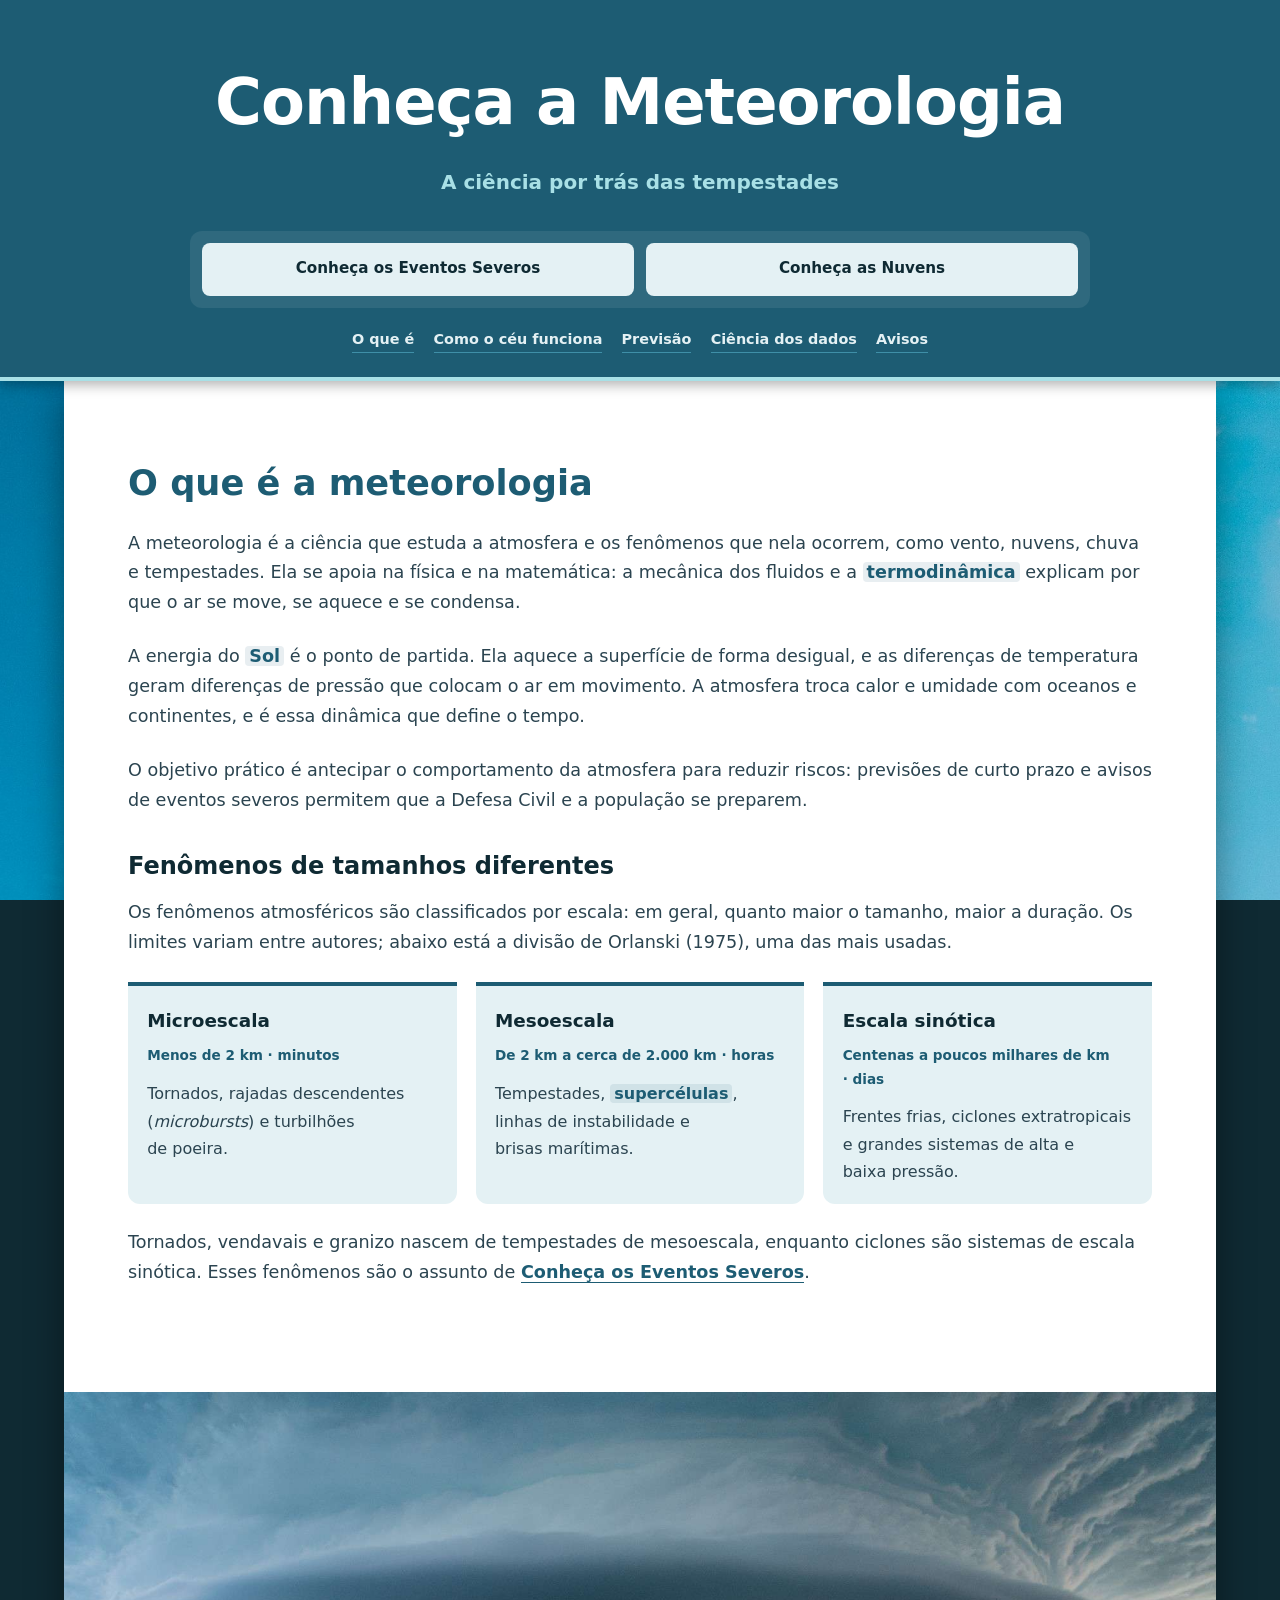
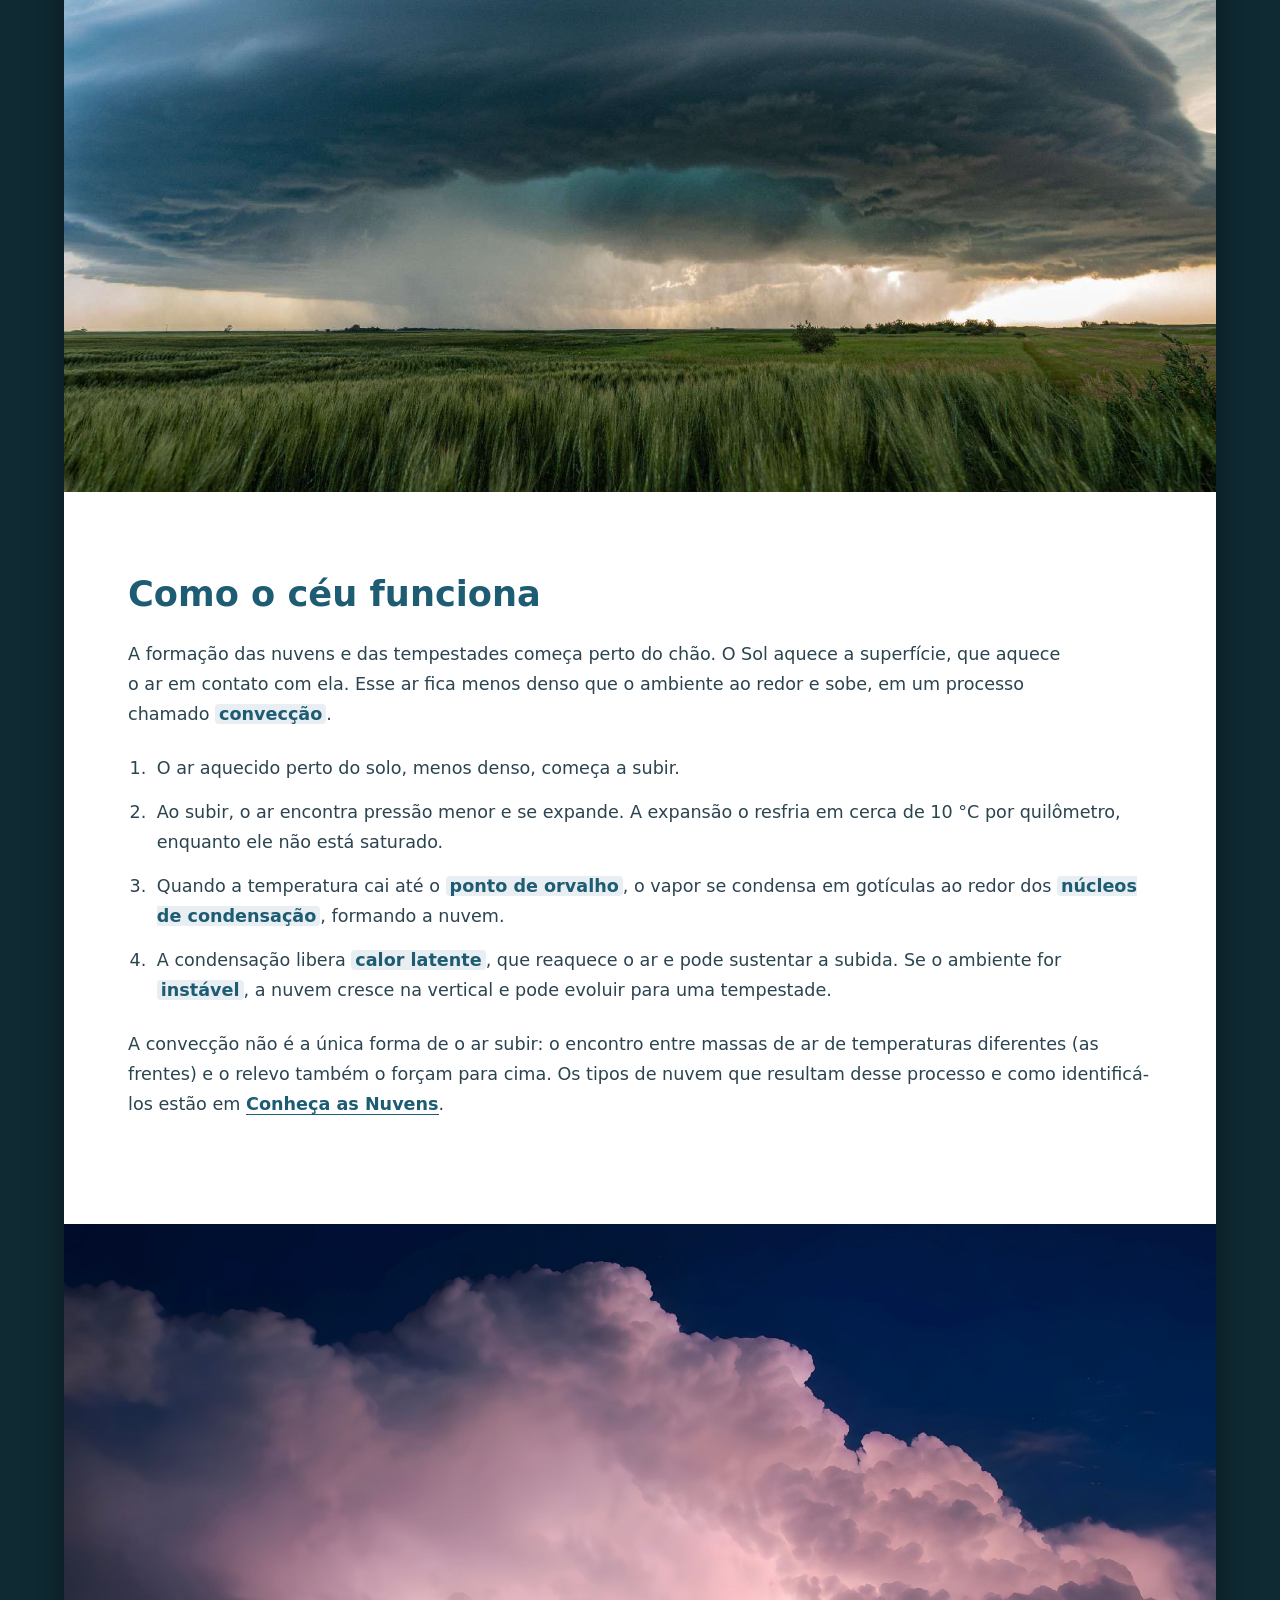
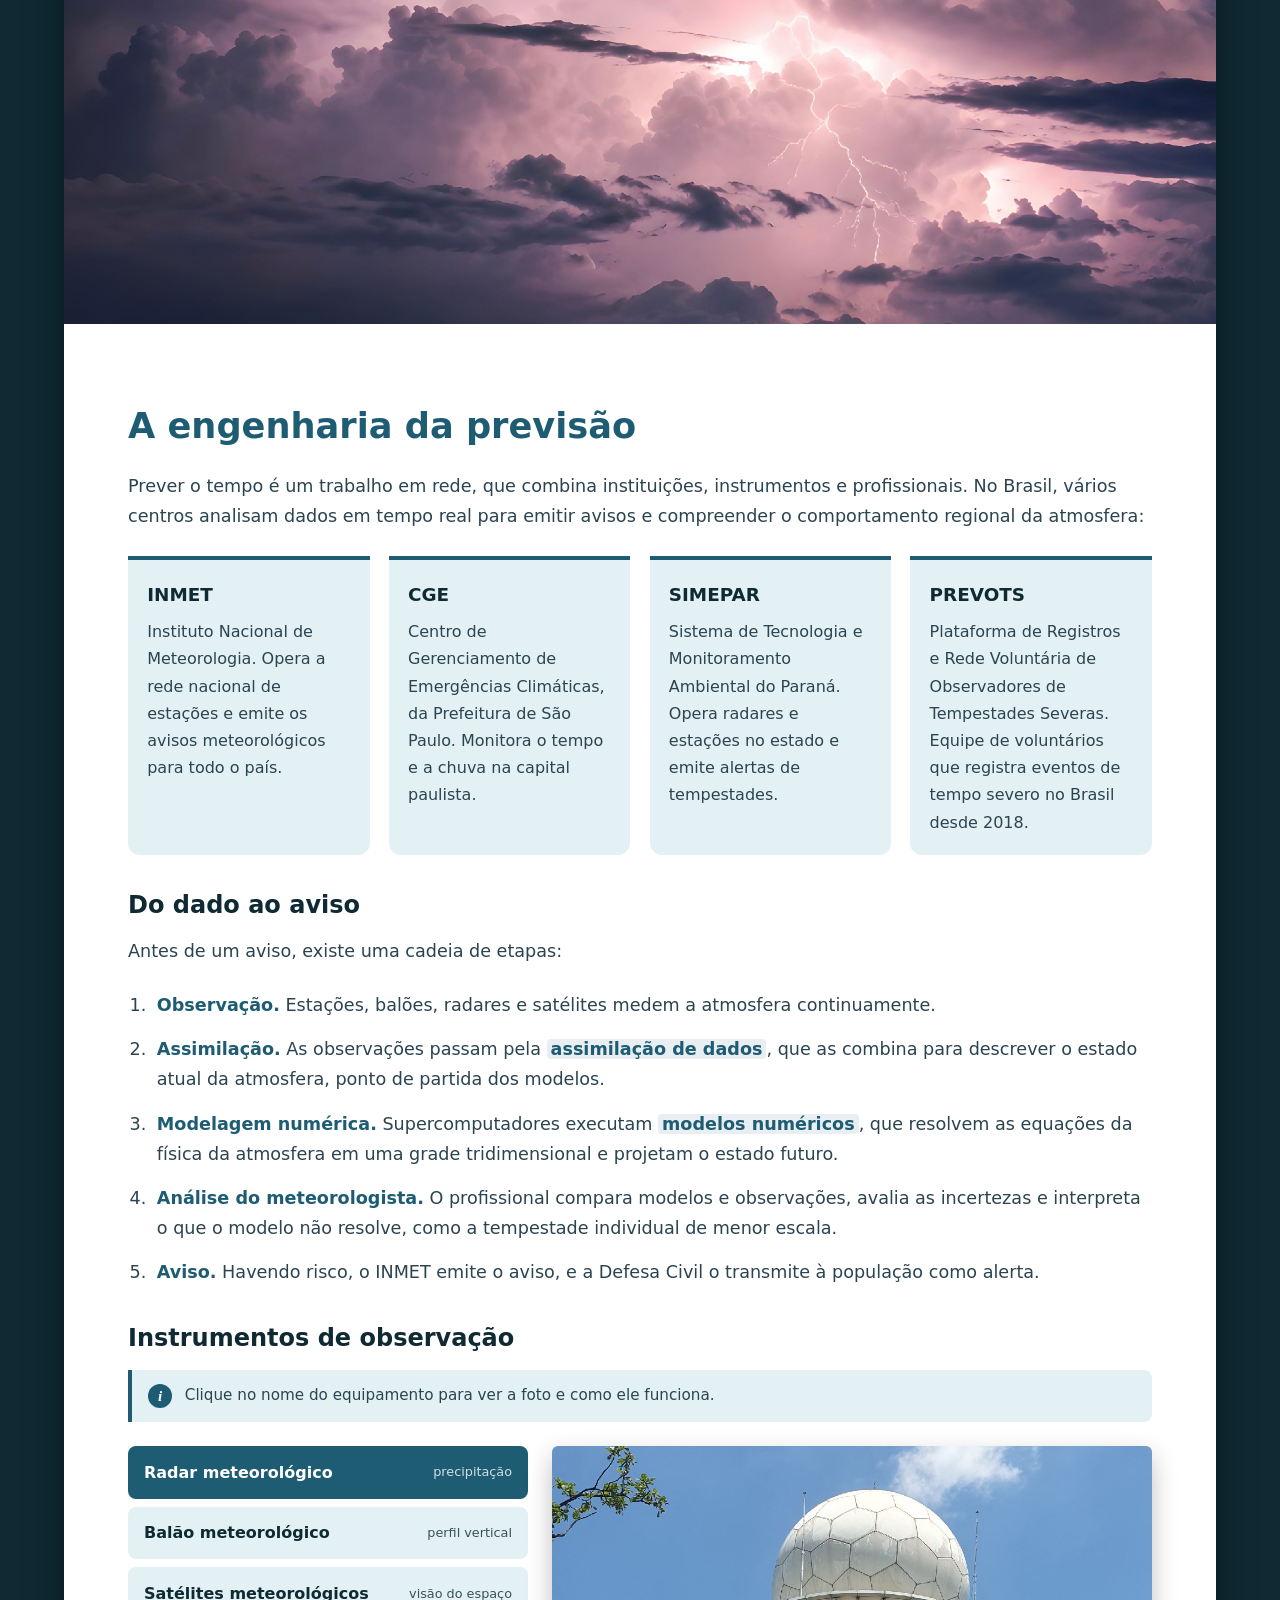
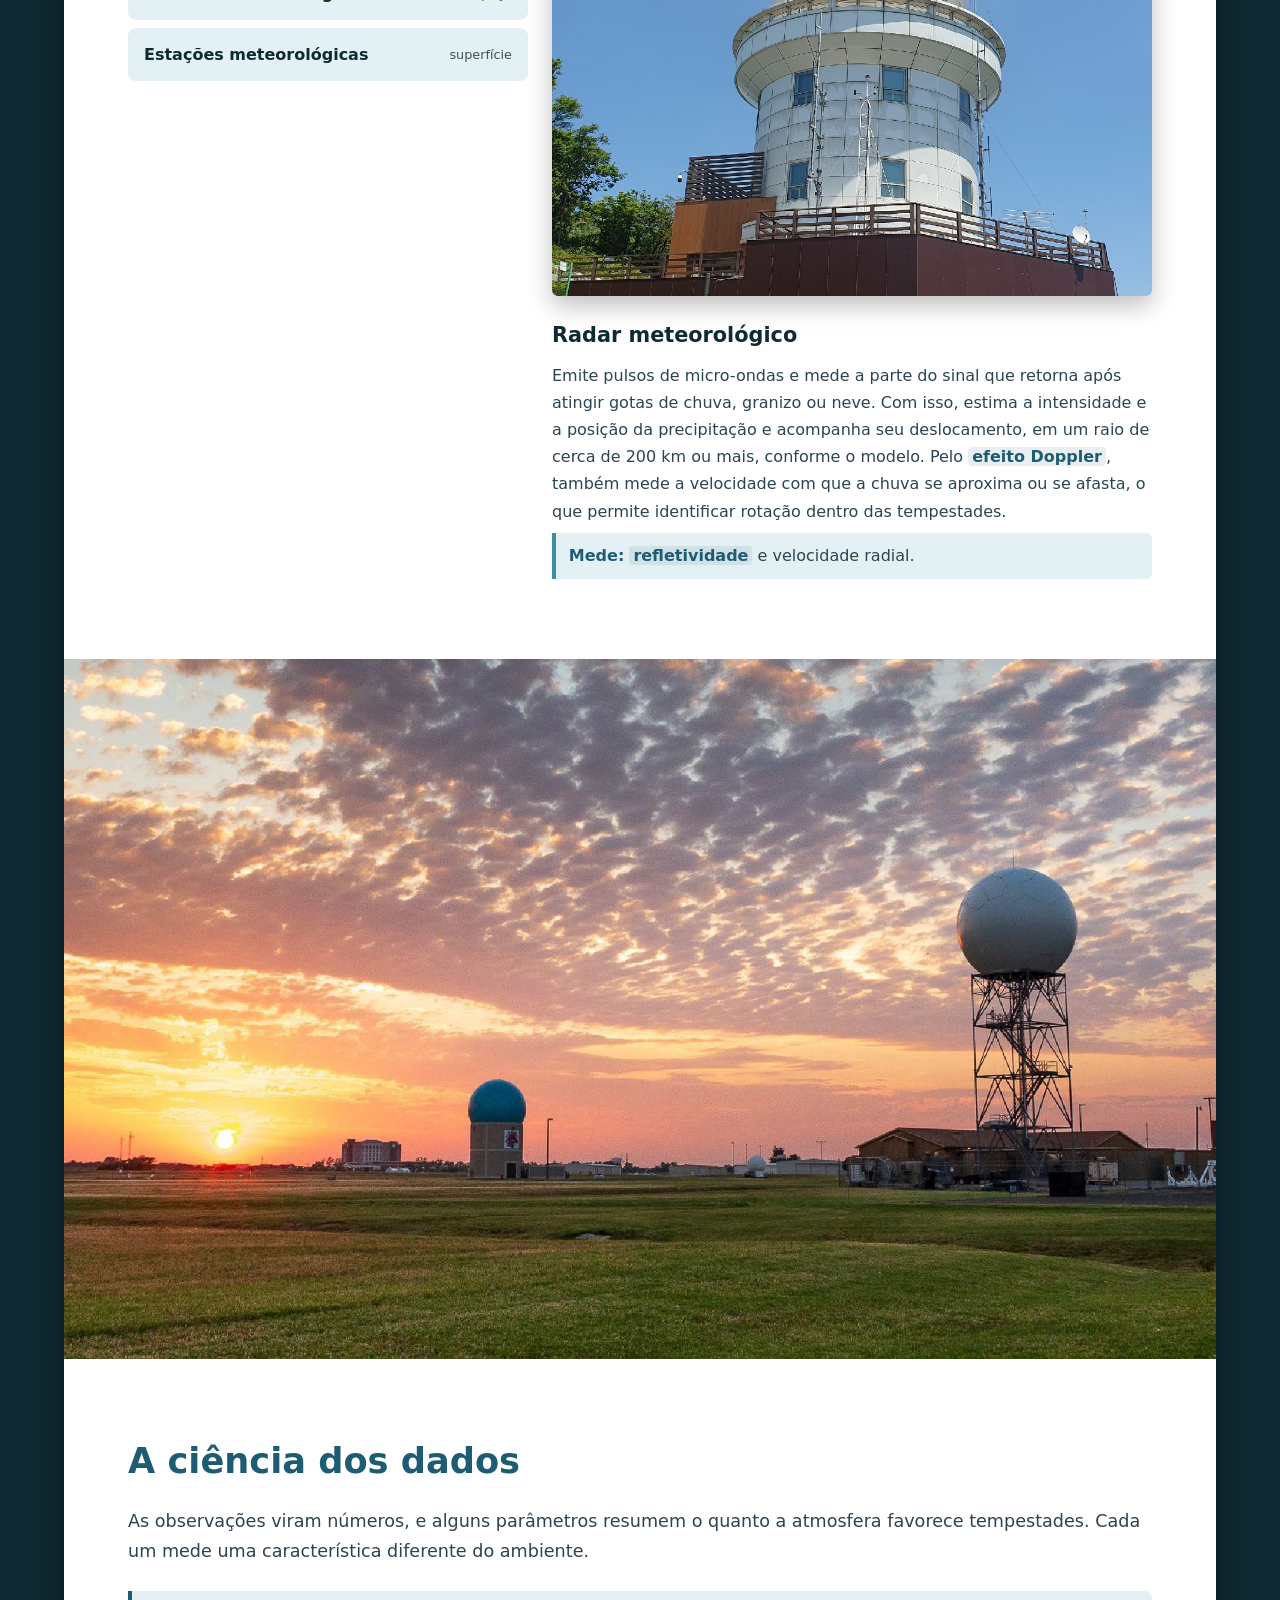
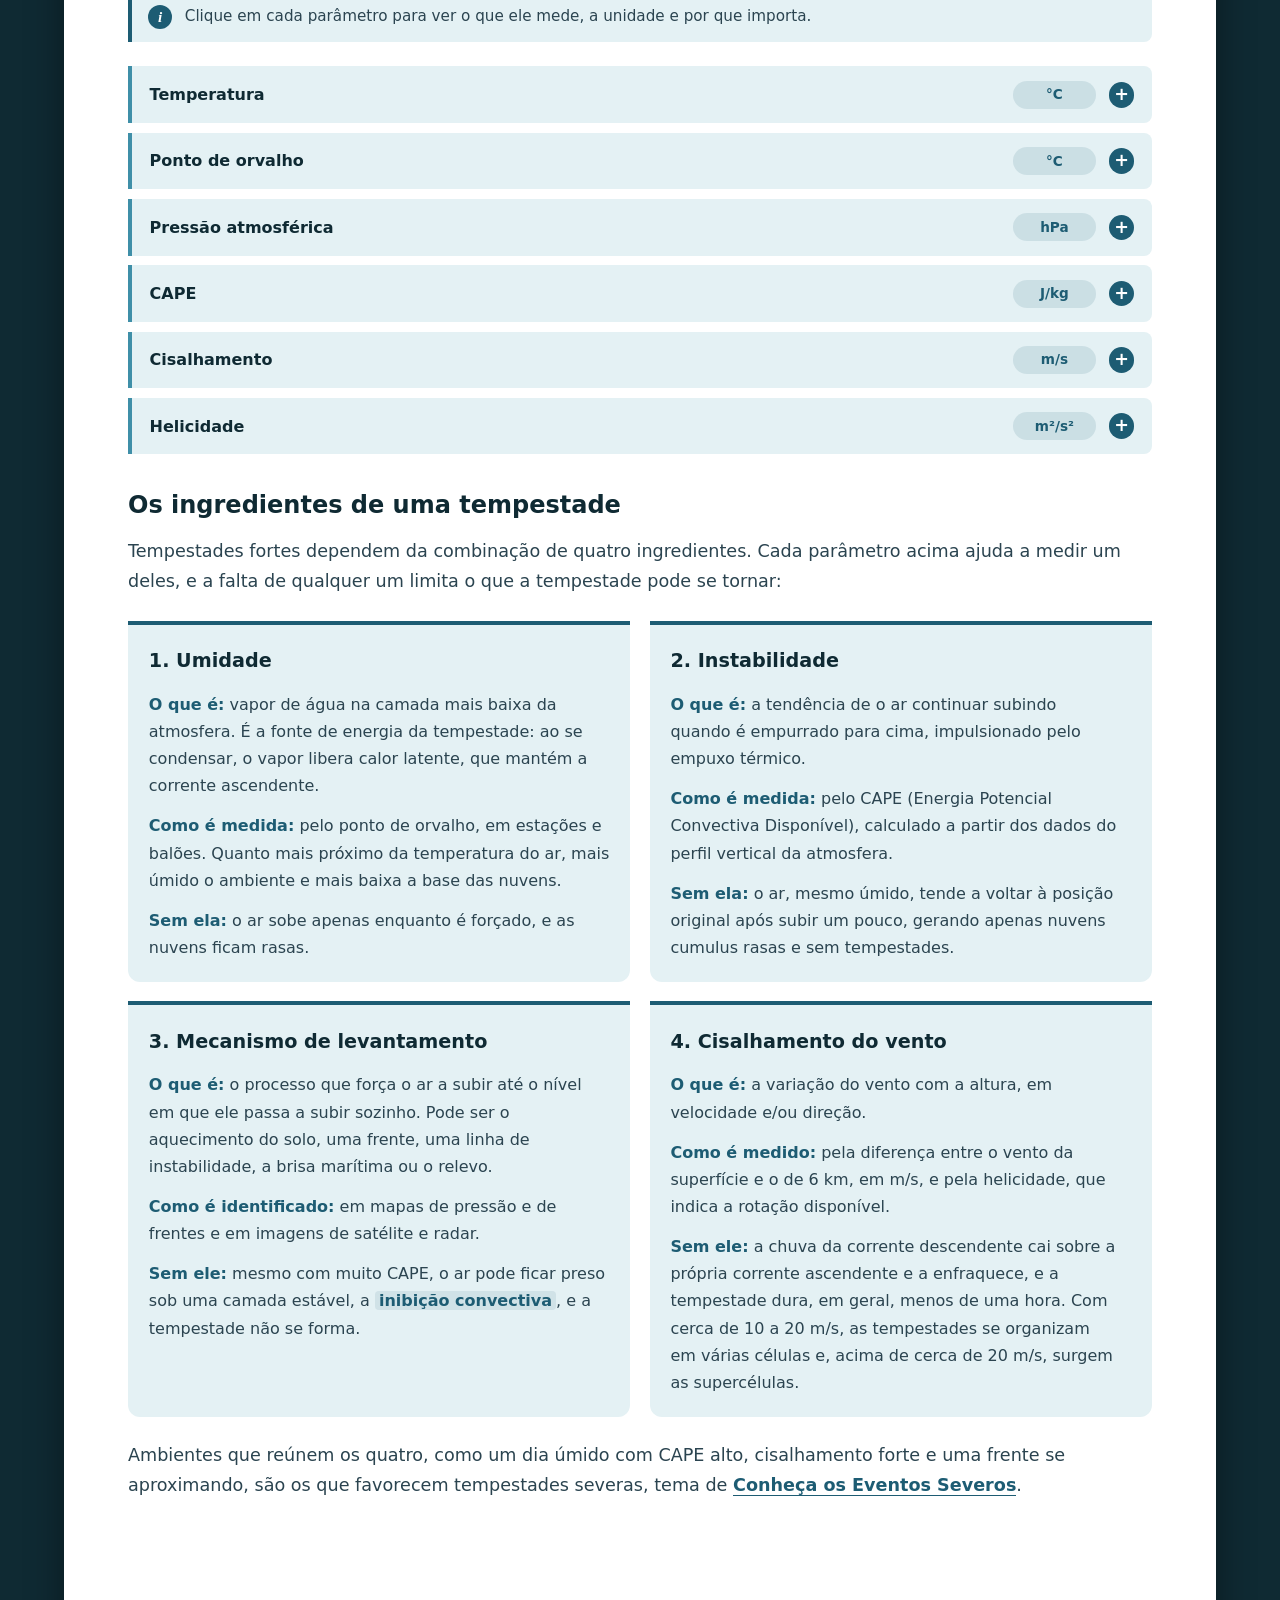
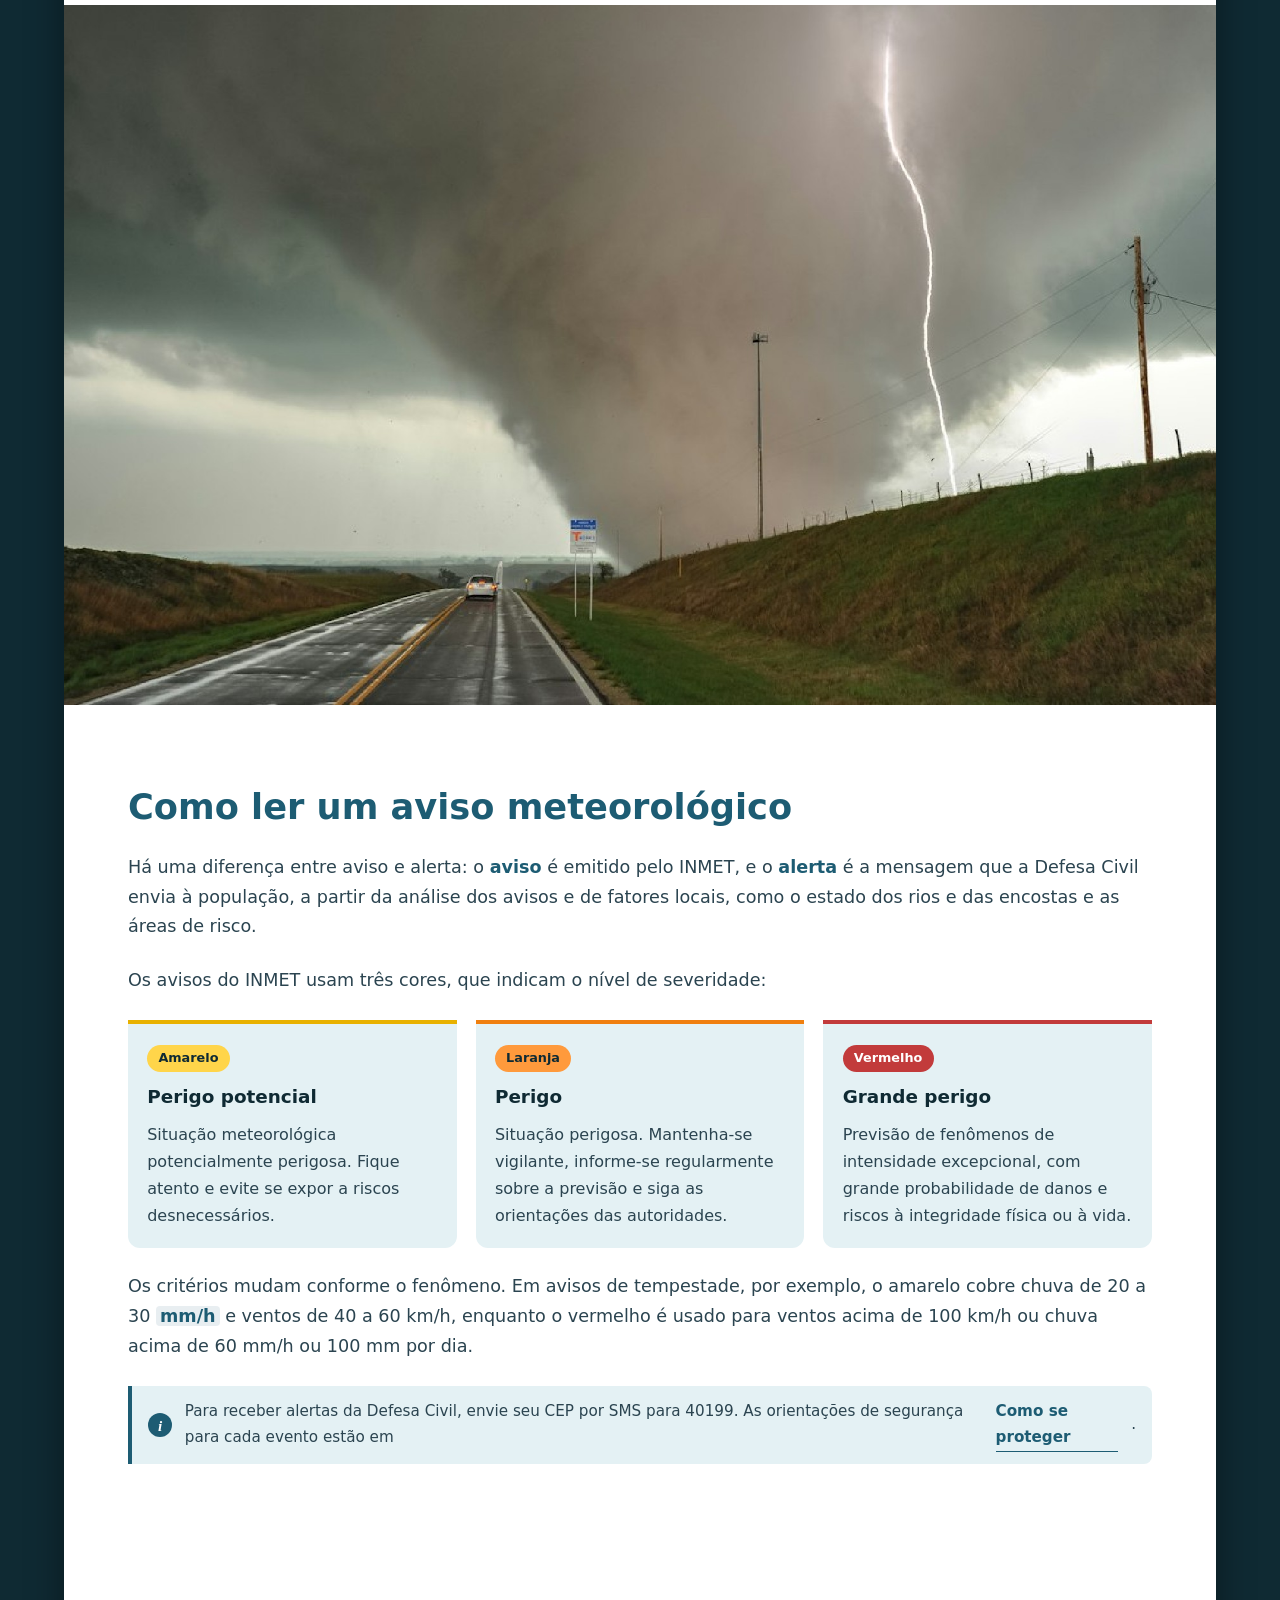
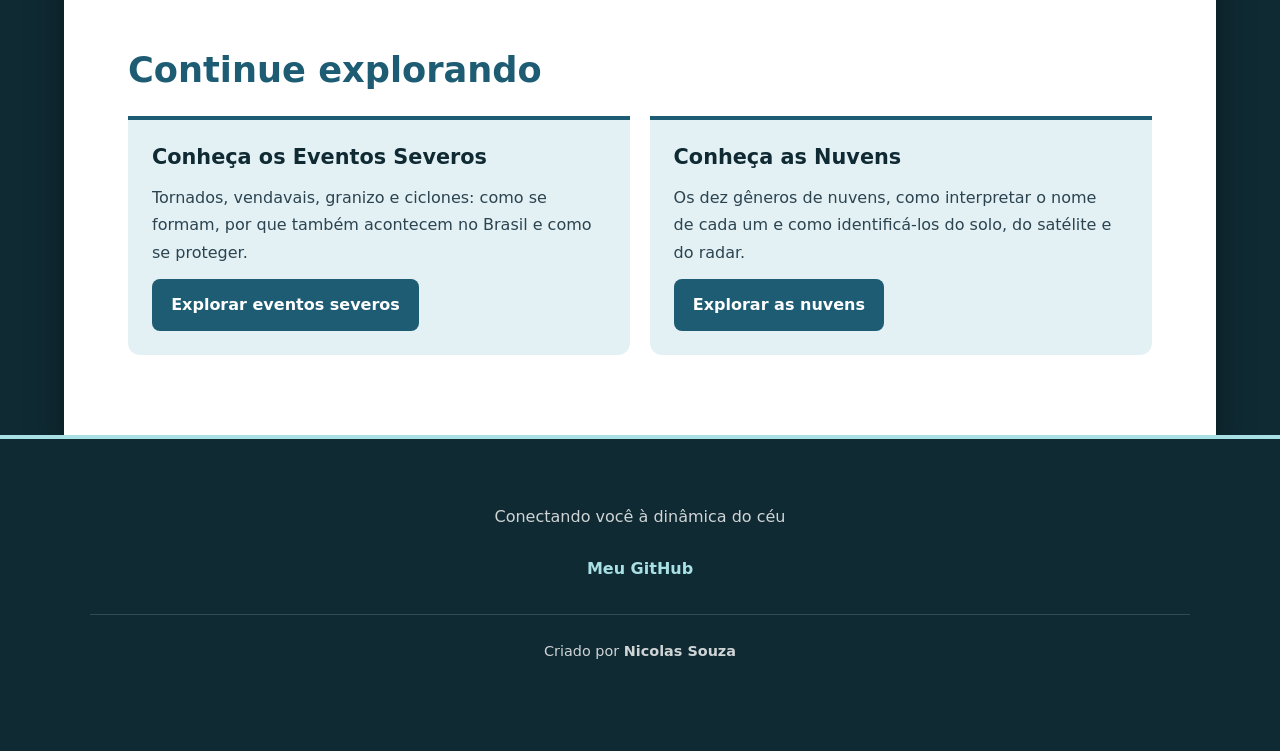
<file: site1/index.html>
<!DOCTYPE html>
<html lang="pt-BR">
<head>
  <meta charset="UTF-8">
  <meta name="viewport" content="width=device-width, initial-scale=1.0">
  <title>Conheça a Meteorologia | Projeto Weather</title>
  <meta name="description" content="Como funciona a atmosfera, como a previsão do tempo é feita e o que significam os parâmetros e os avisos meteorológicos, com base científica e linguagem acessível.">
  <link rel="stylesheet" href="style/style.css">
  <link rel="icon" href="favicon/favicon.ico" sizes="any">
</head>
<body>

  <!-- HEADER -->
  <header class="site-header">
    <div class="header-content">
      <h1>Conheça a Meteorologia</h1>
      <p class="header-subtitle">A ciência por trás das tempestades</p>
    </div>
    <nav class="header-nav">
      <a href="../site2/index.html" class="nav-btn">Conheça os Eventos Severos</a>
      <a href="../site3/index.html" class="nav-btn">Conheça as Nuvens</a>
    </nav>
    <nav class="toc" aria-label="Índice da página">
      <a href="#o-que-e">O que é</a>
      <a href="#como-funciona">Como o céu funciona</a>
      <a href="#previsao">Previsão</a>
      <a href="#dados">Ciência dos dados</a>
      <a href="#alertas">Avisos</a>
    </nav>
  </header>

  <div class="page-wrapper">
    <main class="main-content">

      <!-- DIV 1: O QUE É A METEOROLOGIA -->
      <section class="content-section" id="o-que-e">
        <h2>O que é a meteorologia</h2>
        <p>A meteorologia é a ciência que estuda a atmosfera e os fenômenos que nela ocorrem, como vento, nuvens, chuva e tempestades. Ela se apoia na física e na matemática: a mecânica dos fluidos e a <span class="tip" tabindex="0" data-tooltip="Ramo da física que estuda as trocas de calor e energia e sua relação com a pressão, a temperatura e o volume dos gases.">termodinâmica</span> explicam por que o ar se move, se aquece e se condensa.</p>
        <p>A energia do <span class="tip" tabindex="0" data-tooltip="A radiação solar é o motor térmico primário que movimenta toda a dinâmica e circulação da atmosfera terrestre.">Sol</span> é o ponto de partida. Ela aquece a superfície de forma desigual, e as diferenças de temperatura geram diferenças de pressão que colocam o ar em movimento. A atmosfera troca calor e umidade com oceanos e continentes, e é essa dinâmica que define o tempo.</p>
        <p>O objetivo prático é antecipar o comportamento da atmosfera para reduzir riscos: previsões de curto prazo e avisos de eventos severos permitem que a Defesa Civil e a população se preparem.</p>

        <h3>Fenômenos de tamanhos diferentes</h3>
        <p>Os fenômenos atmosféricos são classificados por escala: em geral, quanto maior o tamanho, maior a duração. Os limites variam entre autores; abaixo está a divisão de Orlanski (1975), uma das mais usadas. <!-- CONFERIR: limites e exemplos por autor; tornados e ciclones são classificados de formas diferentes em algumas referências --></p>
        <div class="cards">
          <div class="card"><h4>Microescala</h4><p class="meta">Menos de 2 km · minutos</p><p>Tornados, rajadas descendentes (<em>microbursts</em>) e turbilhões de poeira.</p></div>
          <div class="card"><h4>Mesoescala</h4><p class="meta">De 2 km a cerca de 2.000 km · horas</p><p>Tempestades, <span class="tip" tabindex="0" data-tooltip="Tempestade com uma corrente de ar ascendente em rotação. É o tipo de tempestade que gera os tornados mais fortes.">supercélulas</span>, linhas de instabilidade e brisas marítimas.</p></div>
          <div class="card"><h4>Escala sinótica</h4><p class="meta">Centenas a poucos milhares de km · dias</p><p>Frentes frias, ciclones extratropicais e grandes sistemas de alta e baixa pressão.</p></div>
        </div>
        <p>Tornados, vendavais e granizo nascem de tempestades de mesoescala, enquanto ciclones são sistemas de escala sinótica. Esses fenômenos são o assunto de <a href="../site2/index.html" class="inline-link">Conheça os Eventos Severos</a>.</p>
      </section>

      <div class="divider">
        <picture>
          <source media="(max-width: 768px)" srcset="imagem/supercelulasmall.jpg">
          <img src="imagem/supercelula.jpg" alt="Supercélula no Canadá" loading="lazy">
        </picture>
      </div>

      <!-- DIV 2: COMO O CÉU FUNCIONA -->
      <section class="content-section" id="como-funciona">
        <h2>Como o céu funciona</h2>
        <p>A formação das nuvens e das tempestades começa perto do chão. O Sol aquece a superfície, que aquece o ar em contato com ela. Esse ar fica menos denso que o ambiente ao redor e sobe, em um processo chamado <span class="tip" tabindex="0" data-tooltip="Parcelas de ar aquecido ficam menos densas que o ambiente ao redor e ganham empuxo para cima.">convecção</span>.</p>
        <ol class="steps">
          <li>O ar aquecido perto do solo, menos denso, começa a subir.</li>
          <li>Ao subir, o ar encontra pressão menor e se expande. A expansão o resfria em cerca de 10 °C por quilômetro, enquanto ele não está saturado. <!-- CONFERIR: taxa de resfriamento do ar seco (cerca de 9,8 °C/km) --></li>
          <li>Quando a temperatura cai até o <span class="tip" tabindex="0" data-tooltip="Temperatura em que o ar fica saturado e o vapor de água começa a se condensar.">ponto de orvalho</span>, o vapor se condensa em gotículas ao redor dos <span class="tip" tabindex="0" data-tooltip="Partículas minúsculas suspensas no ar, como sal marinho, poeira e fuligem, que servem de base para a formação das gotículas.">núcleos de condensação</span>, formando a nuvem.</li>
          <li>A condensação libera <span class="tip" tabindex="0" data-tooltip="Energia liberada quando o vapor de água se condensa. Ela aquece o ar da nuvem e ajuda a mantê-lo subindo.">calor latente</span>, que reaquece o ar e pode sustentar a subida. Se o ambiente for <span class="tip" tabindex="0" data-tooltip="Condição em que o ar que sobe continua subindo, favorecendo nuvens de grande desenvolvimento vertical.">instável</span>, a nuvem cresce na vertical e pode evoluir para uma tempestade.</li>
        </ol>
        <p>A convecção não é a única forma de o ar subir: o encontro entre massas de ar de temperaturas diferentes (as frentes) e o relevo também o forçam para cima. Os tipos de nuvem que resultam desse processo e como identificá-los estão em <a href="../site3/index.html" class="inline-link">Conheça as Nuvens</a>.</p>
      </section>

      <div class="divider">
        <picture>
          <source media="(max-width: 768px)" srcset="imagem/imagem2small.jpg">
          <img src="imagem/imagem2.jpg" alt="Tempestade durante a noite" loading="lazy">
        </picture>
      </div>

      <!-- DIV 3: A ENGENHARIA DA PREVISÃO -->
      <section class="content-section" id="previsao">
        <h2>A engenharia da previsão</h2>
        <p>Prever o tempo é um trabalho em rede, que combina instituições, instrumentos e profissionais. No Brasil, vários centros analisam dados em tempo real para emitir avisos e compreender o comportamento regional da atmosfera:</p>
        <div class="cards">
          <div class="card"><h4>INMET</h4><p>Instituto Nacional de Meteorologia. Opera a rede nacional de estações e emite os avisos meteorológicos para todo o país.</p></div>
          <div class="card"><h4>CGE</h4><p>Centro de Gerenciamento de Emergências Climáticas, da Prefeitura de São Paulo. Monitora o tempo e a chuva na capital paulista. <!-- CONFERIR: nome oficial e atribuições --></p></div>
          <div class="card"><h4>SIMEPAR</h4><p>Sistema de Tecnologia e Monitoramento Ambiental do Paraná. Opera radares e estações no estado e emite alertas de tempestades.</p></div>
          <div class="card"><h4>PREVOTS</h4><p>Plataforma de Registros e Rede Voluntária de Observadores de Tempestades Severas. Equipe de voluntários que registra eventos de tempo severo no Brasil desde 2018.</p></div>
        </div>

        <h3>Do dado ao aviso</h3>
        <p>Antes de um aviso, existe uma cadeia de etapas:</p>
        <ol class="steps">
          <li><strong>Observação.</strong> Estações, balões, radares e satélites medem a atmosfera continuamente.</li>
          <li><strong>Assimilação.</strong> As observações passam pela <span class="tip" tabindex="0" data-tooltip="Técnica que combina observações de vários instrumentos com o resultado anterior do modelo para obter o melhor retrato possível da atmosfera no momento inicial.">assimilação de dados</span>, que as combina para descrever o estado atual da atmosfera, ponto de partida dos modelos.</li>
          <li><strong>Modelagem numérica.</strong> Supercomputadores executam <span class="tip" tabindex="0" data-tooltip="Programa que resolve as equações que governam a atmosfera para calcular como temperatura, vento e umidade evoluirão. No Brasil, centros como o CPTEC/INPE executam modelos.">modelos numéricos</span>, que resolvem as equações da física da atmosfera em uma grade tridimensional e projetam o estado futuro.</li>
          <li><strong>Análise do meteorologista.</strong> O profissional compara modelos e observações, avalia as incertezas e interpreta o que o modelo não resolve, como a tempestade individual de menor escala.</li>
          <li><strong>Aviso.</strong> Havendo risco, o INMET emite o aviso, e a Defesa Civil o transmite à população como alerta.</li>
        </ol>

        <h3>Instrumentos de observação</h3>
        <p class="info">Clique no nome do equipamento para ver a foto e como ele funciona.</p>

        <div class="gallery">
          <input type="radio" name="equip" id="t1" checked>
          <input type="radio" name="equip" id="t2">
          <input type="radio" name="equip" id="t3">
          <input type="radio" name="equip" id="t4">

          <div class="g-list">
            <label for="t1">Radar meteorológico <small>precipitação</small></label>
            <label for="t2">Balão meteorológico <small>perfil vertical</small></label>
            <label for="t3">Satélites meteorológicos <small>visão do espaço</small></label>
            <label for="t4">Estações meteorológicas <small>superfície</small></label>
          </div>

          <div class="g-view">
            <figure class="p1"><img src="imagem/engenharia-radar.jpg" alt="Torre de radar meteorológico com cúpula branca"><figcaption>
              <h4>Radar meteorológico</h4>
              <p>Emite pulsos de micro-ondas e mede a parte do sinal que retorna após atingir gotas de chuva, granizo ou neve. Com isso, estima a intensidade e a posição da precipitação e acompanha seu deslocamento, em um raio de cerca de 200 km ou mais, conforme o modelo. Pelo <span class="tip" tabindex="0" data-tooltip="Variação na frequência do sinal causada pelo movimento do alvo. No radar, indica se a chuva se aproxima ou se afasta.">efeito Doppler</span>, também mede a velocidade com que a chuva se aproxima ou se afasta, o que permite identificar rotação dentro das tempestades.</p>
              <p class="indica"><strong>Mede:</strong> <span class="tip" tabindex="0" data-tooltip="Intensidade do sinal que o radar recebe de volta da chuva. Valores maiores indicam chuva mais intensa.">refletividade</span> e velocidade radial.</p>
            </figcaption></figure>

            <figure class="p2"><img src="imagem/engenharia-balao.jpg" alt="Lançamento de um balão meteorológico com radiossonda" loading="lazy"><figcaption>
              <h4>Balão meteorológico</h4>
              <p>Um balão de látex, inflado com hélio ou hidrogênio, carrega uma radiossonda: um conjunto de sensores que mede pressão, temperatura e umidade e, por GPS, a velocidade e a direção do vento durante a subida. Os dados seguem por rádio. O balão sobe até cerca de 30 km, onde estoura, e a sonda desce de paraquedas. Os lançamentos seguem horários internacionais padronizados, geralmente 00 e 12 <span class="tip" tabindex="0" data-tooltip="Tempo Universal Coordenado, referência de horário usada em meteorologia. O horário de Brasília corresponde a UTC menos 3 horas.">UTC</span>. <!-- CONFERIR: altitude típica e horários dos lançamentos --></p>
              <p class="indica"><strong>Mede:</strong> o perfil vertical da atmosfera, base para calcular parâmetros como CAPE e cisalhamento, vistos adiante.</p>
            </figcaption></figure>

            <figure class="p3"><img src="imagem/engenharia-satelite.jpg" alt="Imagem de satélite com nuvens sobre a América do Sul" loading="lazy"><figcaption>
              <h4>Satélites meteorológicos</h4>
              <p>Observam a Terra do espaço em vários canais. Os geoestacionários, a cerca de 36 mil km de altitude, permanecem sobre o mesmo ponto do equador e geram imagens em intervalos curtos, o que permite acompanhar o desenvolvimento das tempestades. Os de órbita polar, a cerca de 800 km, passam sobre cada região algumas vezes ao dia, com mais detalhe. No <span class="tip" tabindex="0" data-tooltip="Radiação emitida pelos corpos conforme sua temperatura. O satélite a usa para medir o calor do topo das nuvens, de dia e de noite.">infravermelho</span>, medem a temperatura do topo das nuvens. Veja como interpretar as imagens em <a href="../site3/index.html#identificar" class="inline-link">Como identificar nuvens</a>.</p>
              <p class="indica"><strong>Mede:</strong> temperatura do topo das nuvens, vapor de água e cobertura de nuvens.</p>
            </figcaption></figure>

            <figure class="p4"><img src="imagem/engenharia-estacao.jpg" alt="Estação meteorológica com sensores de vento, temperatura e chuva" loading="lazy"><figcaption>
              <h4>Estações meteorológicas</h4>
              <p>Conjuntos de sensores instalados no solo que registram, em intervalos regulares, temperatura e umidade do ar, pressão atmosférica, direção e velocidade do vento, precipitação e radiação solar. Seguem normas da <span class="tip" tabindex="0" data-tooltip="Organização Meteorológica Mundial, agência da ONU que padroniza a observação e a classificação do tempo no mundo.">OMM</span> para o local e a altura dos sensores: o vento, por exemplo, é medido a 10 m de altura. <!-- CONFERIR: normas de instalação --></p>
              <p class="indica"><strong>Mede:</strong> variáveis de superfície, que formam as séries históricas usadas no estudo do tempo e do clima.</p>
            </figcaption></figure>
          </div>
        </div>
      </section>

      <div class="divider">
        <picture>
          <source media="(max-width: 768px)" srcset="imagem/imagemradarsmall.jpg">
          <img src="imagem/imagemradar.jpg" alt="Radar meteorológico" loading="lazy">
        </picture>
      </div>

      <!-- DIV 4: A CIÊNCIA DOS DADOS -->
      <section class="content-section" id="dados">
        <h2>A ciência dos dados</h2>
        <p>As observações viram números, e alguns parâmetros resumem o quanto a atmosfera favorece tempestades. Cada um mede uma característica diferente do ambiente.</p>
        <p class="info">Clique em cada parâmetro para ver o que ele mede, a unidade e por que importa.</p>

        <div class="acc">
          <details>
            <summary>Temperatura <span class="unit">°C</span></summary>
            <div class="acc-body">
              <p><strong>O que mede:</strong> o grau de agitação das moléculas do ar, que expressa o quão quente ou frio ele está.</p>
              <p><strong>Por que importa:</strong> o que define a facilidade com que o ar sobe é a variação da temperatura com a altura, o <span class="tip" tabindex="0" data-tooltip="Taxa de variação da temperatura com a altitude. Pode ser obtida a partir dos dados do balão meteorológico.">gradiente vertical</span>. Se o ar ao redor esfria mais depressa com a altura do que a parcela que sobe, ela continua subindo. As referências são de cerca de 6 °C por km para o ar úmido e cerca de 10 °C por km para o ar seco.</p>
            </div>
          </details>
          <details>
            <summary>Ponto de orvalho <span class="unit">°C</span></summary>
            <div class="acc-body">
              <p><strong>O que mede:</strong> a temperatura em que o ar, resfriado a pressão constante, atinge a saturação e o vapor começa a se condensar.</p>
              <p><strong>Por que importa:</strong> indica a quantidade de vapor de água disponível. Quanto mais alto, mais úmido o ar e maior o potencial de chuva forte. A diferença entre a temperatura e o ponto de orvalho mostra quão perto o ar está de formar nuvens.</p>
            </div>
          </details>
          <details>
            <summary>Pressão atmosférica <span class="unit">hPa</span></summary>
            <div class="acc-body">
              <p><strong>O que mede:</strong> o peso da coluna de ar acima de um ponto. Ao nível do mar, o valor médio é de cerca de 1013 hectopascais.</p>
              <p><strong>Por que importa:</strong> centros de baixa pressão favorecem a subida do ar e a formação de nuvens e chuva, enquanto centros de alta pressão favorecem o ar descendente e o tempo mais estável.</p>
            </div>
          </details>
          <details>
            <summary>CAPE <span class="unit">J/kg</span></summary>
            <div class="acc-body">
              <p><strong>O que mede:</strong> a Energia Potencial Convectiva Disponível, ou seja, a energia por quilograma de ar que pode acelerar a parcela em ascensão pelo empuxo.</p>
              <p><strong>Por que importa:</strong> quanto maior o CAPE, mais fortes tendem a ser as correntes ascendentes. Valores abaixo de 1000 J/kg costumam ser considerados baixos, entre 1000 e 2500 moderados e acima de 2500 altos. O CAPE sozinho não gera uma tempestade: é preciso um mecanismo que levante o ar. <!-- CONFERIR: faixas de CAPE variam conforme o autor --></p>
            </div>
          </details>
          <details>
            <summary>Cisalhamento <span class="unit">m/s</span></summary>
            <div class="acc-body">
              <p><strong>O que mede:</strong> a variação do vento (velocidade e/ou direção) com a altura, em geral calculada entre a superfície e 6 km.</p>
              <p><strong>Por que importa:</strong> organiza a tempestade, separando a corrente ascendente da descendente, o que permite que ela dure mais. Valores acima de cerca de 20 m/s favorecem a formação de <span class="tip" tabindex="0" data-tooltip="Tempestade com uma corrente de ar ascendente em rotação. É o tipo de tempestade que gera os tornados mais fortes.">supercélulas</span>. <!-- CONFERIR: limiar de cisalhamento --></p>
            </div>
          </details>
          <details>
            <summary>Helicidade <span class="unit">m²/s²</span></summary>
            <div class="acc-body">
              <p><strong>O que mede:</strong> o potencial de rotação do ar que alimenta a tempestade, calculado em relação ao movimento dela (helicidade relativa à tempestade), em geral nas camadas de 0 a 1 km e de 0 a 3 km.</p>
              <p><strong>Por que importa:</strong> valores altos indicam ambiente favorável à rotação da corrente ascendente, o que forma o <span class="tip" tabindex="0" data-tooltip="Coluna de ar em rotação dentro da tempestade, com alguns quilômetros de largura.">mesociclone</span> e aumenta a chance de tornados.</p>
            </div>
          </details>
        </div>

        <h3>Os ingredientes de uma tempestade</h3>
        <p>Tempestades fortes dependem da combinação de quatro ingredientes. Cada parâmetro acima ajuda a medir um deles, e a falta de qualquer um limita o que a tempestade pode se tornar:</p>
        <div class="ing">
          <div class="ing-card">
            <h4>1. Umidade</h4>
            <p><strong>O que é:</strong> vapor de água na camada mais baixa da atmosfera. É a fonte de energia da tempestade: ao se condensar, o vapor libera calor latente, que mantém a corrente ascendente.</p>
            <p><strong>Como é medida:</strong> pelo ponto de orvalho, em estações e balões. Quanto mais próximo da temperatura do ar, mais úmido o ambiente e mais baixa a base das nuvens.</p>
            <p><strong>Sem ela:</strong> o ar sobe apenas enquanto é forçado, e as nuvens ficam rasas.</p>
          </div>
          <div class="ing-card">
            <h4>2. Instabilidade</h4>
            <p><strong>O que é:</strong> a tendência de o ar continuar subindo quando é empurrado para cima, impulsionado pelo empuxo térmico.</p>
            <p><strong>Como é medida:</strong> pelo CAPE (Energia Potencial Convectiva Disponível), calculado a partir dos dados do perfil vertical da atmosfera.</p>
            <p><strong>Sem ela:</strong> o ar, mesmo úmido, tende a voltar à posição original após subir um pouco, gerando apenas nuvens cumulus rasas e sem tempestades.</p>
          </div>
          <div class="ing-card">
            <h4>3. Mecanismo de levantamento</h4>
            <p><strong>O que é:</strong> o processo que força o ar a subir até o nível em que ele passa a subir sozinho. Pode ser o aquecimento do solo, uma frente, uma linha de instabilidade, a brisa marítima ou o relevo.</p>
            <p><strong>Como é identificado:</strong> em mapas de pressão e de frentes e em imagens de satélite e radar.</p>
            <p><strong>Sem ele:</strong> mesmo com muito CAPE, o ar pode ficar preso sob uma camada estável, a <span class="tip" tabindex="0" data-tooltip="Em inglês, convective inhibition (CIN). Energia que o ar precisa vencer para atingir o nível em que passa a subir sozinho. Valores altos funcionam como uma tampa sobre a tempestade.">inibição convectiva</span>, e a tempestade não se forma.</p>
          </div>
          <div class="ing-card">
            <h4>4. Cisalhamento do vento</h4>
            <p><strong>O que é:</strong> a variação do vento com a altura, em velocidade e/ou direção.</p>
            <p><strong>Como é medido:</strong> pela diferença entre o vento da superfície e o de 6 km, em m/s, e pela helicidade, que indica a rotação disponível.</p>
            <p><strong>Sem ele:</strong> a chuva da corrente descendente cai sobre a própria corrente ascendente e a enfraquece, e a tempestade dura, em geral, menos de uma hora. Com cerca de 10 a 20 m/s, as tempestades se organizam em várias células e, acima de cerca de 20 m/s, surgem as supercélulas. <!-- CONFERIR: limiares de cisalhamento --></p>
          </div>
        </div>
        <p>Ambientes que reúnem os quatro, como um dia úmido com CAPE alto, cisalhamento forte e uma frente se aproximando, são os que favorecem tempestades severas, tema de <a href="../site2/index.html" class="inline-link">Conheça os Eventos Severos</a>.</p>
      </section>

      <div class="divider">
        <picture>
          <source media="(max-width: 768px)" srcset="imagem/tornadoimagemsmall.jpg">
          <img src="imagem/tornadoimagem.jpg" alt="Tornado tocando o solo" loading="lazy">
        </picture>
      </div>

      <!-- DIV 5: COMO LER UM AVISO -->
      <section class="content-section" id="alertas">
        <h2>Como ler um aviso meteorológico</h2>
        <p>Há uma diferença entre aviso e alerta: o <strong>aviso</strong> é emitido pelo INMET, e o <strong>alerta</strong> é a mensagem que a Defesa Civil envia à população, a partir da análise dos avisos e de fatores locais, como o estado dos rios e das encostas e as áreas de risco.</p>
        <p>Os avisos do INMET usam três cores, que indicam o nível de severidade:</p>
        <div class="cards">
          <div class="card card-amarelo"><span class="chip amarelo">Amarelo</span><h4>Perigo potencial</h4><p>Situação meteorológica potencialmente perigosa. Fique atento e evite se expor a riscos desnecessários.</p></div>
          <div class="card card-laranja"><span class="chip laranja">Laranja</span><h4>Perigo</h4><p>Situação perigosa. Mantenha-se vigilante, informe-se regularmente sobre a previsão e siga as orientações das autoridades.</p></div>
          <div class="card card-vermelho"><span class="chip vermelho">Vermelho</span><h4>Grande perigo</h4><p>Previsão de fenômenos de intensidade excepcional, com grande probabilidade de danos e riscos à integridade física ou à vida.</p></div>
        </div>
        <p>Os critérios mudam conforme o fenômeno. Em avisos de tempestade, por exemplo, o amarelo cobre chuva de 20 a 30 <span class="tip" tabindex="0" data-tooltip="Milímetros de chuva por hora. Cada milímetro equivale a 1 litro de água em 1 metro quadrado.">mm/h</span> e ventos de 40 a 60 km/h, enquanto o vermelho é usado para ventos acima de 100 km/h ou chuva acima de 60 mm/h ou 100 mm por dia. <!-- CONFERIR: critérios atuais no portal do INMET --></p>
        <p class="info">Para receber alertas da Defesa Civil, envie seu CEP por SMS para 40199. As orientações de segurança para cada evento estão em <a href="../site2/index.html#protecao" class="inline-link">Como se proteger</a>.</p>
      </section>

      <!-- CONTINUE EXPLORANDO -->
      <section class="content-section more-sites" id="continue">
        <h2>Continue explorando</h2>
        <div class="explore">
          <article class="explore-card">
            <h3>Conheça os Eventos Severos</h3>
            <p>Tornados, vendavais, granizo e ciclones: como se formam, por que também acontecem no Brasil e como se proteger.</p>
            <a href="../site2/index.html" class="btn">Explorar eventos severos</a>
          </article>
          <article class="explore-card">
            <h3>Conheça as Nuvens</h3>
            <p>Os dez gêneros de nuvens, como interpretar o nome de cada um e como identificá-los do solo, do satélite e do radar.</p>
            <a href="../site3/index.html" class="btn">Explorar as nuvens</a>
          </article>
        </div>
      </section>

    </main>
  </div>

  <!-- FOOTER -->
  <footer class="site-footer">
    <div class="footer-content">
      <p>Conectando você à dinâmica do céu</p>
      <div class="footer-links">
        <a href="https://github.com/nicolasdesouza01" target="_blank" rel="noopener">Meu GitHub</a>
      </div>
      <div class="credits-box">
        <p>Criado por <strong>Nicolas Souza</strong></p>
      </div>
    </div>
  </footer>

</body>
</html>
</file>
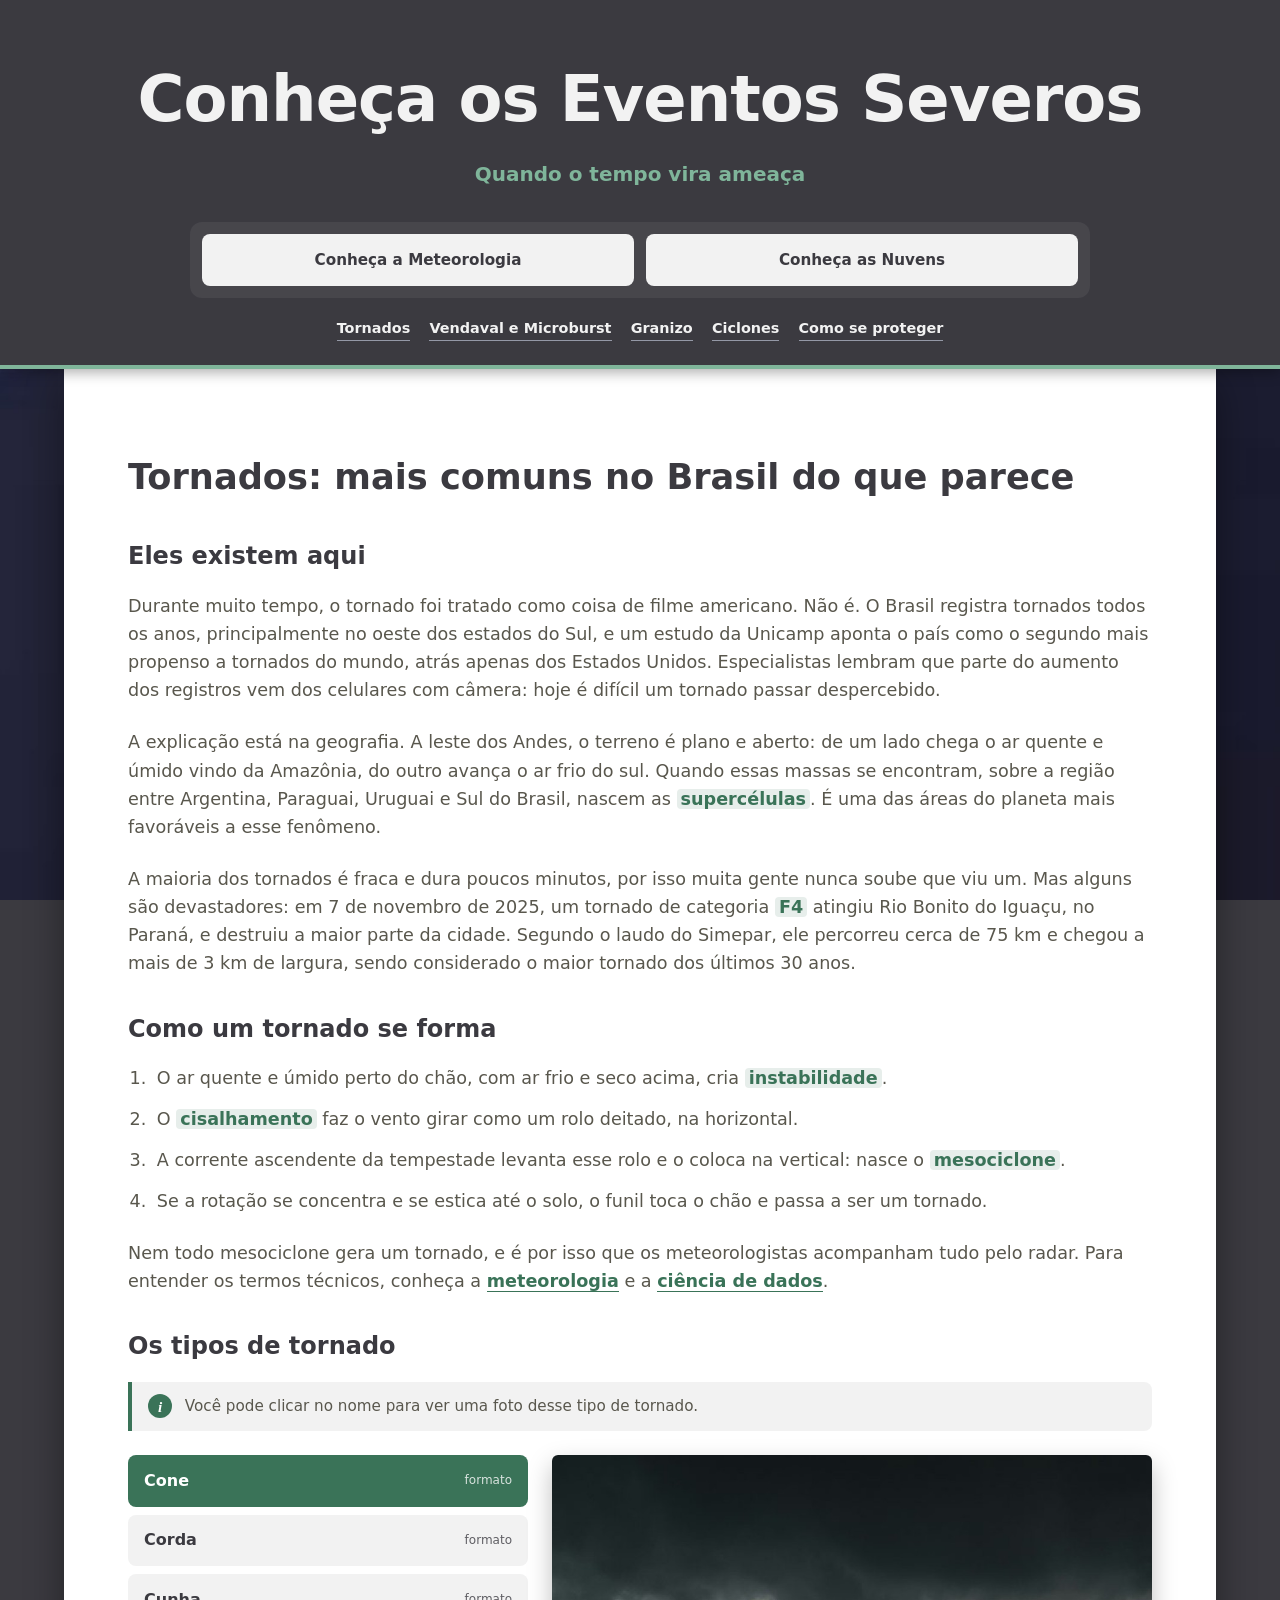
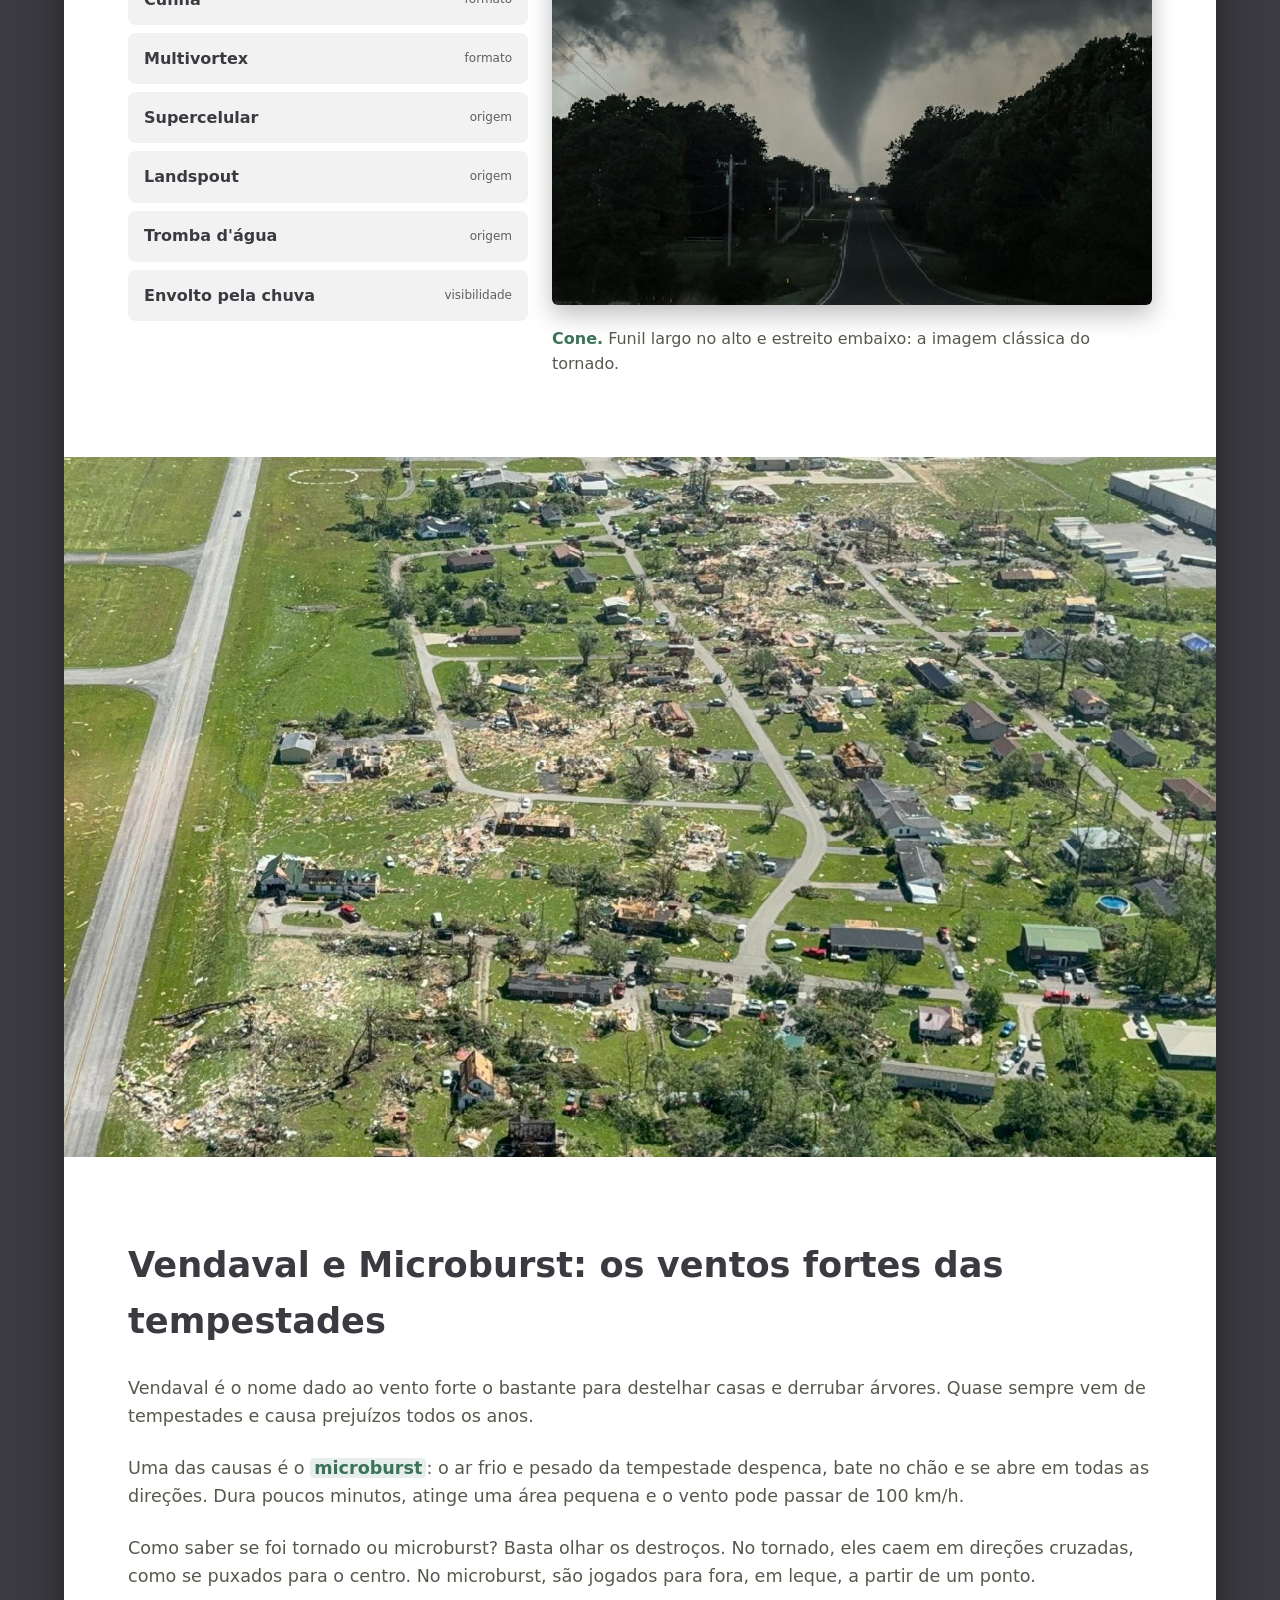
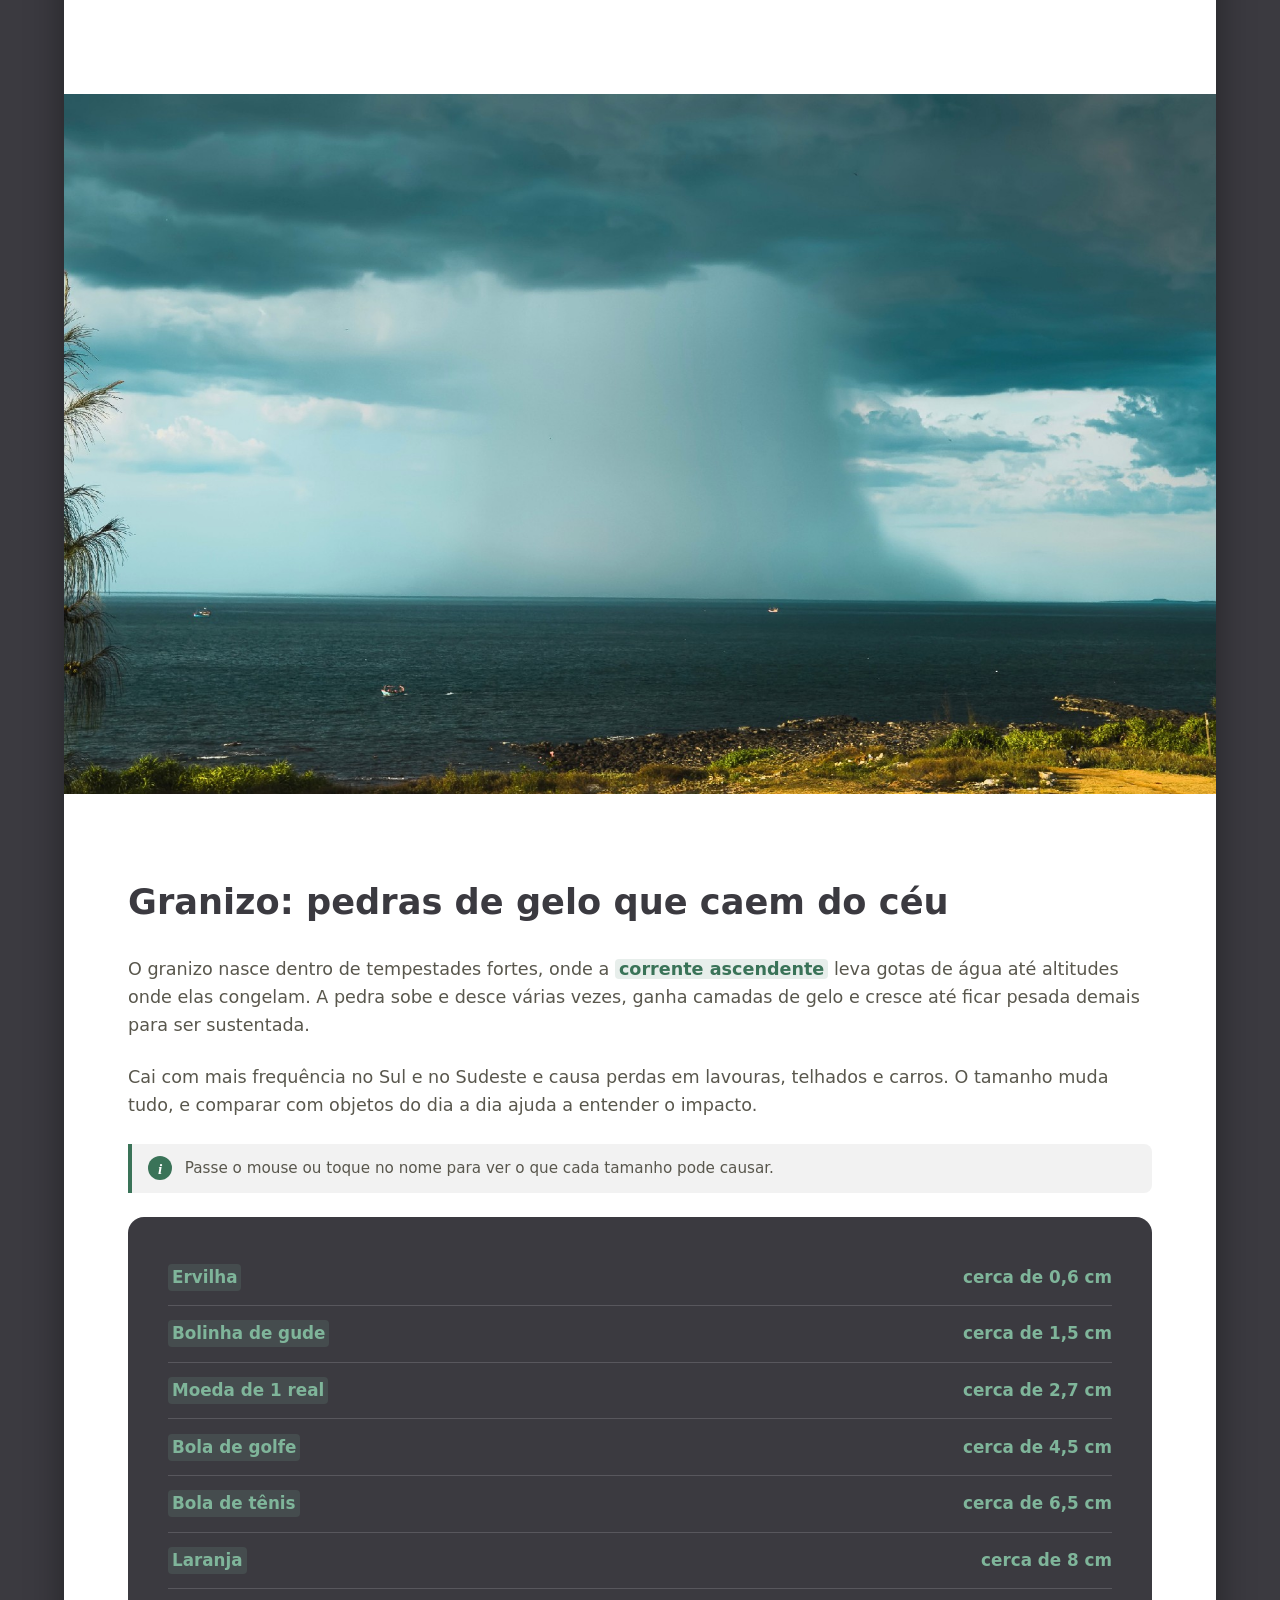
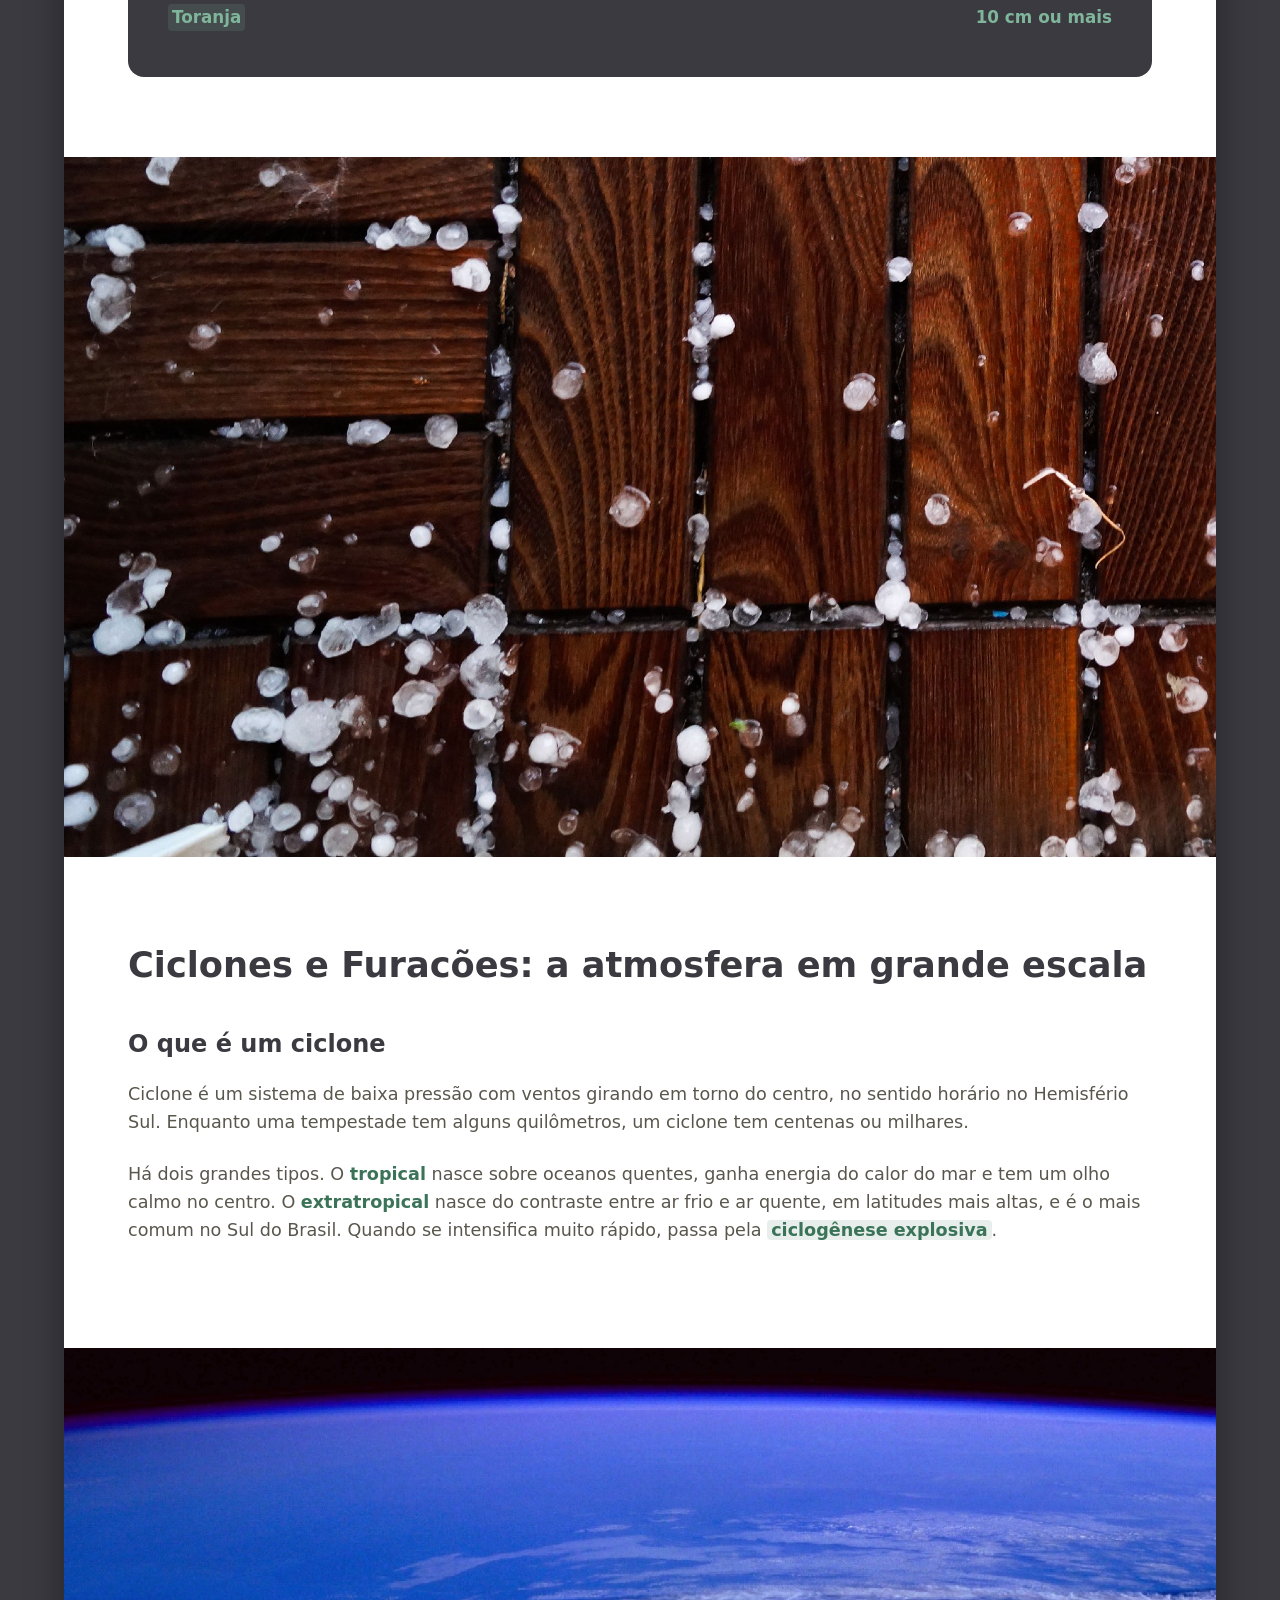
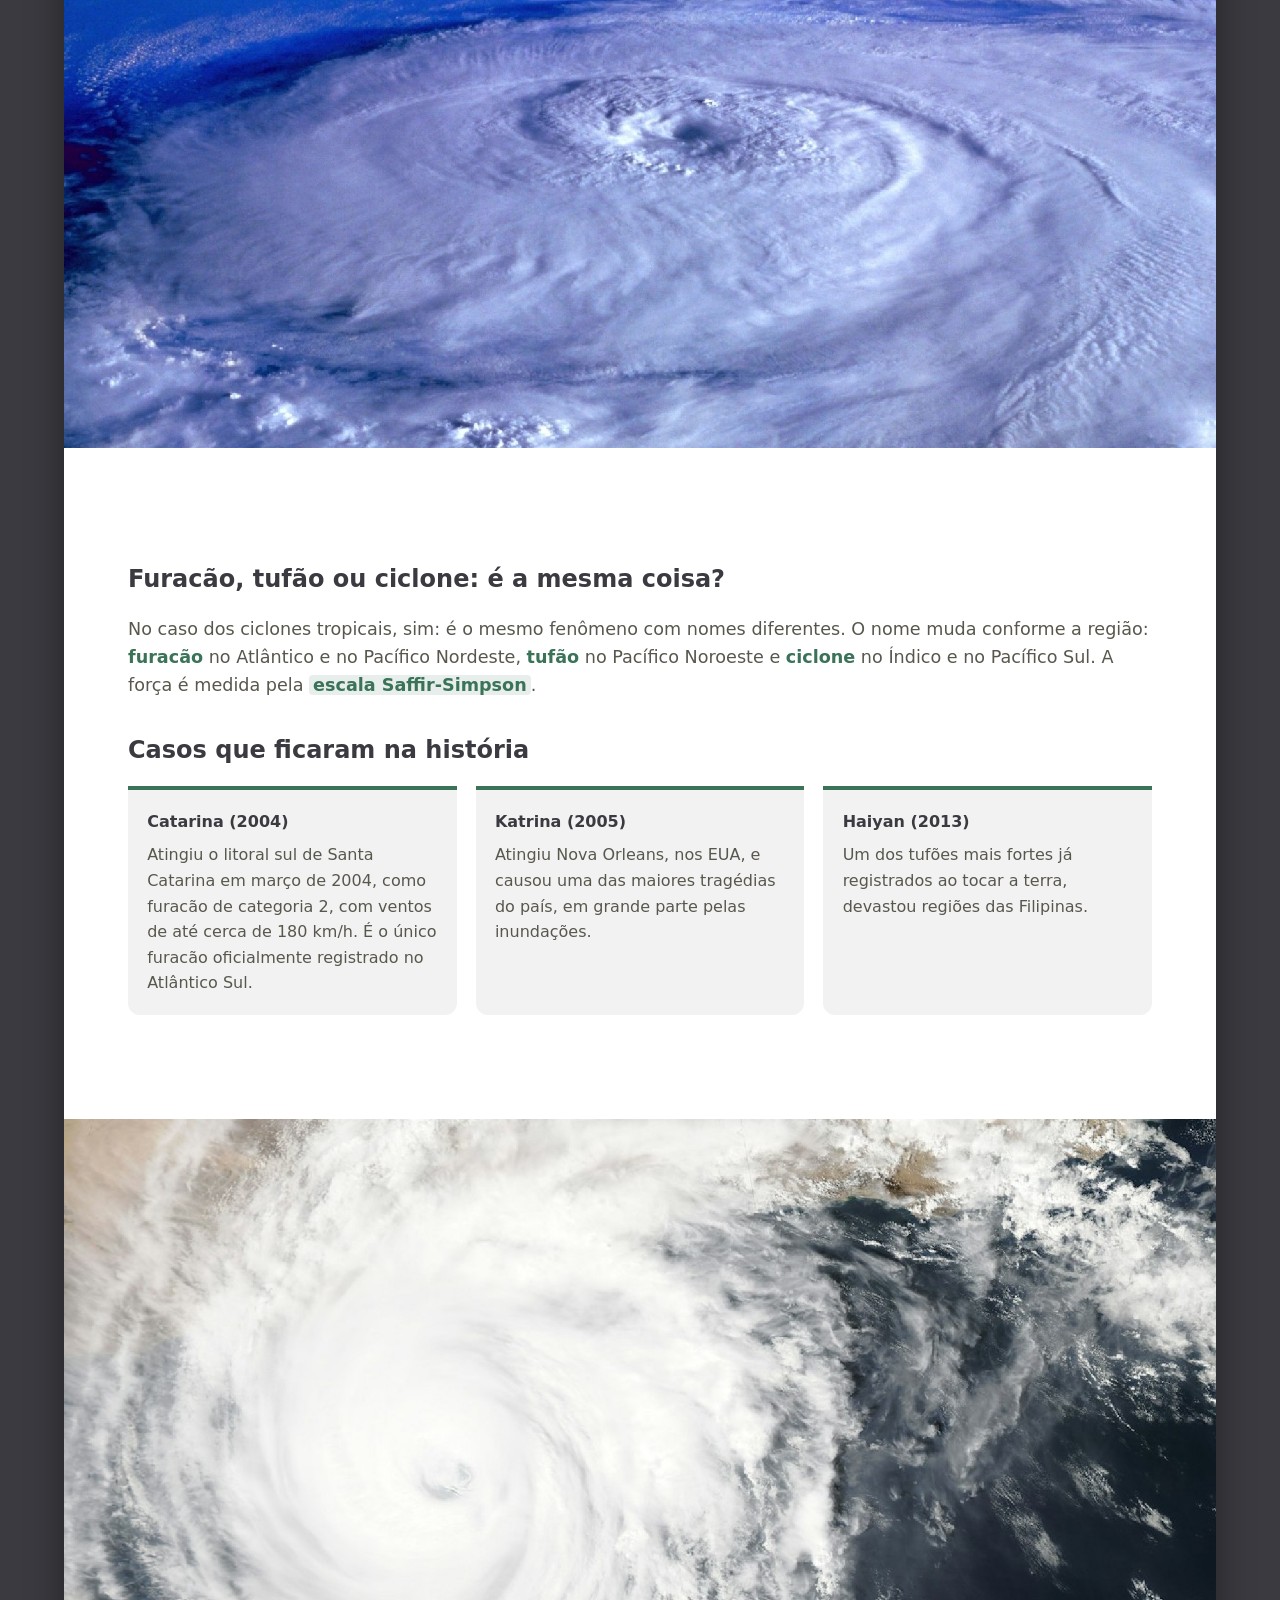
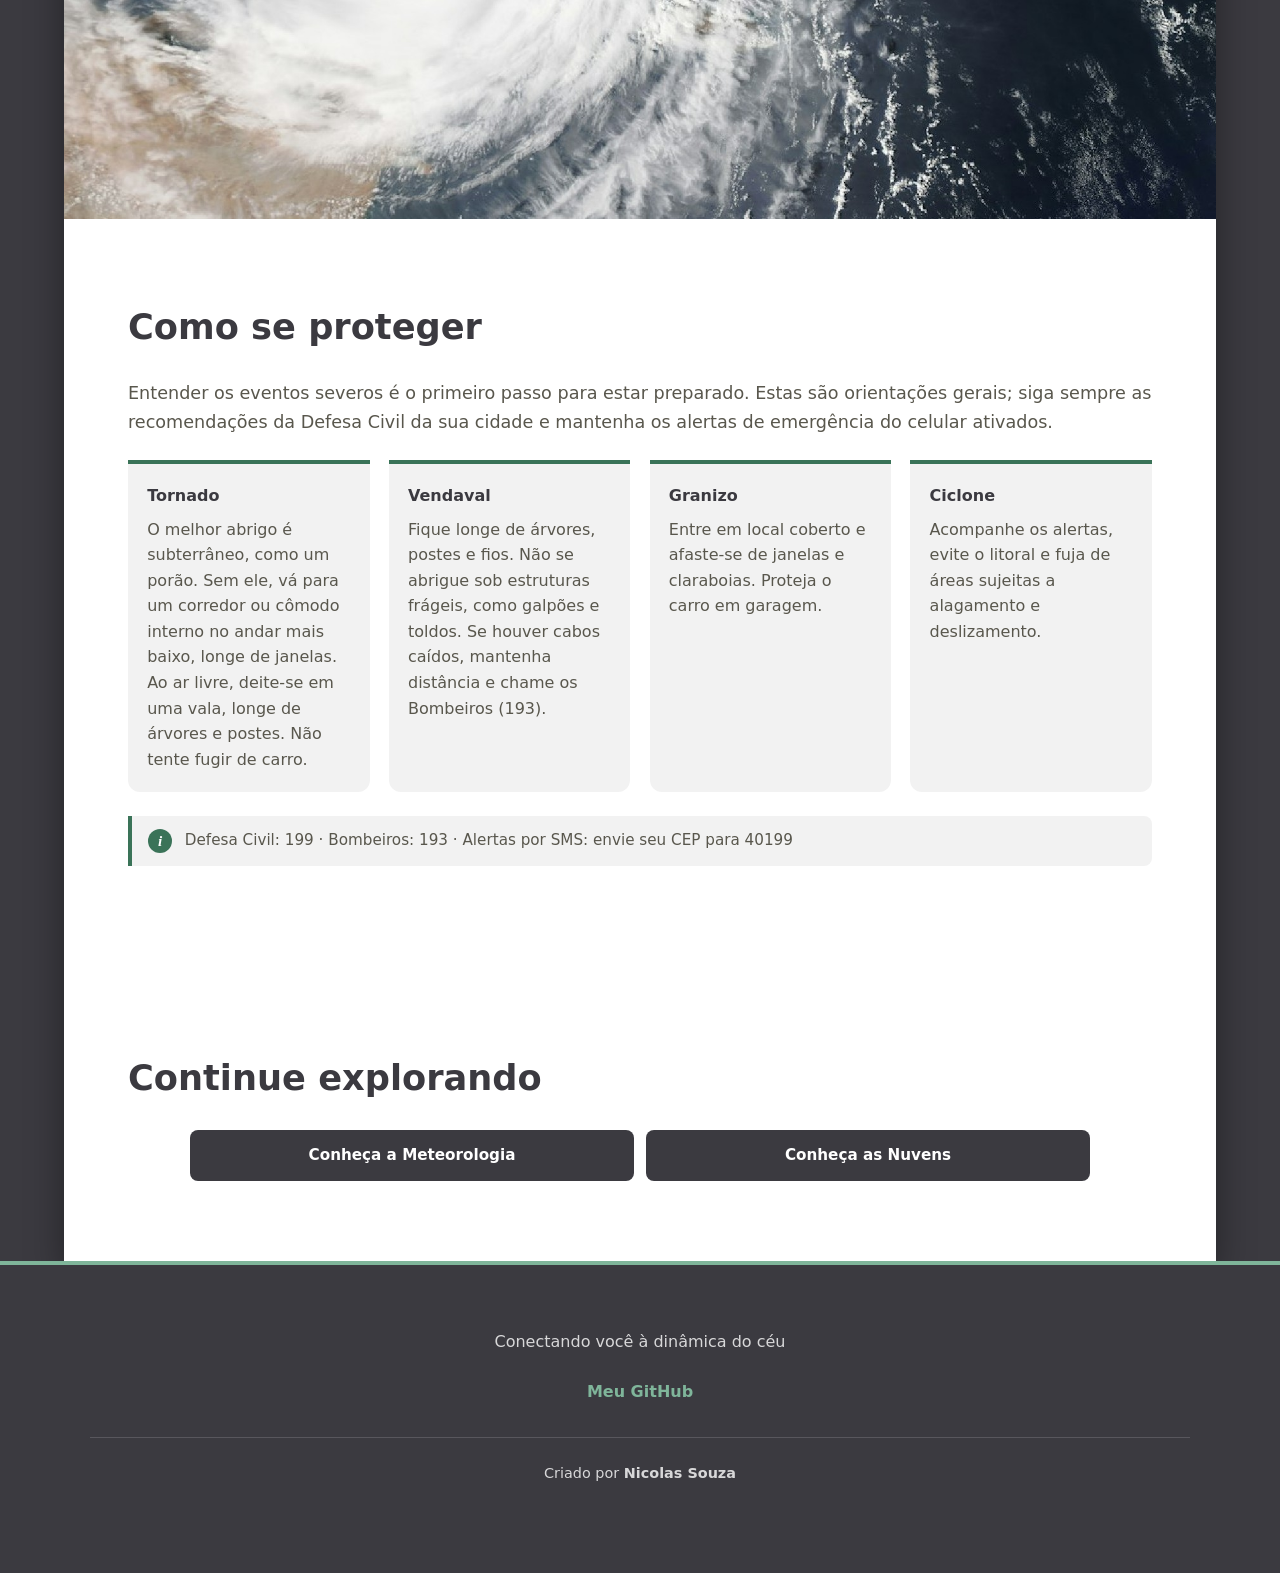
<file: site2/index.html>
<!DOCTYPE html>
<html lang="pt-BR">
<head>
  <meta charset="UTF-8">
  <meta name="viewport" content="width=device-width, initial-scale=1.0">
  <title>Conheça os Eventos Severos | Projeto Weather</title>
  <meta name="description" content="Tornados, vendavais, granizo e ciclones: entenda como nascem os eventos severos e por que eles também acontecem no Brasil.">
  <link rel="stylesheet" href="style/style.css">
  <link rel="icon" href="favicon/favicon.ico" sizes="any">
</head>
<body>

  <!-- HEADER -->
  <header class="site-header">
    <div class="header-content">
      <h1>Conheça os Eventos Severos</h1>
      <p class="header-subtitle">Quando o tempo vira ameaça</p>
    </div>
    <nav class="header-nav">
      <a href="../site1/index.html" class="nav-btn">Conheça a Meteorologia</a>
      <a href="../site3/index.html" class="nav-btn">Conheça as Nuvens</a>
    </nav>
    <!-- Índice: links para cada seção -->
    <nav class="toc" aria-label="Índice da página">
      <a href="#tornados">Tornados</a>
      <a href="#vendaval">Vendaval e Microburst</a>
      <a href="#granizo">Granizo</a>
      <a href="#ciclones">Ciclones</a>
      <a href="#protecao">Como se proteger</a>
    </nav>
  </header>

  <div class="page-wrapper">
    <main class="main-content">

      <!-- DIV 1: TORNADOS -->
      <section class="content-section" id="tornados">
        <h2>Tornados: mais comuns no Brasil do que parece</h2>

        <h3>Eles existem aqui</h3>
        <p>Durante muito tempo, o tornado foi tratado como coisa de filme americano. Não é. O Brasil registra tornados todos os anos, principalmente no oeste dos estados do Sul, e um estudo da Unicamp aponta o país como o segundo mais propenso a tornados do mundo, atrás apenas dos Estados Unidos. Especialistas lembram que parte do aumento dos registros vem dos celulares com câmera: hoje é difícil um tornado passar despercebido.</p>
        <p>A explicação está na geografia. A leste dos Andes, o terreno é plano e aberto: de um lado chega o ar quente e úmido vindo da Amazônia, do outro avança o ar frio do sul. Quando essas massas se encontram, sobre a região entre Argentina, Paraguai, Uruguai e Sul do Brasil, nascem as <span class="tip" tabindex="0" data-tooltip="Tempestade com uma corrente de ar ascendente em rotação. É o tipo de tempestade que gera os tornados mais fortes.">supercélulas</span>. É uma das áreas do planeta mais favoráveis a esse fenômeno.</p>
        <p>A maioria dos tornados é fraca e dura poucos minutos, por isso muita gente nunca soube que viu um. Mas alguns são devastadores: em 7 de novembro de 2025, um tornado de categoria <span class="tip" tabindex="0" data-tooltip="F4 na escala Fujita, que vai de F0 (fraco) a F5 (devastador) conforme os danos. Corresponde a ventos estimados entre cerca de 330 e 420 km/h, capazes de arrasar casas bem construídas.">F4</span> atingiu Rio Bonito do Iguaçu, no Paraná, e destruiu a maior parte da cidade. Segundo o laudo do Simepar, ele percorreu cerca de 75 km e chegou a mais de 3 km de largura, sendo considerado o maior tornado dos últimos 30 anos. <!-- Fonte: laudo do Simepar, 26/11/2025 --></p>

        <h3>Como um tornado se forma</h3>
        <ol class="steps">
          <li>O ar quente e úmido perto do chão, com ar frio e seco acima, cria <span class="tip" tabindex="0" data-tooltip="Situação em que o ar aquecido sobe com facilidade, alimentando tempestades fortes.">instabilidade</span>.</li>
          <li>O <span class="tip" tabindex="0" data-tooltip="Mudança do vento em velocidade e direção conforme a altura.">cisalhamento</span> faz o vento girar como um rolo deitado, na horizontal.</li>
          <li>A corrente ascendente da tempestade levanta esse rolo e o coloca na vertical: nasce o <span class="tip" tabindex="0" data-tooltip="Coluna de ar em rotação dentro da tempestade, com alguns quilômetros de largura.">mesociclone</span>.</li>
          <li>Se a rotação se concentra e se estica até o solo, o funil toca o chão e passa a ser um tornado.</li>
        </ol>
        <p>Nem todo mesociclone gera um tornado, e é por isso que os meteorologistas acompanham tudo pelo radar. Para entender os termos técnicos, conheça a <a href="../site1/index.html" class="inline-link">meteorologia</a> e a <a href="../site1/index.html#termos-tecnicos" class="inline-link">ciência de dados</a>.</p>

        <h3>Os tipos de tornado</h3>
        <p class="info">Você pode clicar no nome para ver uma foto desse tipo de tornado.</p>

        <div class="gallery">
          <input type="radio" name="tornado" id="t1" checked>
          <input type="radio" name="tornado" id="t2">
          <input type="radio" name="tornado" id="t3">
          <input type="radio" name="tornado" id="t4">
          <input type="radio" name="tornado" id="t5">
          <input type="radio" name="tornado" id="t6">
          <input type="radio" name="tornado" id="t7">
          <input type="radio" name="tornado" id="t8">

          <div class="g-list">
            <label for="t1">Cone <small>formato</small></label>
            <label for="t2">Corda <small>formato</small></label>
            <label for="t3">Cunha <small>formato</small></label>
            <label for="t4">Multivortex <small>formato</small></label>
            <label for="t5">Supercelular <small>origem</small></label>
            <label for="t6">Landspout <small>origem</small></label>
            <label for="t7">Tromba d'água <small>origem</small></label>
            <label for="t8">Envolto pela chuva <small>visibilidade</small></label>
          </div>

          <div class="g-view">
            <figure class="p1"><img src="imagem/tornado-cone.jpg" alt="Tornado em forma de cone tocando o solo"><figcaption><strong>Cone.</strong> Funil largo no alto e estreito embaixo: a imagem clássica do tornado.</figcaption></figure>
            <figure class="p2"><img src="imagem/tornado-corda.jpg" alt="Tornado fino e sinuoso, em forma de corda" loading="lazy"><figcaption><strong>Corda.</strong> Fino e sinuoso, costuma aparecer na fase final, quando o tornado se enfraquece.</figcaption></figure>
            <figure class="p3"><img src="imagem/tornado-cunha.jpg" alt="Tornado largo em forma de cunha" loading="lazy"><figcaption><strong>Cunha.</strong> Mais largo do que alto, parece uma parede escura. Costuma estar ligado a tornados intensos.</figcaption></figure>
            <figure class="p4"><img src="imagem/tornado-multivortex.jpg" alt="Tornado com vários vórtices menores girando" loading="lazy"><figcaption><strong>Multivortex.</strong> Vários vórtices menores giram em torno de um centro comum.</figcaption></figure>
            <figure class="p5"><img src="imagem/tornado-supercelular.jpg" alt="Tornado saindo de uma supercélula" loading="lazy"><figcaption><strong>Supercelular.</strong> Nasce do mesociclone de uma supercélula e dá origem aos tornados mais fortes.</figcaption></figure>
            <figure class="p6"><img src="imagem/tornado-landspout.jpg" alt="Landspout sob uma nuvem em crescimento" loading="lazy"><figcaption><strong>Landspout.</strong> Forma-se sem mesociclone, sob nuvens em crescimento. Costuma ser fraco e de curta duração.</figcaption></figure>
            <figure class="p7"><img src="imagem/tornado-trombadagua.jpg" alt="Tromba d'água sobre o mar" loading="lazy"><figcaption><strong>Tromba d'água.</strong> Um tornado sobre a água. Algumas são fracas, outras nascem de tempestades severas.</figcaption></figure>
            <figure class="p8"><img src="imagem/tornado-chuva.jpg" alt="Tornado escondido por uma cortina de chuva" loading="lazy"><figcaption><strong>Envolto pela chuva.</strong> A chuva esconde o funil. É um dos mais perigosos, porque não se vê chegando.</figcaption></figure>
          </div>
        </div>
      </section>

      <div class="divider">
        <picture>
          <source media="(max-width: 768px)" srcset="imagem/divisao1-small.jpg">
          <img src="imagem/divisao1.jpg" alt="Tornado destruindo uma área rural" loading="lazy">
        </picture>
      </div>

      <!-- DIV 2: VENDAVAL + MICROBURST -->
      <section class="content-section" id="vendaval">
        <h2>Vendaval e Microburst: os ventos fortes das tempestades</h2>
        <p>Vendaval é o nome dado ao vento forte o bastante para destelhar casas e derrubar árvores. Quase sempre vem de tempestades e causa prejuízos todos os anos.</p>
        <p>Uma das causas é o <span class="tip" tabindex="0" data-tooltip="Em inglês, microburst. É uma rajada de ar frio que desce da tempestade, atinge o solo e se espalha para os lados.">microburst</span>: o ar frio e pesado da tempestade despenca, bate no chão e se abre em todas as direções. Dura poucos minutos, atinge uma área pequena e o vento pode passar de 100 km/h.</p>
        <p>Como saber se foi tornado ou microburst? Basta olhar os destroços. No tornado, eles caem em direções cruzadas, como se puxados para o centro. No microburst, são jogados para fora, em leque, a partir de um ponto.</p>
      </section>

      <div class="divider">
        <picture>
          <source media="(max-width: 768px)" srcset="imagem/divisao2-small.jpg">
          <img src="imagem/divisao2.jpg" alt="Árvores derrubadas após um vendaval" loading="lazy">
        </picture>
      </div>

      <!-- DIV 3: GRANIZO -->
      <section class="content-section" id="granizo">
        <h2>Granizo: pedras de gelo que caem do céu</h2>
        <p>O granizo nasce dentro de tempestades fortes, onde a <span class="tip" tabindex="0" data-tooltip="Corrente de ar que sobe dentro da tempestade. Quanto mais forte, maior a pedra de gelo que ela consegue sustentar.">corrente ascendente</span> leva gotas de água até altitudes onde elas congelam. A pedra sobe e desce várias vezes, ganha camadas de gelo e cresce até ficar pesada demais para ser sustentada.</p>
        <p>Cai com mais frequência no Sul e no Sudeste e causa perdas em lavouras, telhados e carros. O tamanho muda tudo, e comparar com objetos do dia a dia ajuda a entender o impacto. <!-- CONFERIR: regiões e dados de prejuízo --></p>
        <p class="info">Passe o mouse ou toque no nome para ver o que cada tamanho pode causar.</p>

        <div class="dark-box">
          <ul class="hail">
            <li><span class="tip tip-dark" tabindex="0" data-tooltip="Granizo fraco. Costuma assustar pelo barulho, mas raramente causa dano.">Ervilha</span><b>cerca de 0,6 cm</b></li>
            <li><span class="tip tip-dark" tabindex="0" data-tooltip="Já machuca a pele e pode danificar plantas mais frágeis.">Bolinha de gude</span><b>cerca de 1,5 cm</b></li>
            <li><span class="tip tip-dark" tabindex="0" data-tooltip="A partir de cerca de 2,5 cm o granizo costuma ser considerado severo. Pode quebrar telhas fracas e amassar carros.">Moeda de 1 real</span><b>cerca de 2,7 cm</b></li>
            <li><span class="tip tip-dark" tabindex="0" data-tooltip="Quebra vidros e telhas e danifica carros e lavouras.">Bola de golfe</span><b>cerca de 4,5 cm</b></li>
            <li><span class="tip tip-dark" tabindex="0" data-tooltip="Danos graves em telhados e veículos e risco real de ferimentos em pessoas e animais.">Bola de tênis</span><b>cerca de 6,5 cm</b></li>
            <li><span class="tip tip-dark" tabindex="0" data-tooltip="Granizo raro e muito perigoso, capaz de causar ferimentos graves.">Laranja</span><b>cerca de 8 cm</b></li>
            <li><span class="tip tip-dark" tabindex="0" data-tooltip="Granizo gigante, muito raro, capaz de causar ferimentos graves e danos estruturais.">Toranja</span><b>10 cm ou mais</b></li>
          </ul>
        </div>
        <!-- CONFERIR: medidas numa escala oficial (NWS ou TORRO) e a classificação de granizo severo -->
      </section>

      <div class="divider">
        <picture>
          <source media="(max-width: 768px)" srcset="imagem/divisao3-small.jpg">
          <img src="imagem/divisao3.jpg" alt="Pedras de granizo cobrindo o chão" loading="lazy">
        </picture>
      </div>

      <!-- DIV 4: CICLONES -->
      <section class="content-section" id="ciclones">
        <h2>Ciclones e Furacões: a atmosfera em grande escala</h2>
        <h3>O que é um ciclone</h3>
        <p>Ciclone é um sistema de baixa pressão com ventos girando em torno do centro, no sentido horário no Hemisfério Sul. Enquanto uma tempestade tem alguns quilômetros, um ciclone tem centenas ou milhares.</p>
        <p>Há dois grandes tipos. O <strong>tropical</strong> nasce sobre oceanos quentes, ganha energia do calor do mar e tem um olho calmo no centro. O <strong>extratropical</strong> nasce do contraste entre ar frio e ar quente, em latitudes mais altas, e é o mais comum no Sul do Brasil. Quando se intensifica muito rápido, passa pela <span class="tip" tabindex="0" data-tooltip="Queda muito rápida da pressão no centro do ciclone, que faz os ventos aumentarem de força em pouco tempo. Também é chamada de ciclone bomba.">ciclogênese explosiva</span>.</p>
      </section>

      <div class="divider">
        <picture>
          <source media="(max-width: 768px)" srcset="imagem/divisao4-small.jpg">
          <img src="imagem/divisao4.jpg" alt="Ciclone visto do espaço" loading="lazy">
        </picture>
      </div>

      <section class="content-section">
        <h3>Furacão, tufão ou ciclone: é a mesma coisa?</h3>
        <p>No caso dos ciclones tropicais, sim: é o mesmo fenômeno com nomes diferentes. O nome muda conforme a região: <strong>furacão</strong> no Atlântico e no Pacífico Nordeste, <strong>tufão</strong> no Pacífico Noroeste e <strong>ciclone</strong> no Índico e no Pacífico Sul. A força é medida pela <span class="tip" tabindex="0" data-tooltip="Classificação de 1 a 5 baseada na velocidade do vento. Quanto maior a categoria, maior o potencial de destruição.">escala Saffir-Simpson</span>.</p>
        <h3>Casos que ficaram na história</h3>
        <div class="cards">
          <div class="card"><h4>Catarina (2004)</h4><p>Atingiu o litoral sul de Santa Catarina em março de 2004, como furacão de categoria 2, com ventos de até cerca de 180 km/h. É o único furacão oficialmente registrado no Atlântico Sul.</p></div>
          <div class="card"><h4>Katrina (2005)</h4><p>Atingiu Nova Orleans, nos EUA, e causou uma das maiores tragédias do país, em grande parte pelas inundações. <!-- CONFERIR --></p></div>
          <div class="card"><h4>Haiyan (2013)</h4><p>Um dos tufões mais fortes já registrados ao tocar a terra, devastou regiões das Filipinas. <!-- CONFERIR --></p></div>
        </div>
      </section>

      <div class="divider">
        <picture>
          <source media="(max-width: 768px)" srcset="imagem/divisao5-small.jpg">
          <img src="imagem/divisao5.jpg" alt="Olho de um furacão visto do alto" loading="lazy">
        </picture>
      </div>

      <!-- DIV 5: COMO SE PROTEGER -->
      <section class="content-section" id="protecao">
        <h2>Como se proteger</h2>
        <p>Entender os eventos severos é o primeiro passo para estar preparado. Estas são orientações gerais; siga sempre as recomendações da Defesa Civil da sua cidade e mantenha os alertas de emergência do celular ativados.</p>
        <div class="cards">
          <div class="card"><h4>Tornado</h4><p>O melhor abrigo é subterrâneo, como um porão. Sem ele, vá para um corredor ou cômodo interno no andar mais baixo, longe de janelas. Ao ar livre, deite-se em uma vala, longe de árvores e postes. Não tente fugir de carro.</p></div>
          <div class="card"><h4>Vendaval</h4><p>Fique longe de árvores, postes e fios. Não se abrigue sob estruturas frágeis, como galpões e toldos. Se houver cabos caídos, mantenha distância e chame os Bombeiros (193).</p></div>
          <div class="card"><h4>Granizo</h4><p>Entre em local coberto e afaste-se de janelas e claraboias. Proteja o carro em garagem.</p></div>
          <div class="card"><h4>Ciclone</h4><p>Acompanhe os alertas, evite o litoral e fuja de áreas sujeitas a alagamento e deslizamento.</p></div>
        </div>
        <p class="info">Defesa Civil: 199 · Bombeiros: 193 · Alertas por SMS: envie seu CEP para 40199</p>
      </section>

      <section class="content-section more-sites">
        <h2>Continue explorando</h2>
        <div class="header-nav">
          <a href="../site1/index.html" class="nav-btn">Conheça a Meteorologia</a>
          <a href="../site3/index.html" class="nav-btn">Conheça as Nuvens</a>
        </div>
      </section>

    </main>
  </div>

  <footer class="site-footer">
    <div class="footer-content">
      <p>Conectando você à dinâmica do céu</p>
      <div class="footer-links">
        <a href="https://github.com/nicolasdesouza01" target="_blank" rel="noopener">Meu GitHub</a>
      </div>
      <div class="credits-box">
        <p>Criado por <strong>Nicolas Souza</strong></p>
      </div>
    </div>
  </footer>

</body>
</html>
</file>
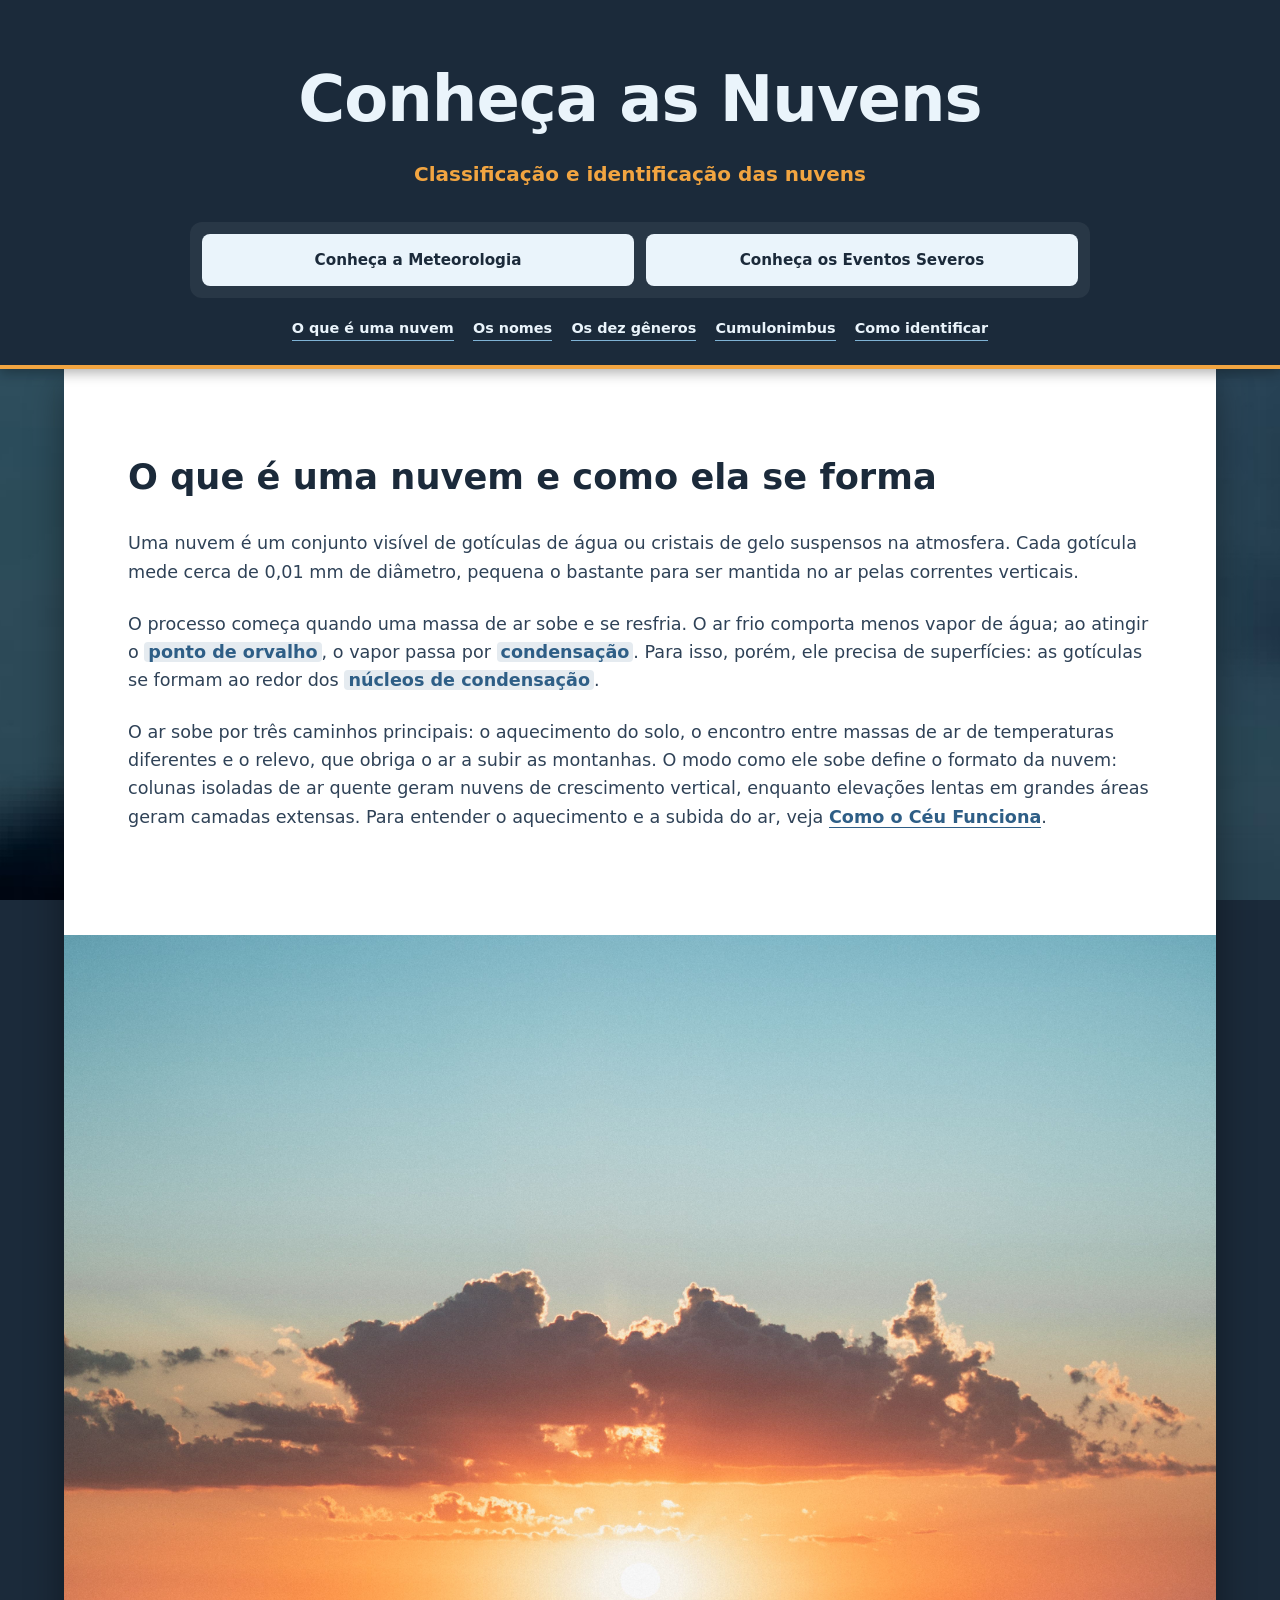
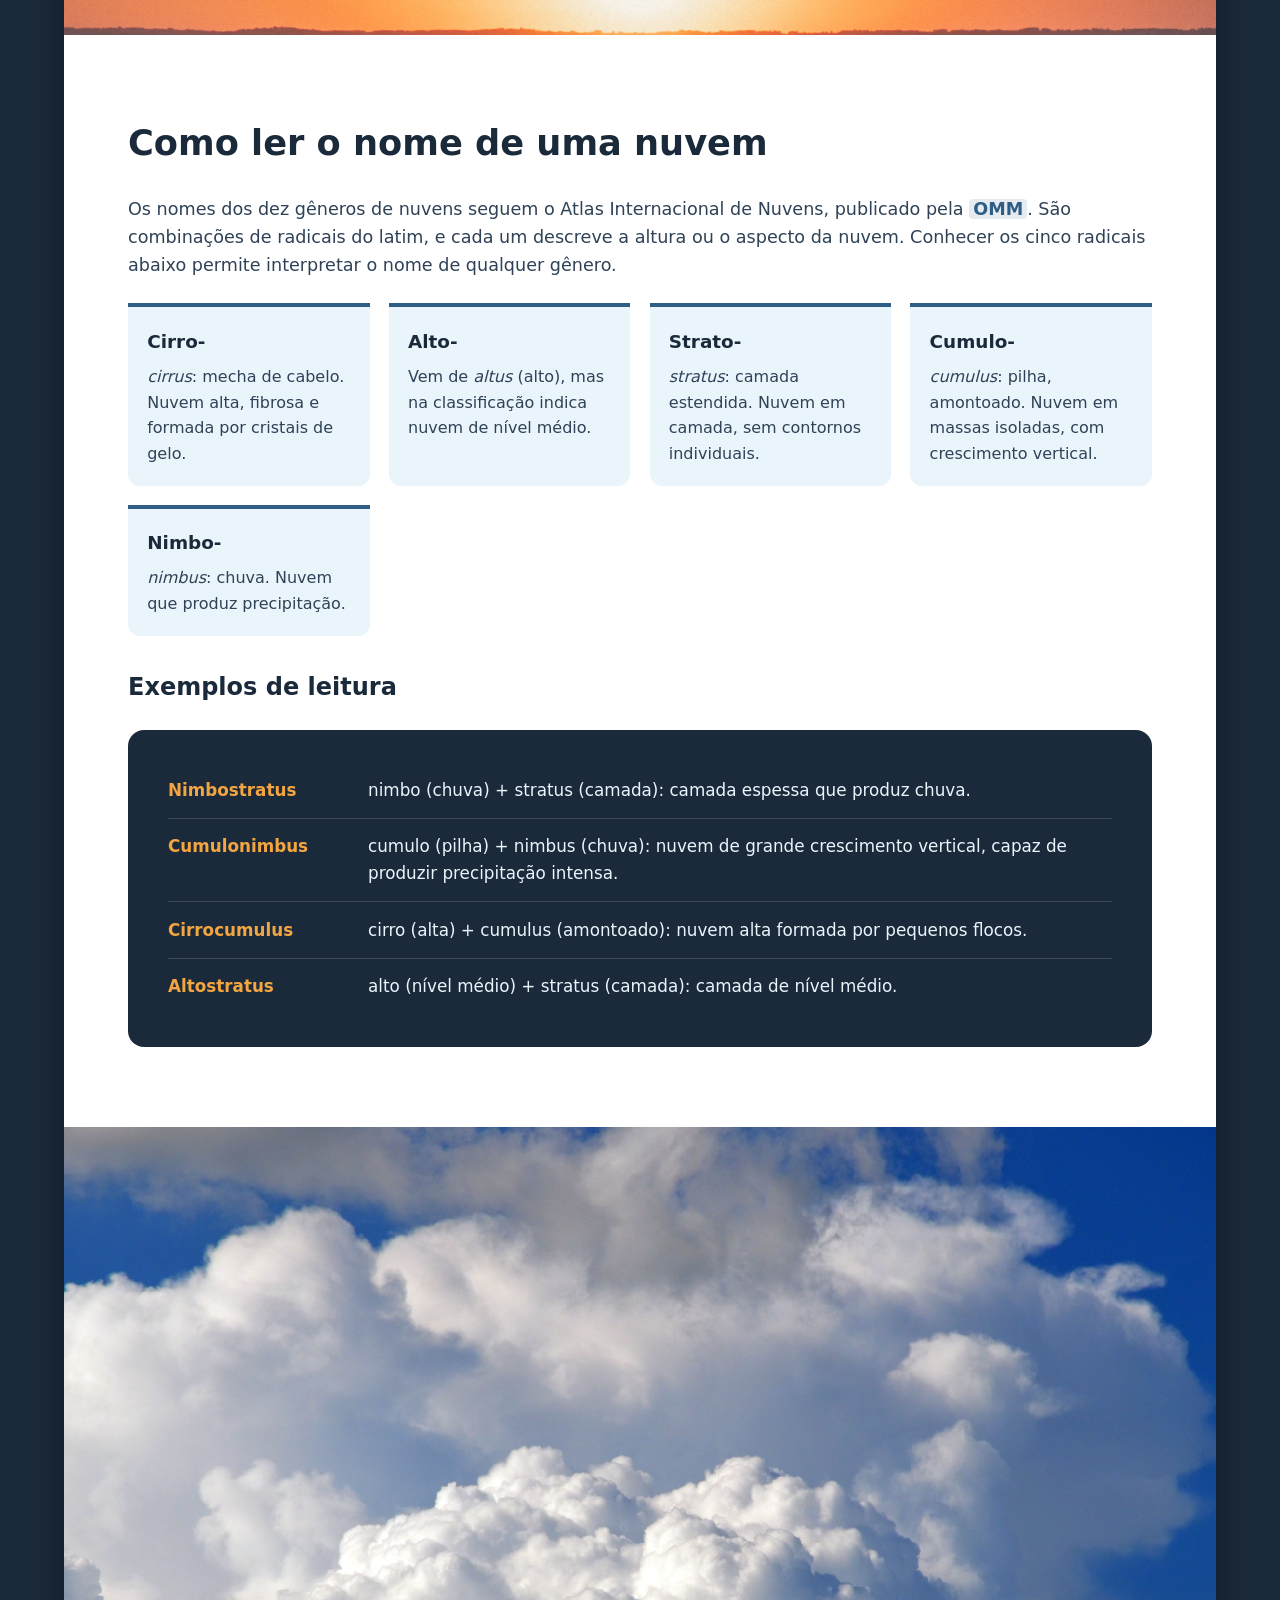
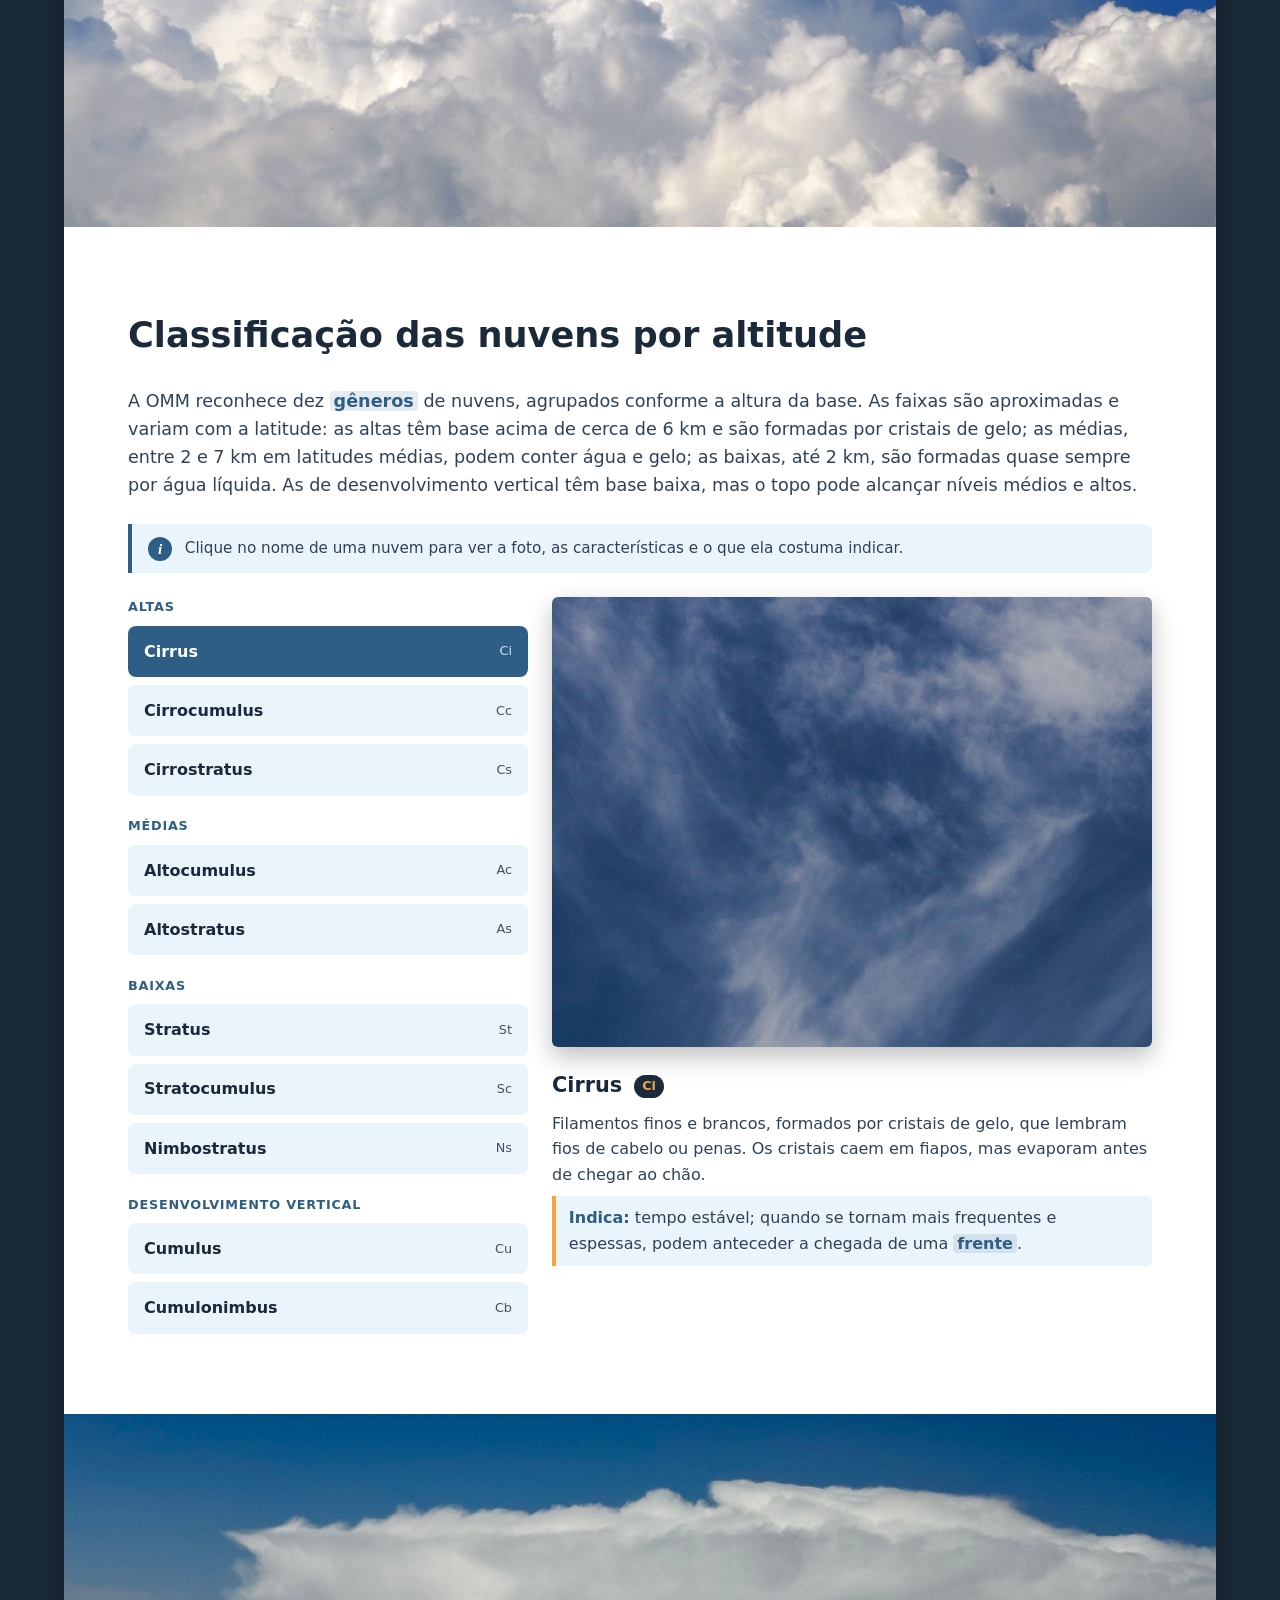
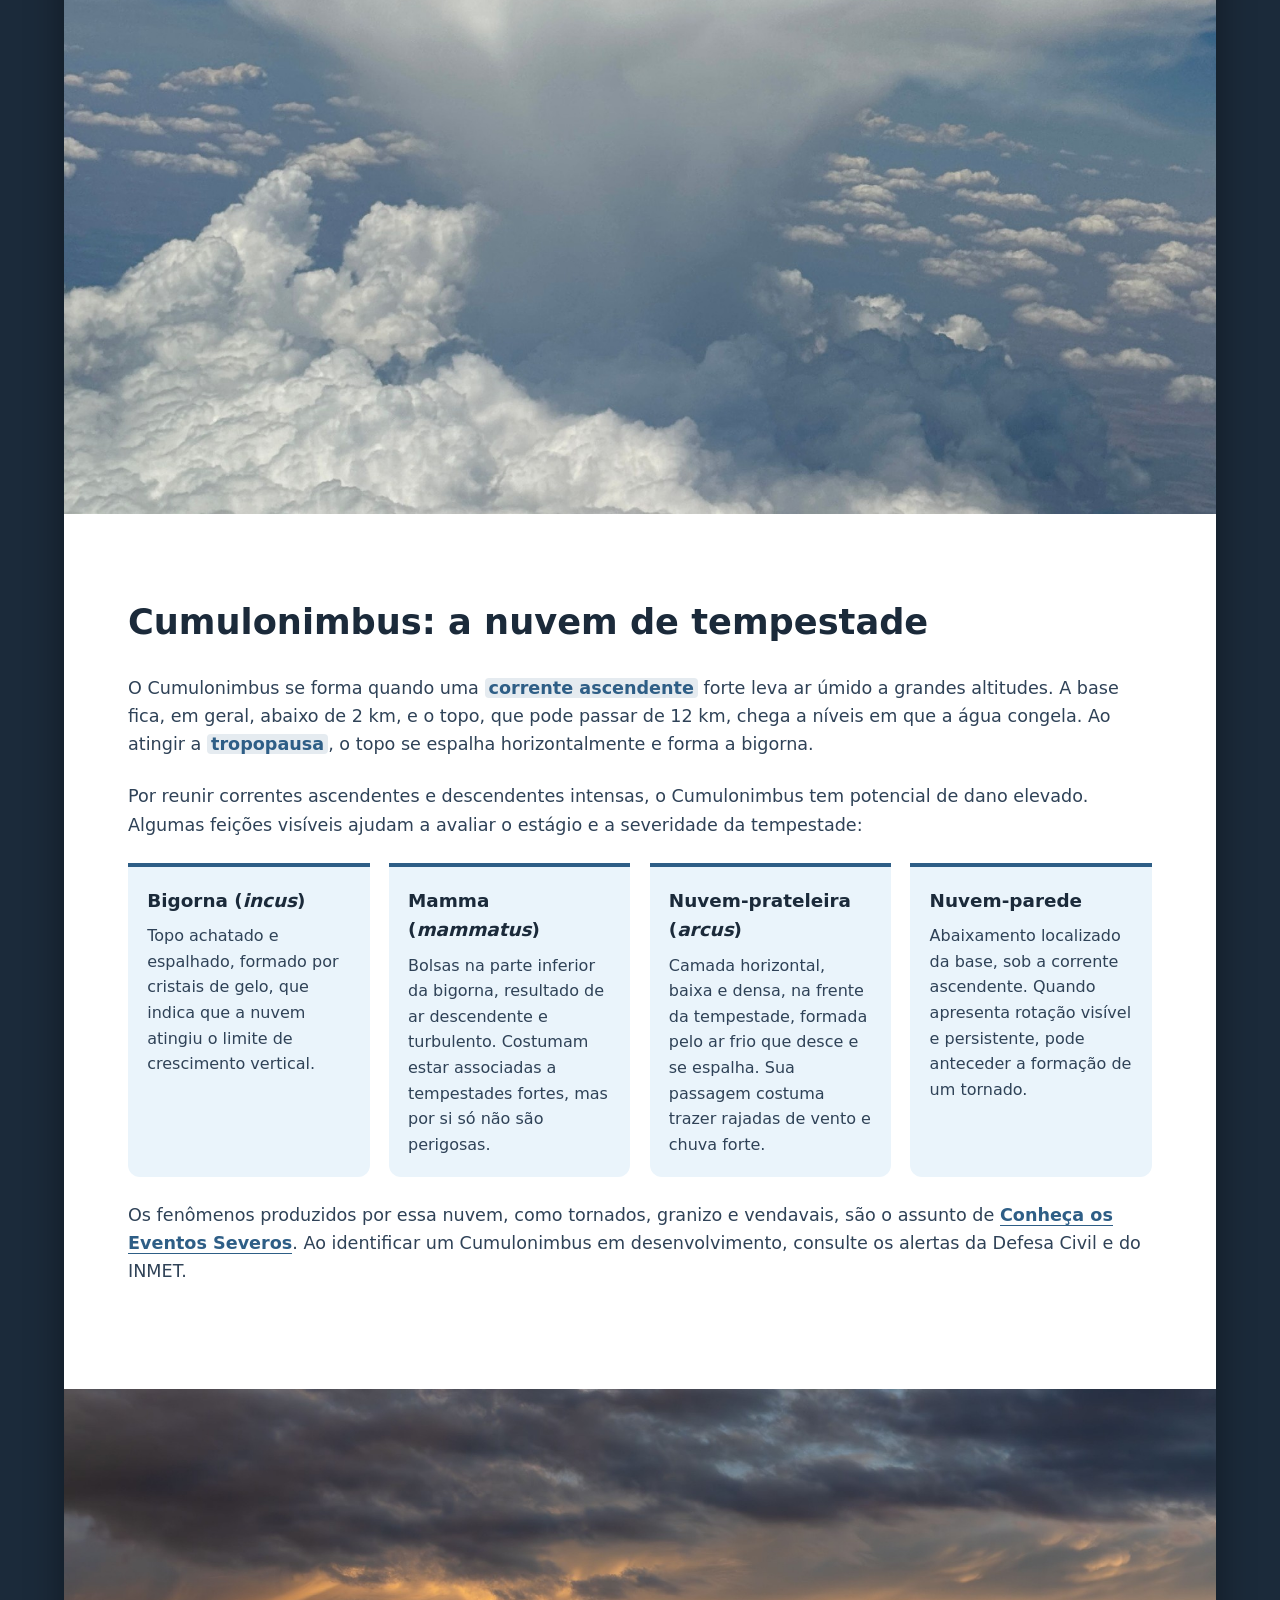
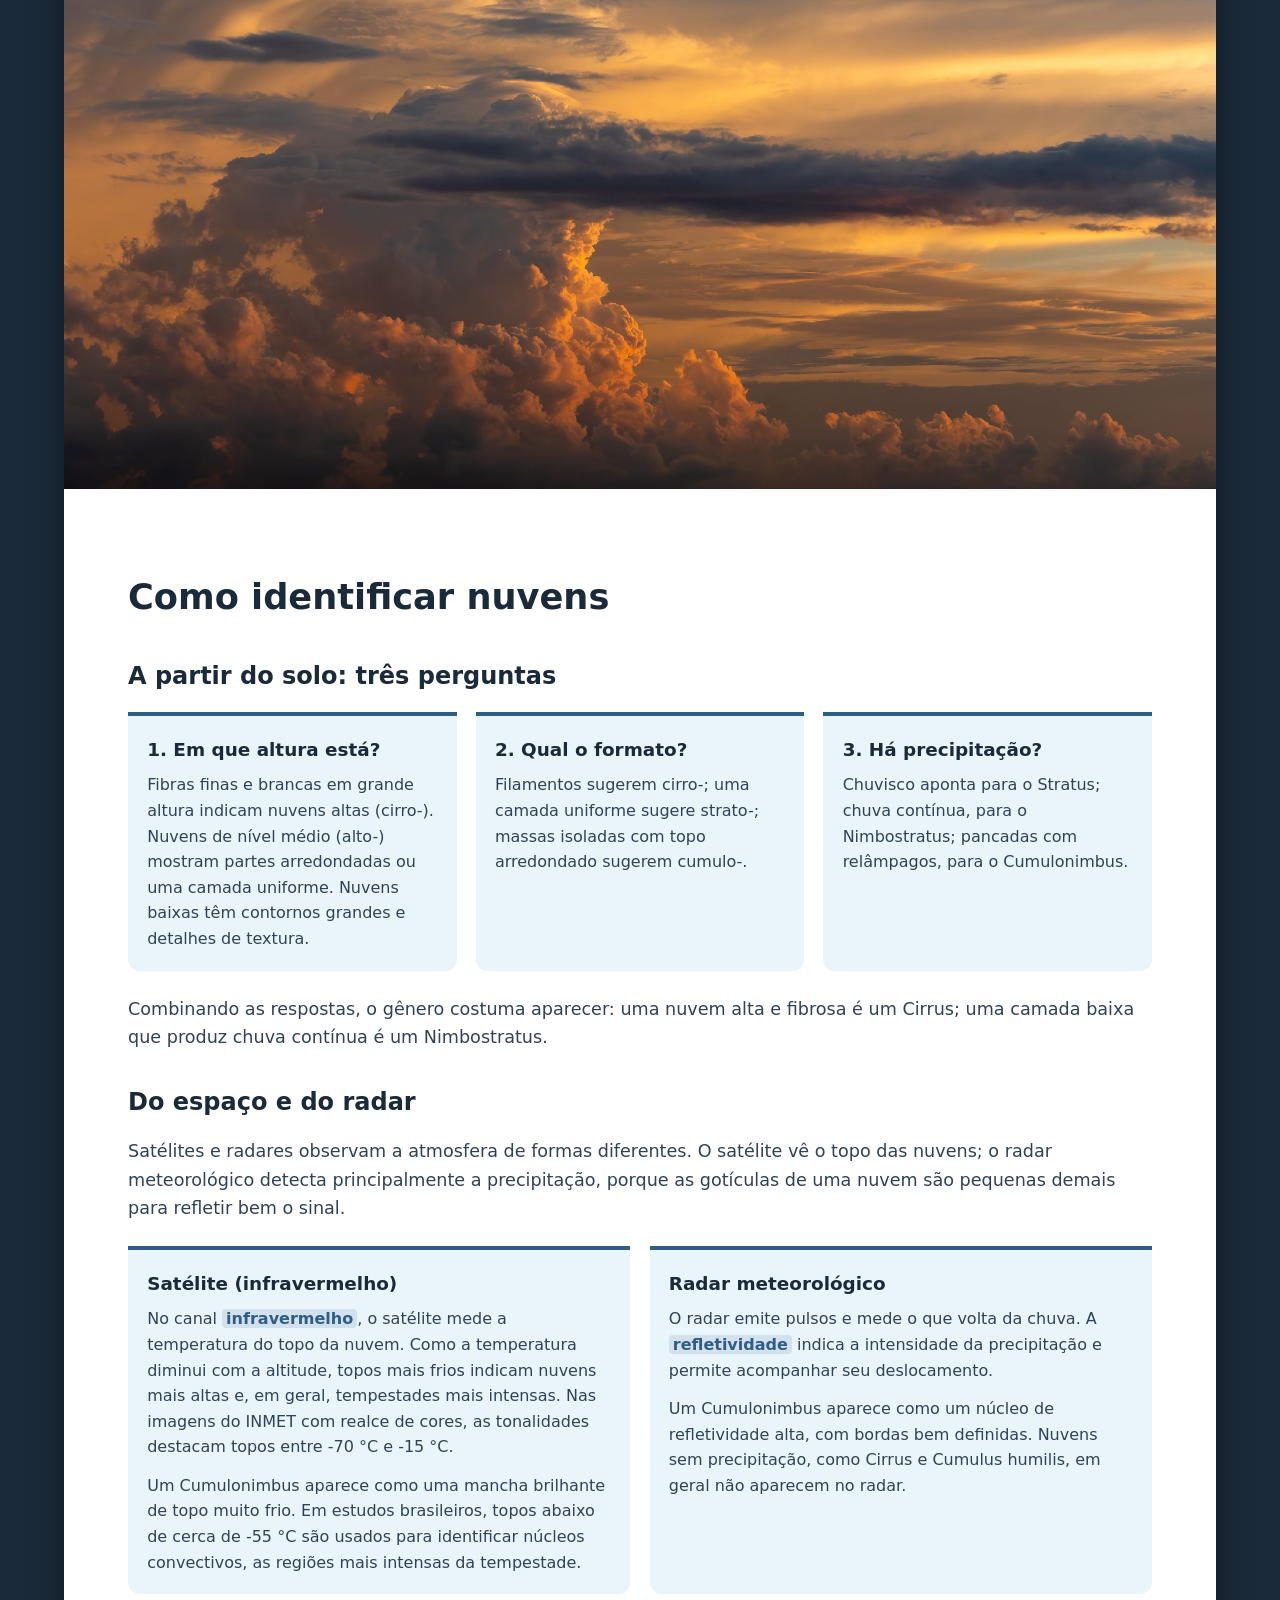
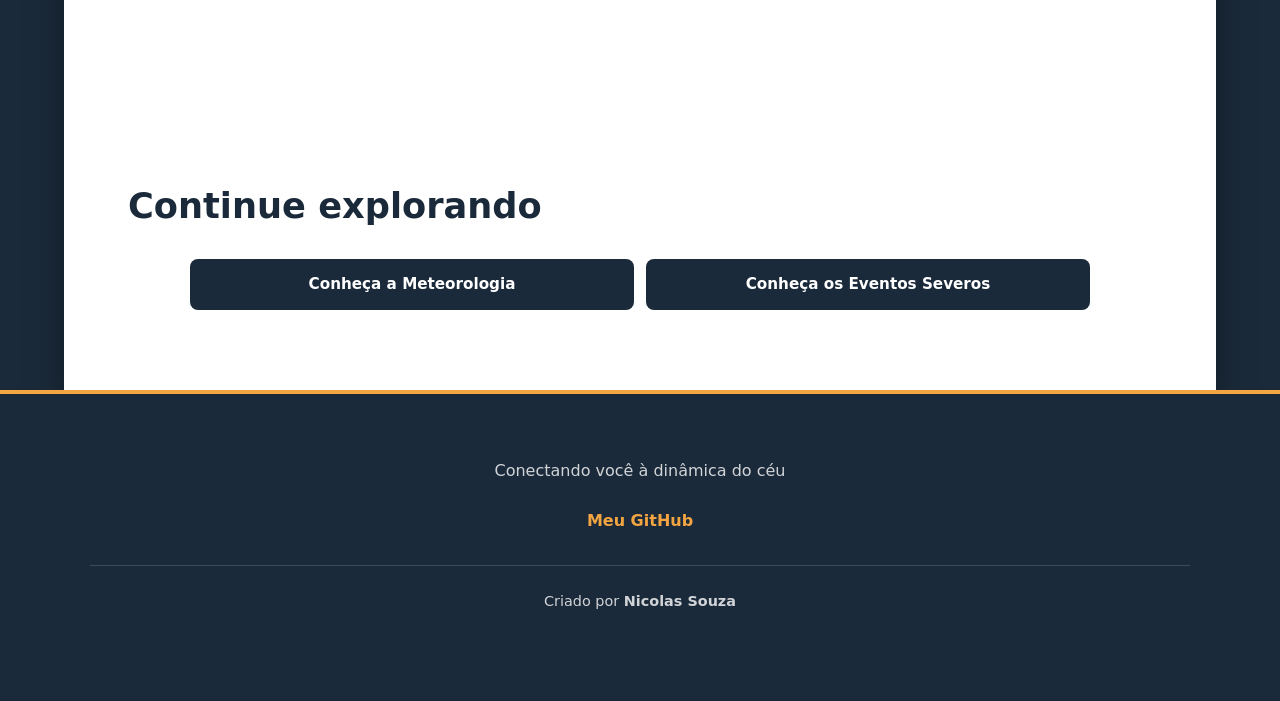
<file: site3/index.html>
<!DOCTYPE html>
<html lang="pt-BR">
<head>
  <meta charset="UTF-8">
  <meta name="viewport" content="width=device-width, initial-scale=1.0">
  <title>Conheça as Nuvens | Projeto Weather</title>
  <meta name="description" content="Como as nuvens se formam, como são classificadas pela OMM e como identificar cada tipo, do solo ao satélite.">
  <link rel="stylesheet" href="style/style.css">
  <link rel="icon" href="favicon/favicon.ico" sizes="any">
</head>
<body>

  <!-- HEADER -->
  <header class="site-header">
    <div class="header-content">
      <h1>Conheça as Nuvens</h1>
      <p class="header-subtitle">Classificação e identificação das nuvens</p>
    </div>
    <nav class="header-nav">
      <a href="../site1/index.html" class="nav-btn">Conheça a Meteorologia</a>
      <a href="../site2/index.html" class="nav-btn">Conheça os Eventos Severos</a>
    </nav>
    <nav class="toc" aria-label="Índice da página">
      <a href="#o-que-e">O que é uma nuvem</a>
      <a href="#nomes">Os nomes</a>
      <a href="#tipos">Os dez gêneros</a>
      <a href="#cumulonimbus">Cumulonimbus</a>
      <a href="#identificar">Como identificar</a>
    </nav>
  </header>

  <div class="page-wrapper">
    <main class="main-content">

      <!-- DIV 1: O QUE É UMA NUVEM -->
      <section class="content-section" id="o-que-e">
        <h2>O que é uma nuvem e como ela se forma</h2>
        <p>Uma nuvem é um conjunto visível de gotículas de água ou cristais de gelo suspensos na atmosfera. Cada gotícula mede cerca de 0,01 mm de diâmetro, pequena o bastante para ser mantida no ar pelas correntes verticais. <!-- CONFERIR: tamanho típico das gotículas --></p>
        <p>O processo começa quando uma massa de ar sobe e se resfria. O ar frio comporta menos vapor de água; ao atingir o <span class="tip" tabindex="0" data-tooltip="Temperatura em que o ar fica saturado e o vapor de água começa a se condensar.">ponto de orvalho</span>, o vapor passa por <span class="tip" tabindex="0" data-tooltip="Passagem do vapor de água para o estado líquido, que ocorre quando o ar esfria até o ponto de orvalho.">condensação</span>. Para isso, porém, ele precisa de superfícies: as gotículas se formam ao redor dos <span class="tip" tabindex="0" data-tooltip="Partículas minúsculas suspensas no ar, como sal marinho, poeira e fuligem, que servem de base para a formação das gotículas.">núcleos de condensação</span>.</p>
        <p>O ar sobe por três caminhos principais: o aquecimento do solo, o encontro entre massas de ar de temperaturas diferentes e o relevo, que obriga o ar a subir as montanhas. O modo como ele sobe define o formato da nuvem: colunas isoladas de ar quente geram nuvens de crescimento vertical, enquanto elevações lentas em grandes áreas geram camadas extensas. Para entender o aquecimento e a subida do ar, veja <a href="../site1/index.html#formacao-nuvens" class="inline-link">Como o Céu Funciona</a>.</p>
      </section>

      <div class="divider">
        <picture>
          <source media="(max-width: 768px)" srcset="imagem/divisao1-small.jpg">
          <img src="imagem/divisao1.jpg" alt="Céu com nuvens variadas ao entardecer" loading="lazy">
        </picture>
      </div>

      <!-- DIV 2: COMO LER O NOME -->
      <section class="content-section" id="nomes">
        <h2>Como ler o nome de uma nuvem</h2>
        <p>Os nomes dos dez gêneros de nuvens seguem o Atlas Internacional de Nuvens, publicado pela <span class="tip" tabindex="0" data-tooltip="Organização Meteorológica Mundial, agência da ONU que padroniza a observação e a classificação do tempo no mundo.">OMM</span>. São combinações de radicais do latim, e cada um descreve a altura ou o aspecto da nuvem. Conhecer os cinco radicais abaixo permite interpretar o nome de qualquer gênero.</p>

        <div class="cards">
          <div class="card"><h4>Cirro-</h4><p><em>cirrus</em>: mecha de cabelo. Nuvem alta, fibrosa e formada por cristais de gelo.</p></div>
          <div class="card"><h4>Alto-</h4><p>Vem de <em>altus</em> (alto), mas na classificação indica nuvem de nível médio.</p></div>
          <div class="card"><h4>Strato-</h4><p><em>stratus</em>: camada estendida. Nuvem em camada, sem contornos individuais.</p></div>
          <div class="card"><h4>Cumulo-</h4><p><em>cumulus</em>: pilha, amontoado. Nuvem em massas isoladas, com crescimento vertical.</p></div>
          <div class="card"><h4>Nimbo-</h4><p><em>nimbus</em>: chuva. Nuvem que produz precipitação.</p></div>
        </div>

        <h3>Exemplos de leitura</h3>
        <div class="dark-box">
          <ul class="reading">
            <li><b>Nimbostratus</b><span>nimbo (chuva) + stratus (camada): camada espessa que produz chuva.</span></li>
            <li><b>Cumulonimbus</b><span>cumulo (pilha) + nimbus (chuva): nuvem de grande crescimento vertical, capaz de produzir precipitação intensa.</span></li>
            <li><b>Cirrocumulus</b><span>cirro (alta) + cumulus (amontoado): nuvem alta formada por pequenos flocos.</span></li>
            <li><b>Altostratus</b><span>alto (nível médio) + stratus (camada): camada de nível médio.</span></li>
          </ul>
        </div>
      </section>

      <div class="divider">
        <picture>
          <source media="(max-width: 768px)" srcset="imagem/divisao2-small.jpg">
          <img src="imagem/divisao2.jpg" alt="Camada de nuvens vista de cima, em voo" loading="lazy">
        </picture>
      </div>

      <!-- DIV 3: CLASSIFICAÇÃO POR ALTITUDE -->
      <section class="content-section" id="tipos">
        <h2>Classificação das nuvens por altitude</h2>
        <p>A OMM reconhece dez <span class="tip" tabindex="0" data-tooltip="Nível principal da classificação das nuvens, como cirrus ou cumulus. Cada gênero se divide em espécies e variedades.">gêneros</span> de nuvens, agrupados conforme a altura da base. As faixas são aproximadas e variam com a latitude: as altas têm base acima de cerca de 6 km e são formadas por cristais de gelo; as médias, entre 2 e 7 km em latitudes médias, podem conter água e gelo; as baixas, até 2 km, são formadas quase sempre por água líquida. As de desenvolvimento vertical têm base baixa, mas o topo pode alcançar níveis médios e altos. <!-- Fonte: Atlas OMM / INMET --></p>
        <p class="info">Clique no nome de uma nuvem para ver a foto, as características e o que ela costuma indicar.</p>

        <div class="gallery">
          <input type="radio" name="nuvem" id="t1" checked>
          <input type="radio" name="nuvem" id="t2">
          <input type="radio" name="nuvem" id="t3">
          <input type="radio" name="nuvem" id="t4">
          <input type="radio" name="nuvem" id="t5">
          <input type="radio" name="nuvem" id="t6">
          <input type="radio" name="nuvem" id="t7">
          <input type="radio" name="nuvem" id="t8">
          <input type="radio" name="nuvem" id="t9">
          <input type="radio" name="nuvem" id="t10">

          <div class="g-list">
            <p class="g-title">Altas</p>
            <label for="t1">Cirrus <small>Ci</small></label>
            <label for="t2">Cirrocumulus <small>Cc</small></label>
            <label for="t3">Cirrostratus <small>Cs</small></label>
            <p class="g-title">Médias</p>
            <label for="t4">Altocumulus <small>Ac</small></label>
            <label for="t5">Altostratus <small>As</small></label>
            <p class="g-title">Baixas</p>
            <label for="t6">Stratus <small>St</small></label>
            <label for="t7">Stratocumulus <small>Sc</small></label>
            <label for="t8">Nimbostratus <small>Ns</small></label>
            <p class="g-title">Desenvolvimento vertical</p>
            <label for="t9">Cumulus <small>Cu</small></label>
            <label for="t10">Cumulonimbus <small>Cb</small></label>
          </div>

          <div class="g-view">
            <figure class="p1"><img src="imagem/nuvem-cirrus.jpg" alt="Nuvens Cirrus: filamentos finos e brancos em céu azul"><figcaption>
              <h4>Cirrus <span class="sigla">Ci</span></h4>
              <p>Filamentos finos e brancos, formados por cristais de gelo, que lembram fios de cabelo ou penas. Os cristais caem em fiapos, mas evaporam antes de chegar ao chão.</p>
              <p class="indica"><strong>Indica:</strong> tempo estável; quando se tornam mais frequentes e espessas, podem anteceder a chegada de uma <span class="tip" tabindex="0" data-tooltip="Zona de transição entre duas massas de ar com temperaturas diferentes. Sua passagem costuma mudar o tempo.">frente</span>.</p>
            </figcaption></figure>

            <figure class="p2"><img src="imagem/nuvem-cirrocumulus.jpg" alt="Nuvens Cirrocumulus: pequenos flocos brancos em padrão de escamas" loading="lazy"><figcaption>
              <h4>Cirrocumulus <span class="sigla">Cc</span></h4>
              <p>Camada fina de pequenos flocos ou ondulações brancas, sem sombra própria, em padrão que lembra escamas. É uma das nuvens altas menos comuns e costuma durar pouco.</p>
              <p class="indica"><strong>Indica:</strong> umidade em altitude, sem precipitação associada. <!-- CONFERIR: o que indica --></p>
            </figcaption></figure>

            <figure class="p3"><img src="imagem/nuvem-cirrostratus.jpg" alt="Nuvens Cirrostratus: véu fino cobrindo o céu, com halo ao redor do Sol" loading="lazy"><figcaption>
              <h4>Cirrostratus <span class="sigla">Cs</span></h4>
              <p>Véu fino e transparente de cristais de gelo que cobre parte ou todo o céu. Pode produzir <span class="tip" tabindex="0" data-tooltip="Anel luminoso em volta do Sol ou da Lua, formado pela refração da luz nos cristais de gelo da nuvem.">halos</span> ao redor do Sol ou da Lua.</p>
              <p class="indica"><strong>Indica:</strong> frequentemente antecede a chegada de um sistema frontal.</p>
            </figcaption></figure>

            <figure class="p4"><img src="imagem/nuvem-altocumulus.jpg" alt="Nuvens Altocumulus: grupos de nuvens arredondadas em camadas" loading="lazy"><figcaption>
              <h4>Altocumulus <span class="sigla">Ac</span></h4>
              <p>Camadas ou grupos de nuvens brancas ou cinzentas, com partes arredondadas em forma de bolas ou rolos e sombras visíveis. Podem ter água e gelo.</p>
              <p class="indica"><strong>Indica:</strong> <span class="tip" tabindex="0" data-tooltip="Condição em que o ar que sobe continua subindo, favorecendo nuvens de grande desenvolvimento vertical.">instabilidade</span> em níveis médios; pode anteceder a chegada de frentes.</p>
            </figcaption></figure>

            <figure class="p5"><img src="imagem/nuvem-altostratus.jpg" alt="Nuvens Altostratus: camada cinza uniforme cobrindo o céu" loading="lazy"><figcaption>
              <h4>Altostratus <span class="sigla">As</span></h4>
              <p>Camada cinza ou azulada, uniforme, que cobre o céu. O Sol aparece como um disco difuso, sem halo, como se visto através de vidro fosco.</p>
              <p class="indica"><strong>Indica:</strong> frequentemente antecede <span class="tip" tabindex="0" data-tooltip="Água, líquida ou sólida, que cai da nuvem até a superfície: chuva, chuvisco, granizo ou neve.">precipitação</span> contínua associada a frentes.</p>
            </figcaption></figure>

            <figure class="p6"><img src="imagem/nuvem-stratus.jpg" alt="Nuvens Stratus: camada cinza baixa e uniforme" loading="lazy"><figcaption>
              <h4>Stratus <span class="sigla">St</span></h4>
              <p>Camada cinza, uniforme e de base baixa, parecida com um nevoeiro elevado. A diferença para o nevoeiro é que o stratus tem a base acima do solo; no nevoeiro, a nuvem toca o solo e a visibilidade fica abaixo de 1 km.</p>
              <p class="indica"><strong>Indica:</strong> ar estável e úmido perto da superfície; pode haver chuvisco.</p>
            </figcaption></figure>

            <figure class="p7"><img src="imagem/nuvem-stratocumulus.jpg" alt="Nuvens Stratocumulus: conjunto de nuvens arredondadas com espaços de céu azul" loading="lazy"><figcaption>
              <h4>Stratocumulus <span class="sigla">Sc</span></h4>
              <p>Camada ou conjunto de nuvens baixas com elementos arredondados, brancas e cinzentas, com espaços de céu azul entre elas.</p>
              <p class="indica"><strong>Indica:</strong> tempo estável com alguma umidade; raramente produz precipitação fraca.</p>
            </figcaption></figure>

            <figure class="p8"><img src="imagem/nuvem-nimbostratus.jpg" alt="Nuvens Nimbostratus: camada espessa e escura com chuva" loading="lazy"><figcaption>
              <h4>Nimbostratus <span class="sigla">Ns</span></h4>
              <p>Camada espessa e cinza-escura que cobre o céu por completo e encobre o Sol. Tem base baixa, mas seu topo atinge níveis médios, por isso algumas fontes a incluem entre as médias. <!-- CONFERIR: grupo do Nimbostratus no Atlas OMM --></p>
              <p class="indica"><strong>Indica:</strong> chuva contínua, de intensidade fraca a moderada, em geral por horas e associada a frentes.</p>
            </figcaption></figure>

            <figure class="p9"><img src="imagem/nuvem-cumulus.jpg" alt="Nuvens Cumulus: nuvens isoladas de base plana em céu azul" loading="lazy"><figcaption>
              <h4>Cumulus <span class="sigla">Cu</span></h4>
              <p>Nuvens isoladas, de contornos nítidos, base plana e topo em forma de couve-flor, formadas quando o ar aquecido sobe em colunas. O <em>Cumulus humilis</em>, de pequeno desenvolvimento, é comum em tempo estável. O <em>Cumulus congestus</em>, de grande desenvolvimento, pode produzir pancadas de chuva e evoluir para Cumulonimbus.</p>
              <p class="indica"><strong>Indica:</strong> tempo estável (<em>humilis</em>) ou instabilidade com possibilidade de pancadas de chuva (<em>congestus</em>).</p>
            </figcaption></figure>

            <figure class="p10"><img src="imagem/nuvem-cumulonimbus.jpg" alt="Nuvem Cumulonimbus com topo em forma de bigorna" loading="lazy"><figcaption>
              <h4>Cumulonimbus <span class="sigla">Cb</span></h4>
              <p>Nuvem de grande extensão vertical, com base baixa e topo que pode ultrapassar 12 km, em geral terminando em forma de bigorna. É a principal nuvem produtora de relâmpagos e trovões.</p>
              <p class="indica"><strong>Indica:</strong> nível de periculosidade alto devido às correntes ascendentes e descendentes intensas, que podem causar chuva forte, granizo, rajadas de vento e, em alguns casos, tornados.</p>
            </figcaption></figure>
          </div>
        </div>
      </section>

      <div class="divider">
        <picture>
          <source media="(max-width: 768px)" srcset="imagem/divisao3-small.jpg">
          <img src="imagem/divisao3.jpg" alt="Cumulonimbus em desenvolvimento sobre uma paisagem aberta" loading="lazy">
        </picture>
      </div>

      <!-- DIV 4: CUMULONIMBUS -->
      <section class="content-section" id="cumulonimbus">
        <h2>Cumulonimbus: a nuvem de tempestade</h2>
        <p>O Cumulonimbus se forma quando uma <span class="tip" tabindex="0" data-tooltip="Fluxo de ar que sobe dentro da nuvem e a mantém crescendo.">corrente ascendente</span> forte leva ar úmido a grandes altitudes. A base fica, em geral, abaixo de 2 km, e o topo, que pode passar de 12 km, chega a níveis em que a água congela. Ao atingir a <span class="tip" tabindex="0" data-tooltip="Limite entre a troposfera e a estratosfera. Acima dela, o ar deixa de esfriar com a altura, e as nuvens de tempestade não conseguem crescer muito mais.">tropopausa</span>, o topo se espalha horizontalmente e forma a bigorna.</p>
        <p>Por reunir correntes ascendentes e descendentes intensas, o Cumulonimbus tem potencial de dano elevado. Algumas feições visíveis ajudam a avaliar o estágio e a severidade da tempestade:</p>

        <div class="cards">
          <div class="card"><h4>Bigorna (<em>incus</em>)</h4><p>Topo achatado e espalhado, formado por cristais de gelo, que indica que a nuvem atingiu o limite de crescimento vertical.</p></div>
          <div class="card"><h4>Mamma (<em>mammatus</em>)</h4><p>Bolsas na parte inferior da bigorna, resultado de ar descendente e turbulento. Costumam estar associadas a tempestades fortes, mas por si só não são perigosas.</p></div>
          <div class="card"><h4>Nuvem-prateleira (<em>arcus</em>)</h4><p>Camada horizontal, baixa e densa, na frente da tempestade, formada pelo ar frio que desce e se espalha. Sua passagem costuma trazer rajadas de vento e chuva forte.</p></div>
          <div class="card"><h4>Nuvem-parede</h4><p>Abaixamento localizado da base, sob a corrente ascendente. Quando apresenta rotação visível e persistente, pode anteceder a formação de um tornado.</p></div>
        </div>

        <p>Os fenômenos produzidos por essa nuvem, como tornados, granizo e vendavais, são o assunto de <a href="../site2/index.html" class="inline-link">Conheça os Eventos Severos</a>. Ao identificar um Cumulonimbus em desenvolvimento, consulte os alertas da Defesa Civil e do INMET.</p>
      </section>

      <div class="divider">
        <picture>
          <source media="(max-width: 768px)" srcset="imagem/divisao4-small.jpg">
          <img src="imagem/divisao4.jpg" alt="Bigorna de um Cumulonimbus iluminada pelo Sol" loading="lazy">
        </picture>
      </div>

      <!-- DIV 5: COMO IDENTIFICAR -->
      <section class="content-section" id="identificar">
        <h2>Como identificar nuvens</h2>

        <h3>A partir do solo: três perguntas</h3>
        <div class="cards">
          <div class="card"><h4>1. Em que altura está?</h4><p>Fibras finas e brancas em grande altura indicam nuvens altas (cirro-). Nuvens de nível médio (alto-) mostram partes arredondadas ou uma camada uniforme. Nuvens baixas têm contornos grandes e detalhes de textura.</p></div>
          <div class="card"><h4>2. Qual o formato?</h4><p>Filamentos sugerem cirro-; uma camada uniforme sugere strato-; massas isoladas com topo arredondado sugerem cumulo-.</p></div>
          <div class="card"><h4>3. Há precipitação?</h4><p>Chuvisco aponta para o Stratus; chuva contínua, para o Nimbostratus; pancadas com relâmpagos, para o Cumulonimbus.</p></div>
        </div>
        <p>Combinando as respostas, o gênero costuma aparecer: uma nuvem alta e fibrosa é um Cirrus; uma camada baixa que produz chuva contínua é um Nimbostratus.</p>

        <h3>Do espaço e do radar</h3>
        <p>Satélites e radares observam a atmosfera de formas diferentes. O satélite vê o topo das nuvens; o radar meteorológico detecta principalmente a precipitação, porque as gotículas de uma nuvem são pequenas demais para refletir bem o sinal. <!-- CONFERIR: limitação do radar para gotículas --></p>

        <div class="compare">
          <div class="card">
            <h4>Satélite (infravermelho)</h4>
            <p>No canal <span class="tip" tabindex="0" data-tooltip="Radiação emitida pelos corpos conforme sua temperatura. O satélite a usa para medir o calor do topo das nuvens, de dia e de noite.">infravermelho</span>, o satélite mede a temperatura do topo da nuvem. Como a temperatura diminui com a altitude, topos mais frios indicam nuvens mais altas e, em geral, tempestades mais intensas. Nas imagens do INMET com realce de cores, as tonalidades destacam topos entre -70 °C e -15 °C.</p>
            <p>Um Cumulonimbus aparece como uma mancha brilhante de topo muito frio. Em estudos brasileiros, topos abaixo de cerca de -55 °C são usados para identificar núcleos convectivos, as regiões mais intensas da tempestade. <!-- CONFERIR: limiar de -55 °C --></p>
          </div>
          <div class="card">
            <h4>Radar meteorológico</h4>
            <p>O radar emite pulsos e mede o que volta da chuva. A <span class="tip" tabindex="0" data-tooltip="Intensidade do sinal que o radar recebe de volta da chuva. Valores maiores indicam chuva mais intensa.">refletividade</span> indica a intensidade da precipitação e permite acompanhar seu deslocamento.</p>
            <p>Um Cumulonimbus aparece como um núcleo de refletividade alta, com bordas bem definidas. Nuvens sem precipitação, como Cirrus e Cumulus humilis, em geral não aparecem no radar.</p>
          </div>
        </div>
      </section>

      <section class="content-section more-sites">
        <h2>Continue explorando</h2>
        <div class="header-nav">
          <a href="../site1/index.html" class="nav-btn">Conheça a Meteorologia</a>
          <a href="../site2/index.html" class="nav-btn">Conheça os Eventos Severos</a>
        </div>
      </section>

    </main>
  </div>

  <footer class="site-footer">
    <div class="footer-content">
      <p>Conectando você à dinâmica do céu</p>
      <div class="footer-links">
        <a href="https://github.com/nicolasdesouza01" target="_blank" rel="noopener">Meu GitHub</a>
      </div>
      <div class="credits-box">
        <p>Criado por <strong>Nicolas Souza</strong></p>
      </div>
    </div>
  </footer>

</body>
</html>
</file>
<file: site1/style/style.css>
/* ==========================================================
   VARIÁVEIS (Paleta: azul-petróleo)
   ========================================================== */
* { margin: 0; padding: 0; box-sizing: border-box; }
html { scroll-behavior: smooth; }

:root {
  --c-ink: #0F2A33;     /* fundo geral, rodapé, texto escuro */
  --c-deep: #1D5C73;    /* header, títulos, botões */
  --c-mid: #3F8FA8;     /* bordas e detalhes (não usar como texto sobre branco) */
  --c-light: #A8E0E6;   /* detalhes e texto sobre fundo escuro */
  --c-bg: #E4F1F4;      /* fundos claros e cartões */
  --c-text: #2B4450;    /* texto corrido */
  --c-white: #FFFFFF;
}

body {
  font-family: system-ui, -apple-system, 'Segoe UI', Roboto, Ubuntu, sans-serif;
  background-color: var(--c-ink);
  color: var(--c-text);
  line-height: 1.7;
  overflow-x: hidden;
  -webkit-font-smoothing: antialiased;
  text-rendering: optimizeLegibility;
}

/* ==========================================================
   HEADER, NAVEGAÇÃO E ÍNDICE
   ========================================================== */
.site-header {
  background-color: var(--c-deep);
  color: var(--c-white);
  padding: 3rem 2rem 1.5rem;
  text-align: center;
  border-bottom: 4px solid var(--c-light);
  box-shadow: 0 4px 12px rgba(0, 0, 0, 0.3);
  position: relative;
  z-index: 10;
}
.header-content { max-width: 1100px; margin: 0 auto; }
.site-header h1 {
  font-size: clamp(2.2rem, 5vw, 4rem);
  font-weight: 800;
  margin-bottom: 0.5rem;
  letter-spacing: -1px;
  text-wrap: balance;
}
.header-subtitle {
  font-size: clamp(1rem, 2vw, 1.25rem);
  font-weight: 600;
  color: var(--c-light);
  margin-bottom: 2rem;
}
.header-nav {
  display: flex;
  gap: 0.75rem;
  background-color: rgba(255, 255, 255, 0.08);
  padding: 0.75rem;
  border-radius: 12px;
  max-width: 900px;
  margin: 0 auto;
}
.nav-btn {
  flex: 1;
  display: flex;
  align-items: center;
  justify-content: center;
  text-align: center;
  background-color: var(--c-bg);
  color: var(--c-ink);
  padding: 0.85rem 1rem;
  border-radius: 8px;
  text-decoration: none;
  font-weight: 700;
  font-size: 0.95rem;
  transition: all 0.3s ease;
}
.nav-btn:hover { background-color: var(--c-light); transform: translateY(-2px); }
.toc {
  display: flex;
  flex-wrap: wrap;
  justify-content: center;
  gap: 0.5rem 1.2rem;
  margin-top: 1.2rem;
}
.toc a {
  color: var(--c-bg);
  font-size: 0.9rem;
  font-weight: 600;
  text-decoration: none;
  border-bottom: 1px solid var(--c-mid);
}
.toc a:hover { color: var(--c-white); border-bottom-color: var(--c-light); }

/* ==========================================================
   FUNDO LATERAL E CONTEÚDO PRINCIPAL
   ========================================================== */
.page-wrapper {
  position: relative;
  background-color: var(--c-ink);
  background-image: url('../imagem/imagemdefundo3.jpg');
  background-repeat: no-repeat;
  background-attachment: fixed;
  background-size: cover;
  background-position: center;
  z-index: 1;
}
.main-content {
  position: relative;
  width: 90%;
  max-width: 1300px;
  margin: 0 auto;
  background-color: var(--c-white);
  box-shadow: 0 15px 35px rgba(0, 0, 0, 0.4);
  z-index: 2;
}
.content-section { padding: 5rem 4rem; background-color: var(--c-white); }
.content-section h2 {
  font-size: 2.2rem;
  color: var(--c-deep);
  margin-bottom: 1.5rem;
  font-weight: 700;
  line-height: 1.25;
  text-wrap: balance;
}
.content-section h3 { font-size: 1.5rem; color: var(--c-ink); margin: 2.2rem 0 1rem; line-height: 1.3; }
.content-section h4 { color: var(--c-ink); margin-bottom: 0.5rem; }
.content-section p { font-size: 1.1rem; margin-bottom: 1.5rem; text-wrap: pretty; }
.content-section strong { color: var(--c-deep); }
.inline-link {
  color: var(--c-deep);
  font-weight: 700;
  text-decoration: none;
  border-bottom: 1px solid var(--c-deep);
  transition: color 0.2s;
}
.inline-link:hover { color: var(--c-ink); border-bottom-color: var(--c-ink); }

/* Aviso com ícone redondo de informação */
.info {
  display: flex;
  align-items: center;
  gap: 0.8rem;
  background-color: var(--c-bg);
  border-left: 4px solid var(--c-deep);
  padding: 0.8rem 1rem;
  border-radius: 0 8px 8px 0;
  font-size: 0.95rem !important;
}
.info::before {
  content: "i";
  flex: 0 0 auto;
  display: flex;
  align-items: center;
  justify-content: center;
  width: 1.5rem;
  height: 1.5rem;
  border-radius: 50%;
  background-color: var(--c-deep);
  color: var(--c-white);
  font-family: Georgia, 'Times New Roman', serif;
  font-weight: 700;
  font-style: italic;
  line-height: 1;
}

/* Passos numerados */
.steps { margin: 0 0 1.5rem 1.5rem; font-size: 1.1rem; }
.steps li { margin-bottom: 0.9rem; padding-left: 0.3rem; }

/* ==========================================================
   IMAGENS DIVISÓRIAS (responsivas com <picture>)
   ========================================================== */
.divider {
  position: relative;
  height: 700px;
  overflow: hidden;
  box-shadow: inset 0 0 30px rgba(0, 0, 0, 0.5);
}
.divider picture, .divider img {
  position: absolute;
  top: 0; left: 0;
  width: 100%; height: 100%;
  object-fit: cover;
}

/* ==========================================================
   CARTÕES E AVISOS DO INMET
   ========================================================== */
.cards {
  display: grid;
  grid-template-columns: repeat(auto-fit, minmax(220px, 1fr));
  gap: 1.2rem;
  margin-bottom: 1.5rem;
}
.card {
  background-color: var(--c-bg);
  border-top: 4px solid var(--c-deep);
  padding: 1.2rem;
  border-radius: 0 0 12px 12px;
}
.card p { font-size: 1rem; margin-bottom: 0.8rem; }
.card p:last-child { margin-bottom: 0; }
.card h4 { font-size: 1.15rem; }
.card .meta {
  font-size: 0.85rem;
  font-weight: 700;
  color: var(--c-deep);
  font-variant-numeric: tabular-nums;
}

.card-amarelo { border-top-color: #E8B100; }
.card-laranja { border-top-color: #F07F0F; }
.card-vermelho { border-top-color: #C23B3B; }
.chip {
  display: inline-block;
  font-size: 0.8rem;
  font-weight: 700;
  padding: 0.15rem 0.7rem;
  border-radius: 999px;
  margin-bottom: 0.6rem;
}
.chip.amarelo { background-color: #FFD54A; color: var(--c-ink); }
.chip.laranja { background-color: #FF9A3C; color: var(--c-ink); }
.chip.vermelho { background-color: #C23B3B; color: var(--c-white); }

/* ==========================================================
   SANFONAS (details/summary, só HTML e CSS)
   ========================================================== */
.acc { display: flex; flex-direction: column; gap: 0.6rem; margin: 1.5rem 0; }
.acc details {
  background-color: var(--c-bg);
  border-left: 4px solid var(--c-mid);
  border-radius: 0 8px 8px 0;
}
.acc details[open] { border-left-color: var(--c-deep); }
.acc summary {
  cursor: pointer;
  list-style: none;
  display: flex;
  align-items: center;
  gap: 0.8rem;
  padding: 0.9rem 1.1rem;
  font-weight: 700;
  color: var(--c-ink);
}
.acc summary::-webkit-details-marker { display: none; }
/* Unidade: etiqueta de largura fixa, sempre na mesma coluna, à direita do nome */
.acc .unit {
  margin-left: auto;
  flex: 0 0 5.2rem;
  text-align: center;
  font-size: 0.85rem;
  font-weight: 600;
  color: var(--c-deep);
  background-color: rgba(29, 92, 115, 0.12);
  border-radius: 999px;
  padding: 0.15rem 0.5rem;
  white-space: nowrap;
}
.acc summary::after {
  content: "+";
  flex: 0 0 auto;
  display: flex;
  align-items: center;
  justify-content: center;
  width: 1.6rem;
  height: 1.6rem;
  border-radius: 50%;
  background-color: var(--c-deep);
  color: var(--c-white);
  font-size: 1.1rem;
  line-height: 1;
}
.acc details[open] summary::after { content: "\2212"; }
.acc summary:focus-visible { outline: 3px solid var(--c-mid); outline-offset: 2px; }
.acc-body { padding: 0 1.1rem 1.1rem; }
.acc-body p { font-size: 1rem; margin: 0.6rem 0 0; }

/* ==========================================================
   INGREDIENTES DA TEMPESTADE
   ========================================================== */
.ing {
  display: grid;
  grid-template-columns: 1fr 1fr;
  gap: 1.2rem;
  margin: 1.5rem 0;
}
.ing-card {
  background-color: var(--c-bg);
  border-top: 4px solid var(--c-deep);
  border-radius: 0 0 12px 12px;
  padding: 1.3rem;
}
.ing-card h4 { font-size: 1.2rem; margin-bottom: 0.8rem; }
.ing-card p { font-size: 1rem; margin: 0 0 0.8rem; }
.ing-card p:last-child { margin-bottom: 0; }

/* ==========================================================
   GALERIA INTERATIVA (só CSS: radio + label)
   ========================================================== */
.gallery {
  display: grid;
  grid-template-columns: 1fr 1.5fr;
  gap: 1.5rem;
  align-items: start;
  margin-top: 1rem;
}
/* position: fixed evita que a página role ao clicar em um nome */
.gallery input {
  position: fixed;
  top: 0;
  left: 0;
  opacity: 0;
  pointer-events: none;
}

.g-list { display: flex; flex-direction: column; gap: 0.5rem; }
.g-list label {
  display: flex;
  justify-content: space-between;
  align-items: center;
  gap: 0.8rem;
  background-color: var(--c-bg);
  color: var(--c-ink);
  padding: 0.8rem 1rem;
  border-radius: 8px;
  font-weight: 700;
  cursor: pointer;
  transition: background-color 0.2s, color 0.2s;
}
.g-list label:hover { background-color: #CBE6EC; }
.g-list small { font-weight: 400; font-size: 0.8rem; opacity: 0.8; text-align: right; }

/* Item ativo */
#t1:checked ~ .g-list [for="t1"], #t2:checked ~ .g-list [for="t2"],
#t3:checked ~ .g-list [for="t3"], #t4:checked ~ .g-list [for="t4"] {
  background-color: var(--c-deep);
  color: var(--c-white);
}

/* Foto escolhida (aparece com fade + subida suave) */
.g-view figure { display: none; }
#t1:checked ~ .g-view .p1, #t2:checked ~ .g-view .p2,
#t3:checked ~ .g-view .p3, #t4:checked ~ .g-view .p4 {
  display: block;
  animation: rise 0.45s ease-out;
}
.g-view img {
  width: 100%;
  aspect-ratio: 4 / 3;
  object-fit: cover;
  border-radius: 6px;
  box-shadow: 0 10px 25px rgba(0, 0, 0, 0.25);
}
.g-view figcaption { margin-top: 0.9rem; }
.g-view figcaption h4 { font-size: 1.3rem; margin-bottom: 0.4rem; }
.g-view figcaption p { font-size: 1rem; margin: 0.5rem 0 0; }
.indica {
  background-color: var(--c-bg);
  border-left: 4px solid var(--c-mid);
  padding: 0.6rem 0.8rem;
  border-radius: 0 6px 6px 0;
}

@keyframes rise {
  from { opacity: 0; transform: translateY(14px); }
  to   { opacity: 1; transform: translateY(0); }
}

/* ==========================================================
   CONTINUE EXPLORANDO
   ========================================================== */
.more-sites { background-color: var(--c-white); }
.explore { display: grid; grid-template-columns: 1fr 1fr; gap: 1.2rem; }
.explore-card {
  background-color: var(--c-bg);
  border-top: 4px solid var(--c-deep);
  border-radius: 0 0 12px 12px;
  padding: 1.5rem;
  display: flex;
  flex-direction: column;
  gap: 0.8rem;
}
.content-section .explore-card h3 { margin: 0; font-size: 1.3rem; }
.content-section .explore-card p { font-size: 1rem; margin: 0; flex: 1; }
.btn {
  align-self: flex-start;
  background-color: var(--c-deep);
  color: var(--c-white);
  padding: 0.8rem 1.2rem;
  border-radius: 8px;
  text-decoration: none;
  font-weight: 700;
  transition: all 0.3s ease;
}
.btn:hover { background-color: var(--c-light); color: var(--c-ink); transform: translateY(-2px); }

/* ==========================================================
   BALÕES (tooltips)
   ========================================================== */
.tip {
  position: relative;
  cursor: help;
  font-weight: 700;
  color: var(--c-deep);
  background-color: rgba(29, 92, 115, 0.1);
  border-radius: 4px;
  padding: 0 0.25rem;
}
.tip:hover::after, .tip:focus::after {
  content: attr(data-tooltip);
  position: absolute;
  bottom: 135%;
  left: 50%;
  transform: translateX(-50%);
  background-color: var(--c-ink);
  color: var(--c-white);
  border: 1px solid var(--c-mid);
  padding: 0.7rem 1rem;
  border-radius: 8px;
  font-size: 0.9rem;
  font-weight: 400;
  line-height: 1.5;
  width: 280px;
  text-align: center;
  z-index: 9999;
  box-shadow: 0 8px 20px rgba(0, 0, 0, 0.4);
  pointer-events: none;
}

/* ==========================================================
   FOOTER
   ========================================================== */
.site-footer {
  position: relative;
  background-color: var(--c-ink);
  color: var(--c-white);
  padding: 4rem 2rem;
  text-align: center;
  border-top: 4px solid var(--c-light);
  z-index: 10;
}
.footer-content { max-width: 1100px; margin: 0 auto; }
.footer-content p { opacity: 0.8; margin-bottom: 1.5rem; }
.footer-links { display: flex; justify-content: center; gap: 2rem; margin-bottom: 2rem; }
.footer-links a { color: var(--c-light); text-decoration: none; font-weight: 600; }
.footer-links a:hover { opacity: 0.8; }
.credits-box { border-top: 1px solid rgba(255, 255, 255, 0.15); padding-top: 1.5rem; font-size: 0.9rem; }
.credits-box strong { color: var(--c-white); }

/* ==========================================================
   RESPONSIVIDADE (celular)
   ========================================================== */
@media (max-width: 768px) {
  .site-header { padding: 2.5rem 1rem 1.2rem; }
  .header-nav { flex-direction: column; }
  .content-section { padding: 3rem 1.5rem; }
  .content-section h2 { font-size: 1.8rem; }
  .divider { height: 350px; }
  .page-wrapper { background-image: none; }

  .ing { grid-template-columns: 1fr; }
  .acc .unit { flex-basis: 4.6rem; }

  /* Galeria: lista em cima (como botões), foto embaixo */
  .gallery { grid-template-columns: 1fr; }
  .g-list { flex-direction: row; flex-wrap: wrap; }
  .g-list label { flex: 1 1 45%; }

  .explore { grid-template-columns: 1fr; }

  /* Balão fixo no rodapé da tela, para nunca cortar */
  .tip:hover::after, .tip:focus::after {
    position: fixed;
    left: 1rem; right: 1rem; bottom: 1rem;
    transform: none;
    width: auto;
  }
}

/* Respeita quem desativa animações no aparelho */
@media (prefers-reduced-motion: reduce) {
  .g-view figure, html { animation: none !important; scroll-behavior: auto; }
}
</file>
<file: site2/style/style.css>
/* ==========================================================
   VARIÁVEIS (Paleta: céu de tempestade)
   ========================================================== */
* { margin: 0; padding: 0; box-sizing: border-box; }
html { scroll-behavior: smooth; }

:root {
  --c-bg: #F2F2F2;           /* fundo claro / cartões */
  --c-muted: #8C8281;        /* detalhes e legendas */
  --c-text: #59574D;         /* texto corrido */
  --c-line: #9498A6;         /* bordas e linhas */
  --c-ink: #3B3A40;          /* header, footer, títulos */
  --c-accent: #3A7358;       /* verde-tempestade (sobre fundo claro) */
  --c-accent-light: #7FB59A; /* verde-tempestade (sobre fundo escuro) */
  --c-white: #FFFFFF;
}

body {
  font-family: system-ui, -apple-system, 'Segoe UI', Roboto, Ubuntu, sans-serif;
  background-color: var(--c-ink);
  color: var(--c-text);
  line-height: 1.6;
  overflow-x: hidden;
}

/* ==========================================================
   HEADER, NAVEGAÇÃO E ÍNDICE
   ========================================================== */
.site-header {
  background-color: var(--c-ink);
  color: var(--c-bg);
  padding: 3rem 2rem 1.5rem;
  text-align: center;
  border-bottom: 4px solid var(--c-accent-light);
  box-shadow: 0 4px 12px rgba(0, 0, 0, 0.3);
  position: relative;
  z-index: 10;
}
.header-content { max-width: 1100px; margin: 0 auto; }
.site-header h1 {
  font-size: clamp(2.2rem, 5vw, 4rem);
  font-weight: 800;
  margin-bottom: 0.5rem;
  letter-spacing: -1px;
}
.header-subtitle {
  font-size: clamp(1rem, 2vw, 1.25rem);
  font-weight: 600;
  color: var(--c-accent-light);
  margin-bottom: 2rem;
}
.header-nav {
  display: flex;
  gap: 0.75rem;
  background-color: rgba(255, 255, 255, 0.06);
  padding: 0.75rem;
  border-radius: 12px;
  max-width: 900px;
  margin: 0 auto;
}
.nav-btn {
  flex: 1;
  display: flex;
  align-items: center;
  justify-content: center;
  text-align: center;
  background-color: var(--c-bg);
  color: var(--c-ink);
  padding: 0.85rem 1rem;
  border-radius: 8px;
  text-decoration: none;
  font-weight: 700;
  font-size: 0.95rem;
  transition: all 0.3s ease;
}
.nav-btn:hover {
  background-color: var(--c-accent-light);
  transform: translateY(-2px);
}
.toc {
  display: flex;
  flex-wrap: wrap;
  justify-content: center;
  gap: 0.5rem 1.2rem;
  margin-top: 1.2rem;
}
.toc a {
  color: var(--c-bg);
  font-size: 0.9rem;
  font-weight: 600;
  text-decoration: none;
  border-bottom: 1px solid var(--c-line);
}
.toc a:hover { color: var(--c-accent-light); border-bottom-color: var(--c-accent-light); }

/* ==========================================================
   FUNDO LATERAL E CONTEÚDO PRINCIPAL
   ========================================================== */
.page-wrapper {
  position: relative;
  background-color: var(--c-ink);
  background-image: url('../imagem/fundo-lateral.jpg');
  background-repeat: no-repeat;
  background-attachment: fixed;
  background-size: cover;
  background-position: center;
  z-index: 1;
}
.main-content {
  position: relative;
  width: 90%;
  max-width: 1300px;
  margin: 0 auto;
  background-color: var(--c-white);
  box-shadow: 0 15px 35px rgba(0, 0, 0, 0.4);
  z-index: 2;
}
.content-section { padding: 5rem 4rem; background-color: var(--c-white); }
.content-section h2 { font-size: 2.2rem; color: var(--c-ink); margin-bottom: 1.5rem; font-weight: 700; }
.content-section h3 { font-size: 1.5rem; color: var(--c-ink); margin: 2rem 0 1rem; }
.content-section h4 { color: var(--c-ink); margin-bottom: 0.5rem; }
.content-section p { font-size: 1.1rem; margin-bottom: 1.5rem; }
.content-section strong { color: var(--c-accent); }
.inline-link {
  color: var(--c-accent);
  font-weight: 700;
  text-decoration: none;
  border-bottom: 1px solid var(--c-accent);
}
.inline-link:hover { color: var(--c-ink); border-bottom-color: var(--c-ink); }

/* Aviso com ícone redondo de informação */
.info {
  display: flex;
  align-items: center;
  gap: 0.8rem;
  background-color: var(--c-bg);
  border-left: 4px solid var(--c-accent);
  padding: 0.8rem 1rem;
  border-radius: 0 8px 8px 0;
  font-size: 0.95rem !important;
}
.info::before {
  content: "i";
  flex: 0 0 auto;
  display: flex;
  align-items: center;
  justify-content: center;
  width: 1.5rem;
  height: 1.5rem;
  border-radius: 50%;
  background-color: var(--c-accent);
  color: var(--c-white);
  font-family: Georgia, 'Times New Roman', serif;
  font-weight: 700;
  font-style: italic;
  line-height: 1;
}

/* Passos numerados */
.steps { margin: 0 0 1.5rem 1.5rem; font-size: 1.1rem; }
.steps li { margin-bottom: 0.8rem; padding-left: 0.3rem; }

/* ==========================================================
   IMAGENS DIVISÓRIAS (responsivas com <picture>)
   ========================================================== */
.divider {
  position: relative;
  height: 700px;
  overflow: hidden;
  box-shadow: inset 0 0 30px rgba(0, 0, 0, 0.5);
}
.divider picture, .divider img {
  position: absolute;
  top: 0; left: 0;
  width: 100%; height: 100%;
  object-fit: cover;
}

/* ==========================================================
   GALERIA INTERATIVA (só CSS: radio + label)
   ========================================================== */
.gallery {
  display: grid;
  grid-template-columns: 1fr 1.5fr;
  gap: 1.5rem;
  align-items: start;
  margin-top: 1rem;
}
.gallery input { position: fixed; opacity: 0; pointer-events: none; top: 0; left: 0;}

.g-list { display: flex; flex-direction: column; gap: 0.5rem; }
.g-list label {
  display: flex;
  justify-content: space-between;
  align-items: center;
  background-color: var(--c-bg);
  color: var(--c-ink);
  padding: 0.8rem 1rem;
  border-radius: 8px;
  font-weight: 700;
  cursor: pointer;
  transition: background-color 0.2s, color 0.2s;
}
.g-list label:hover { background-color: #D9DBE3; }
.g-list small { font-weight: 400; font-size: 0.75rem; opacity: 0.8; }

/* Item ativo */
#t1:checked ~ .g-list [for="t1"], #t2:checked ~ .g-list [for="t2"],
#t3:checked ~ .g-list [for="t3"], #t4:checked ~ .g-list [for="t4"],
#t5:checked ~ .g-list [for="t5"], #t6:checked ~ .g-list [for="t6"],
#t7:checked ~ .g-list [for="t7"], #t8:checked ~ .g-list [for="t8"] {
  background-color: var(--c-accent);
  color: var(--c-white);
}

/* Foto escolhida (aparece com fade + subida suave) */
.g-view figure { display: none; }
#t1:checked ~ .g-view .p1, #t2:checked ~ .g-view .p2,
#t3:checked ~ .g-view .p3, #t4:checked ~ .g-view .p4,
#t5:checked ~ .g-view .p5, #t6:checked ~ .g-view .p6,
#t7:checked ~ .g-view .p7, #t8:checked ~ .g-view .p8 {
  display: block;
  animation: rise 0.45s ease-out;
}
.g-view img {
  width: 100%;
  aspect-ratio: 4 / 3;
  object-fit: cover;
  border-radius: 6px;
  box-shadow: 0 10px 25px rgba(0, 0, 0, 0.25);
}
.g-view figcaption { margin-top: 0.8rem; font-size: 1rem; }

@keyframes rise {
  from { opacity: 0; transform: translateY(14px); }
  to   { opacity: 1; transform: translateY(0); }
}

/* ==========================================================
   CAIXA ESCURA, LISTA DE GRANIZO E CARTÕES
   ========================================================== */
.dark-box {
  background-color: var(--c-ink);
  color: var(--c-bg);
  padding: 2rem 2.5rem;
  border-radius: 16px;
  margin-top: 1.5rem;
}
.hail { list-style: none; }
.hail li {
  display: flex;
  justify-content: space-between;
  gap: 1rem;
  padding: 0.9rem 0;
  border-bottom: 1px solid rgba(255, 255, 255, 0.15);
  font-size: 1.05rem;
}
.hail li:last-child { border-bottom: none; }
.hail b { color: var(--c-accent-light); white-space: nowrap; }

.cards {
  display: grid;
  grid-template-columns: repeat(auto-fit, minmax(240px, 1fr));
  gap: 1.2rem;
  margin-bottom: 1.5rem;
}
.card {
  background-color: var(--c-bg);
  border-top: 4px solid var(--c-accent);
  padding: 1.2rem;
  border-radius: 0 0 12px 12px;
}
.card p { font-size: 1rem !important; margin-bottom: 0 !important; }


.more-sites .header-nav {
  background-color: transparent;
  padding: 0;
}
.more-sites .nav-btn {
  background-color: var(--c-ink);
  color: var(--c-white);
}
.more-sites .nav-btn:hover {
  background-color: var(--c-accent-light);
  color: var(--c-ink);
}

/* ==========================================================
   BALÕES (tooltips)
   ========================================================== */
.tip {
  position: relative;
  cursor: help;
  font-weight: 700;
  color: var(--c-accent);
  background-color: rgba(58, 115, 88, 0.12);
  border-radius: 4px;
  padding: 0 0.25rem;
}
.tip-dark { color: var(--c-accent-light); background-color: rgba(127, 181, 154, 0.15); }

.tip:hover::after, .tip:focus::after {
  content: attr(data-tooltip);
  position: absolute;
  bottom: 135%;
  left: 50%;
  transform: translateX(-50%);
  background-color: var(--c-ink);
  color: var(--c-white);
  border: 1px solid var(--c-line);
  padding: 0.7rem 1rem;
  border-radius: 8px;
  font-size: 0.9rem;
  font-weight: 400;
  width: 280px;
  text-align: center;
  z-index: 9999;
  box-shadow: 0 8px 20px rgba(0, 0, 0, 0.4);
  pointer-events: none;
}

/* ==========================================================
   FOOTER
   ========================================================== */
.site-footer {
  position: relative;
  background-color: var(--c-ink);
  color: var(--c-white);
  padding: 4rem 2rem;
  text-align: center;
  border-top: 4px solid var(--c-accent-light);
  z-index: 10;
}
.footer-content { max-width: 1100px; margin: 0 auto; }
.footer-content p { opacity: 0.8; margin-bottom: 1.5rem; }
.footer-links { display: flex; justify-content: center; gap: 2rem; margin-bottom: 2rem; }
.footer-links a { color: var(--c-accent-light); text-decoration: none; font-weight: 600; }
.footer-links a:hover { opacity: 0.8; }
.credits-box { border-top: 1px solid rgba(255, 255, 255, 0.15); padding-top: 1.5rem; font-size: 0.9rem; }
.credits-box strong { color: var(--c-white); }

/* ==========================================================
   RESPONSIVIDADE (celular)
   ========================================================== */
@media (max-width: 768px) {
  .site-header { padding: 2.5rem 1rem 1.2rem; }
  .header-nav { flex-direction: column; }
  .content-section { padding: 3rem 1.5rem; }
  .content-section h2 { font-size: 1.8rem; }
  .divider { height: 350px; }
  .page-wrapper { background-image: none; }

  /* Galeria: lista em cima (como botões), foto embaixo */
  .gallery { grid-template-columns: 1fr; }
  .g-list { flex-direction: row; flex-wrap: wrap; }
  .g-list label { flex: 1 1 45%; }

  .dark-box { padding: 1.2rem; }
  .hail li { flex-direction: column; gap: 0.2rem; }

  /* Balão fixo no rodapé da tela, para nunca cortar */
  .tip:hover::after, .tip:focus::after {
    position: fixed;
    left: 1rem; right: 1rem; bottom: 1rem;
    transform: none;
    width: auto;
  }
}

/* Respeita quem desativa animações no aparelho */
@media (prefers-reduced-motion: reduce) {
  .g-view figure, html { animation: none !important; scroll-behavior: auto; }
}
</file>
<file: site3/style/style.css>
/* ==========================================================
   VARIÁVEIS (Paleta: céu de dia, azul e dourado)
   ========================================================== */
* { margin: 0; padding: 0; box-sizing: border-box; }
html { scroll-behavior: smooth; }

:root {
  --c-navy: #1B2A3A;        /* header, footer, títulos */
  --c-bg: #EAF4FB;          /* fundo claro / cartões */
  --c-sky: #7FB3D5;         /* azul-céu (detalhes e texto sobre escuro) */
  --c-blue: #2E5E86;        /* azul de destaque (sobre fundo claro) */
  --c-gold: #F2A541;        /* dourado (só sobre fundo escuro) */
  --c-text: #2F4257;        /* texto corrido */
  --c-white: #FFFFFF;
}

body {
  font-family: system-ui, -apple-system, 'Segoe UI', Roboto, Ubuntu, sans-serif;
  background-color: var(--c-navy);
  color: var(--c-text);
  line-height: 1.6;
  overflow-x: hidden;
}

/* ==========================================================
   HEADER, NAVEGAÇÃO E ÍNDICE
   ========================================================== */
.site-header {
  background-color: var(--c-navy);
  color: var(--c-bg);
  padding: 3rem 2rem 1.5rem;
  text-align: center;
  border-bottom: 4px solid var(--c-gold);
  box-shadow: 0 4px 12px rgba(0, 0, 0, 0.3);
  position: relative;
  z-index: 10;
}
.header-content { max-width: 1100px; margin: 0 auto; }
.site-header h1 {
  font-size: clamp(2.2rem, 5vw, 4rem);
  font-weight: 800;
  margin-bottom: 0.5rem;
  letter-spacing: -1px;
}
.header-subtitle {
  font-size: clamp(1rem, 2vw, 1.25rem);
  font-weight: 600;
  color: var(--c-gold);
  margin-bottom: 2rem;
}
.header-nav {
  display: flex;
  gap: 0.75rem;
  background-color: rgba(255, 255, 255, 0.06);
  padding: 0.75rem;
  border-radius: 12px;
  max-width: 900px;
  margin: 0 auto;
}
.nav-btn {
  flex: 1;
  display: flex;
  align-items: center;
  justify-content: center;
  text-align: center;
  background-color: var(--c-bg);
  color: var(--c-navy);
  padding: 0.85rem 1rem;
  border-radius: 8px;
  text-decoration: none;
  font-weight: 700;
  font-size: 0.95rem;
  transition: all 0.3s ease;
}
.nav-btn:hover { background-color: var(--c-gold); transform: translateY(-2px); }
.toc {
  display: flex;
  flex-wrap: wrap;
  justify-content: center;
  gap: 0.5rem 1.2rem;
  margin-top: 1.2rem;
}
.toc a {
  color: var(--c-bg);
  font-size: 0.9rem;
  font-weight: 600;
  text-decoration: none;
  border-bottom: 1px solid var(--c-sky);
}
.toc a:hover { color: var(--c-gold); border-bottom-color: var(--c-gold); }

/* ==========================================================
   FUNDO LATERAL E CONTEÚDO PRINCIPAL
   ========================================================== */
.page-wrapper {
  position: relative;
  background-color: var(--c-navy);
  background-image: url('../imagem/fundo-lateral.jpg');
  background-repeat: no-repeat;
  background-attachment: fixed;
  background-size: cover;
  background-position: center;
  z-index: 1;
}
.main-content {
  position: relative;
  width: 90%;
  max-width: 1300px;
  margin: 0 auto;
  background-color: var(--c-white);
  box-shadow: 0 15px 35px rgba(0, 0, 0, 0.4);
  z-index: 2;
}
.content-section { padding: 5rem 4rem; background-color: var(--c-white); }
.content-section h2 { font-size: 2.2rem; color: var(--c-navy); margin-bottom: 1.5rem; font-weight: 700; }
.content-section h3 { font-size: 1.5rem; color: var(--c-navy); margin: 2rem 0 1rem; }
.content-section h4 { color: var(--c-navy); margin-bottom: 0.5rem; }
.content-section p { font-size: 1.1rem; margin-bottom: 1.5rem; }
.content-section strong { color: var(--c-blue); }
.inline-link {
  color: var(--c-blue);
  font-weight: 700;
  text-decoration: none;
  border-bottom: 1px solid var(--c-blue);
}
.inline-link:hover { color: var(--c-navy); border-bottom-color: var(--c-navy); }

/* Aviso com ícone redondo de informação */
.info {
  display: flex;
  align-items: center;
  gap: 0.8rem;
  background-color: var(--c-bg);
  border-left: 4px solid var(--c-blue);
  padding: 0.8rem 1rem;
  border-radius: 0 8px 8px 0;
  font-size: 0.95rem !important;
}
.info::before {
  content: "i";
  flex: 0 0 auto;
  display: flex;
  align-items: center;
  justify-content: center;
  width: 1.5rem;
  height: 1.5rem;
  border-radius: 50%;
  background-color: var(--c-blue);
  color: var(--c-white);
  font-family: Georgia, 'Times New Roman', serif;
  font-weight: 700;
  font-style: italic;
  line-height: 1;
}

/* ==========================================================
   IMAGENS DIVISÓRIAS (responsivas com <picture>)
   ========================================================== */
.divider {
  position: relative;
  height: 700px;
  overflow: hidden;
  box-shadow: inset 0 0 30px rgba(0, 0, 0, 0.5);
}
.divider picture, .divider img {
  position: absolute;
  top: 0; left: 0;
  width: 100%; height: 100%;
  object-fit: cover;
}

/* ==========================================================
   CARTÕES, CAIXA ESCURA E COMPARAÇÃO
   ========================================================== */
.cards {
  display: grid;
  grid-template-columns: repeat(auto-fit, minmax(200px, 1fr));
  gap: 1.2rem;
  margin-bottom: 1.5rem;
}
.card {
  background-color: var(--c-bg);
  border-top: 4px solid var(--c-blue);
  padding: 1.2rem;
  border-radius: 0 0 12px 12px;
}
.card p { font-size: 1rem !important; margin-bottom: 0.8rem !important; }
.card p:last-child { margin-bottom: 0 !important; }
.card h4 { font-size: 1.15rem; }

.compare {
  display: grid;
  grid-template-columns: 1fr 1fr;
  gap: 1.2rem;
  margin-bottom: 1.5rem;
}

.dark-box {
  background-color: var(--c-navy);
  color: var(--c-bg);
  padding: 2rem 2.5rem;
  border-radius: 16px;
  margin-top: 1.5rem;
}
.reading { list-style: none; }
.reading li {
  display: flex;
  gap: 1.5rem;
  padding: 0.9rem 0;
  border-bottom: 1px solid rgba(255, 255, 255, 0.15);
  font-size: 1.05rem;
}
.reading li:last-child { border-bottom: none; }
.reading b { color: var(--c-gold); flex: 0 0 11rem; }

.more-sites .header-nav {
  background-color: transparent;
  padding: 0;
}
.more-sites .nav-btn {
  background-color: var(--c-navy);
  color: var(--c-white);
}
.more-sites .nav-btn:hover {
  background-color: var(--c-gold);
  color: var(--c-navy);
}

/* ==========================================================
   GALERIA INTERATIVA (só CSS: radio + label)
   ========================================================== */
.gallery {
  display: grid;
  grid-template-columns: 1fr 1.5fr;
  gap: 1.5rem;
  align-items: start;
  margin-top: 1rem;
}
.gallery input { position: fixed; opacity: 0; pointer-events: none; top: 0; left: 0; }

.g-list { display: flex; flex-direction: column; gap: 0.5rem; }
.g-title {
  font-size: 0.8rem !important;
  font-weight: 700;
  text-transform: uppercase;
  letter-spacing: 0.06em;
  color: var(--c-blue);
  margin: 0.8rem 0 0 !important;
}
.g-title:first-child { margin-top: 0 !important; }
.g-list label {
  display: flex;
  justify-content: space-between;
  align-items: center;
  background-color: var(--c-bg);
  color: var(--c-navy);
  padding: 0.8rem 1rem;
  border-radius: 8px;
  font-weight: 700;
  cursor: pointer;
  transition: background-color 0.2s, color 0.2s;
}
.g-list label:hover { background-color: #CFE3F1; }
.g-list small { font-weight: 400; font-size: 0.8rem; opacity: 0.8; }

/* Item ativo */
#t1:checked ~ .g-list [for="t1"], #t2:checked ~ .g-list [for="t2"],
#t3:checked ~ .g-list [for="t3"], #t4:checked ~ .g-list [for="t4"],
#t5:checked ~ .g-list [for="t5"], #t6:checked ~ .g-list [for="t6"],
#t7:checked ~ .g-list [for="t7"], #t8:checked ~ .g-list [for="t8"],
#t9:checked ~ .g-list [for="t9"], #t10:checked ~ .g-list [for="t10"] {
  background-color: var(--c-blue);
  color: var(--c-white);
}

/* Foto escolhida (aparece com fade + subida suave) */
.g-view { position: sticky; top: 1rem; }
.g-view figure { display: none; }
#t1:checked ~ .g-view .p1, #t2:checked ~ .g-view .p2,
#t3:checked ~ .g-view .p3, #t4:checked ~ .g-view .p4,
#t5:checked ~ .g-view .p5, #t6:checked ~ .g-view .p6,
#t7:checked ~ .g-view .p7, #t8:checked ~ .g-view .p8,
#t9:checked ~ .g-view .p9, #t10:checked ~ .g-view .p10 {
  display: block;
  animation: rise 0.45s ease-out;
}
.g-view img {
  width: 100%;
  aspect-ratio: 4 / 3;
  object-fit: cover;
  border-radius: 6px;
  box-shadow: 0 10px 25px rgba(0, 0, 0, 0.25);
}
.g-view figcaption { margin-top: 0.9rem; }
.g-view figcaption h4 { font-size: 1.3rem; margin-bottom: 0.4rem; }
.g-view figcaption p { font-size: 1rem; margin: 0.5rem 0 0; }
.sigla {
  display: inline-block;
  background-color: var(--c-navy);
  color: var(--c-gold);
  font-size: 0.8rem;
  font-weight: 700;
  padding: 0.1rem 0.5rem;
  border-radius: 999px;
  vertical-align: middle;
  margin-left: 0.3rem;
}
.indica {
  background-color: var(--c-bg);
  border-left: 4px solid var(--c-gold);
  padding: 0.6rem 0.8rem;
  border-radius: 0 6px 6px 0;
}

@keyframes rise {
  from { opacity: 0; transform: translateY(14px); }
  to   { opacity: 1; transform: translateY(0); }
}

/* ==========================================================
   BALÕES (tooltips)
   ========================================================== */
.tip {
  position: relative;
  cursor: help;
  font-weight: 700;
  color: var(--c-blue);
  background-color: rgba(46, 94, 134, 0.12);
  border-radius: 4px;
  padding: 0 0.25rem;
}
.tip:hover::after, .tip:focus::after {
  content: attr(data-tooltip);
  position: absolute;
  bottom: 135%;
  left: 50%;
  transform: translateX(-50%);
  background-color: var(--c-navy);
  color: var(--c-white);
  border: 1px solid var(--c-sky);
  padding: 0.7rem 1rem;
  border-radius: 8px;
  font-size: 0.9rem;
  font-weight: 400;
  width: 280px;
  text-align: center;
  z-index: 9999;
  box-shadow: 0 8px 20px rgba(0, 0, 0, 0.4);
  pointer-events: none;
}

/* ==========================================================
   FOOTER
   ========================================================== */
.site-footer {
  position: relative;
  background-color: var(--c-navy);
  color: var(--c-white);
  padding: 4rem 2rem;
  text-align: center;
  border-top: 4px solid var(--c-gold);
  z-index: 10;
}
.footer-content { max-width: 1100px; margin: 0 auto; }
.footer-content p { opacity: 0.8; margin-bottom: 1.5rem; }
.footer-links { display: flex; justify-content: center; gap: 2rem; margin-bottom: 2rem; }
.footer-links a { color: var(--c-gold); text-decoration: none; font-weight: 600; }
.footer-links a:hover { opacity: 0.8; }
.credits-box { border-top: 1px solid rgba(255, 255, 255, 0.15); padding-top: 1.5rem; font-size: 0.9rem; }
.credits-box strong { color: var(--c-white); }

/* ==========================================================
   RESPONSIVIDADE (celular)
   ========================================================== */
@media (max-width: 768px) {
  .site-header { padding: 2.5rem 1rem 1.2rem; }
  .header-nav { flex-direction: column; }
  .content-section { padding: 3rem 1.5rem; }
  .content-section h2 { font-size: 1.8rem; }
  .divider { height: 350px; }
  .page-wrapper { background-image: none; }

  .compare { grid-template-columns: 1fr; }
  .dark-box { padding: 1.2rem; }
  .reading li { flex-direction: column; gap: 0.2rem; }
  .reading b { flex: none; }

  /* Galeria: lista em cima (como botões), foto embaixo */
  .gallery { grid-template-columns: 1fr; }
  .g-list { flex-direction: row; flex-wrap: wrap; }
  .g-title { flex: 1 1 100%; }
  .g-list label { flex: 1 1 45%; }
  .g-view { position: static; }

  /* Balão fixo no rodapé da tela, para nunca cortar */
  .tip:hover::after, .tip:focus::after {
    position: fixed;
    left: 1rem; right: 1rem; bottom: 1rem;
    transform: none;
    width: auto;
  }
}

/* Respeita quem desativa animações no aparelho */
@media (prefers-reduced-motion: reduce) {
  .g-view figure, html { animation: none !important; scroll-behavior: auto; }
}
</file>
